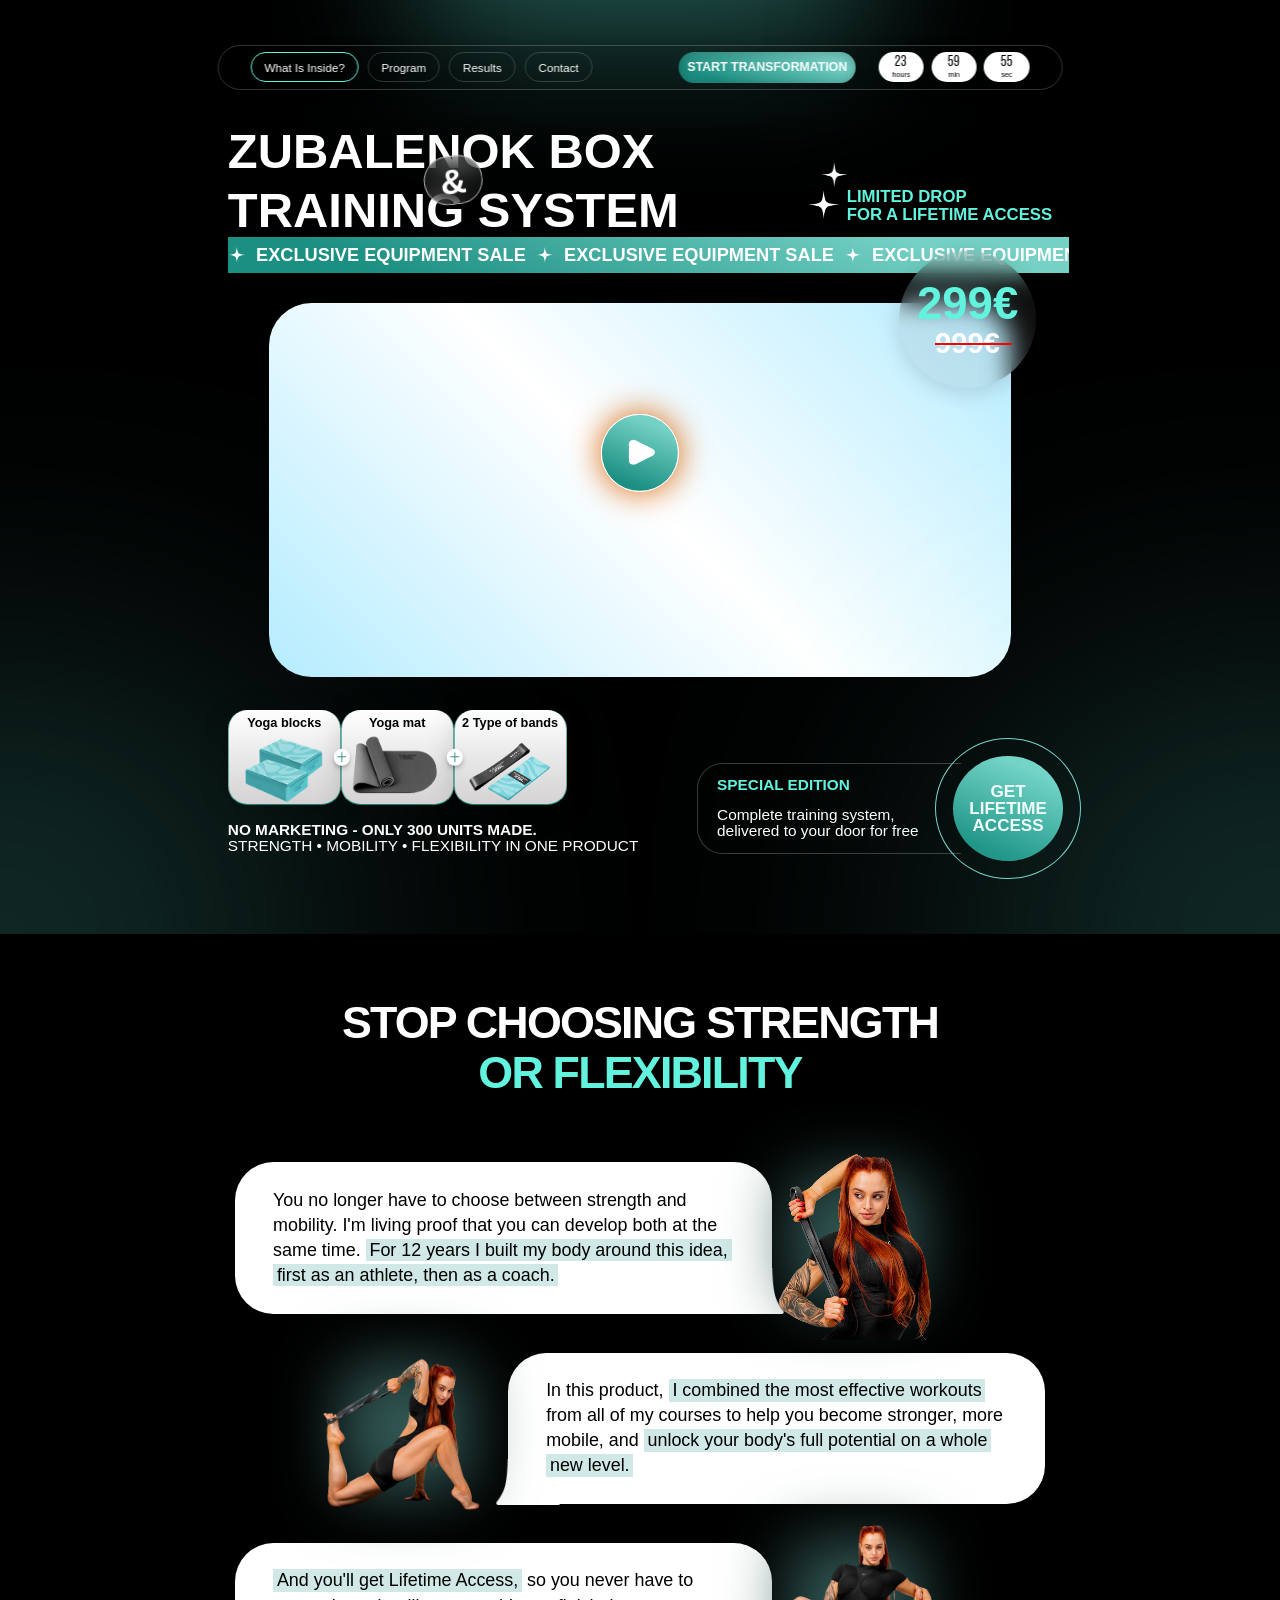
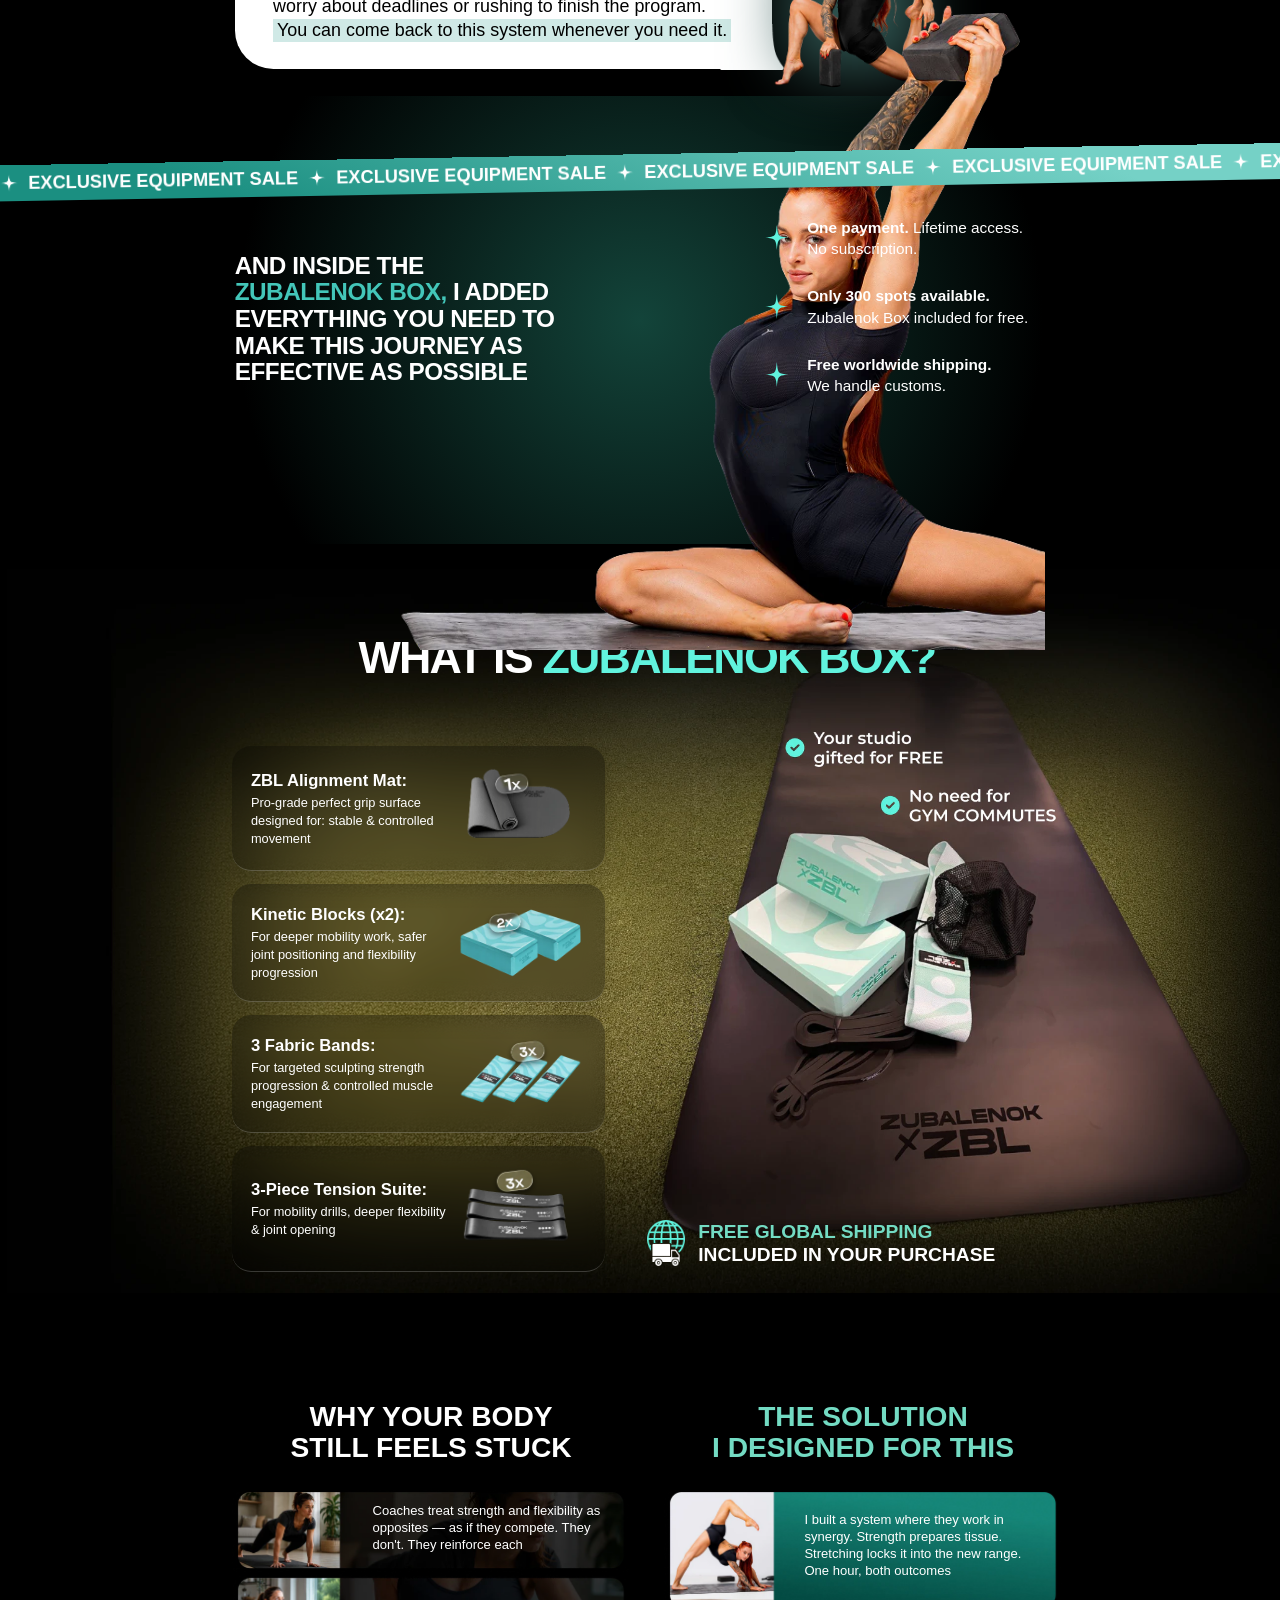
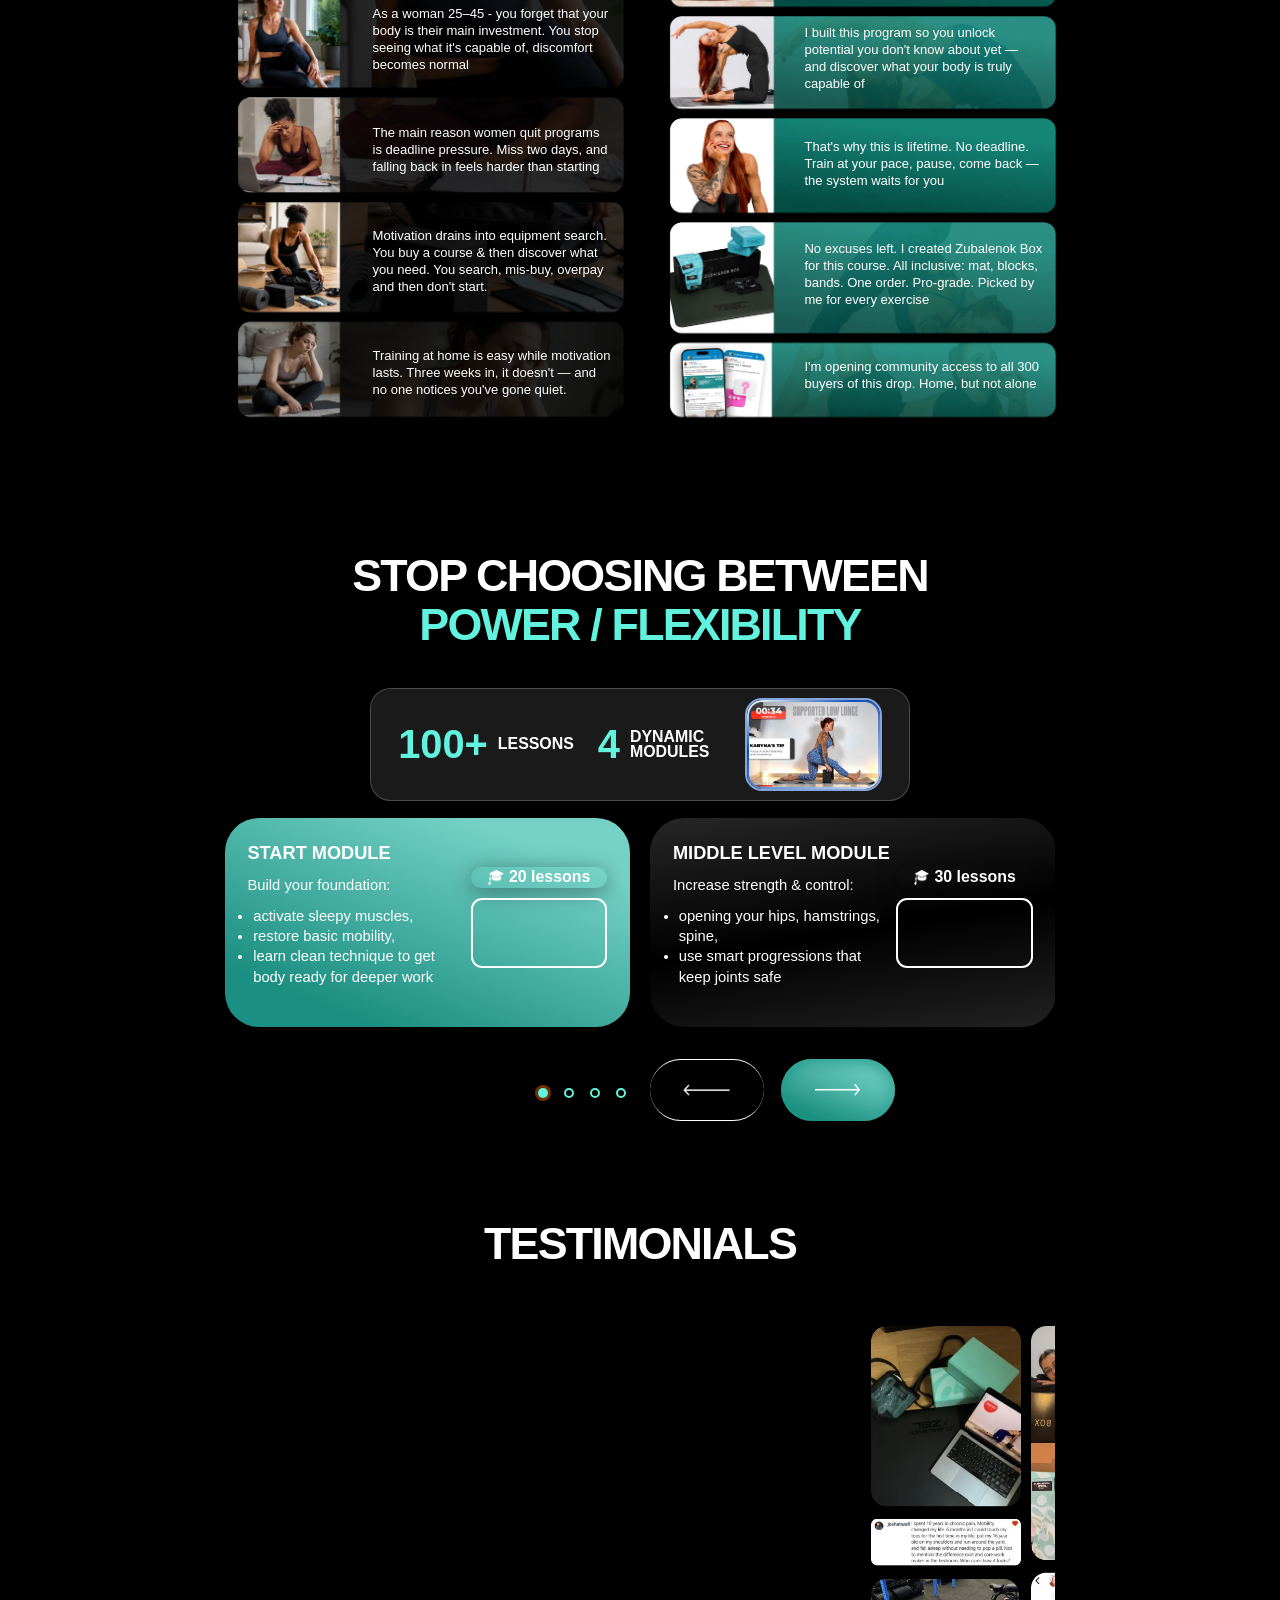
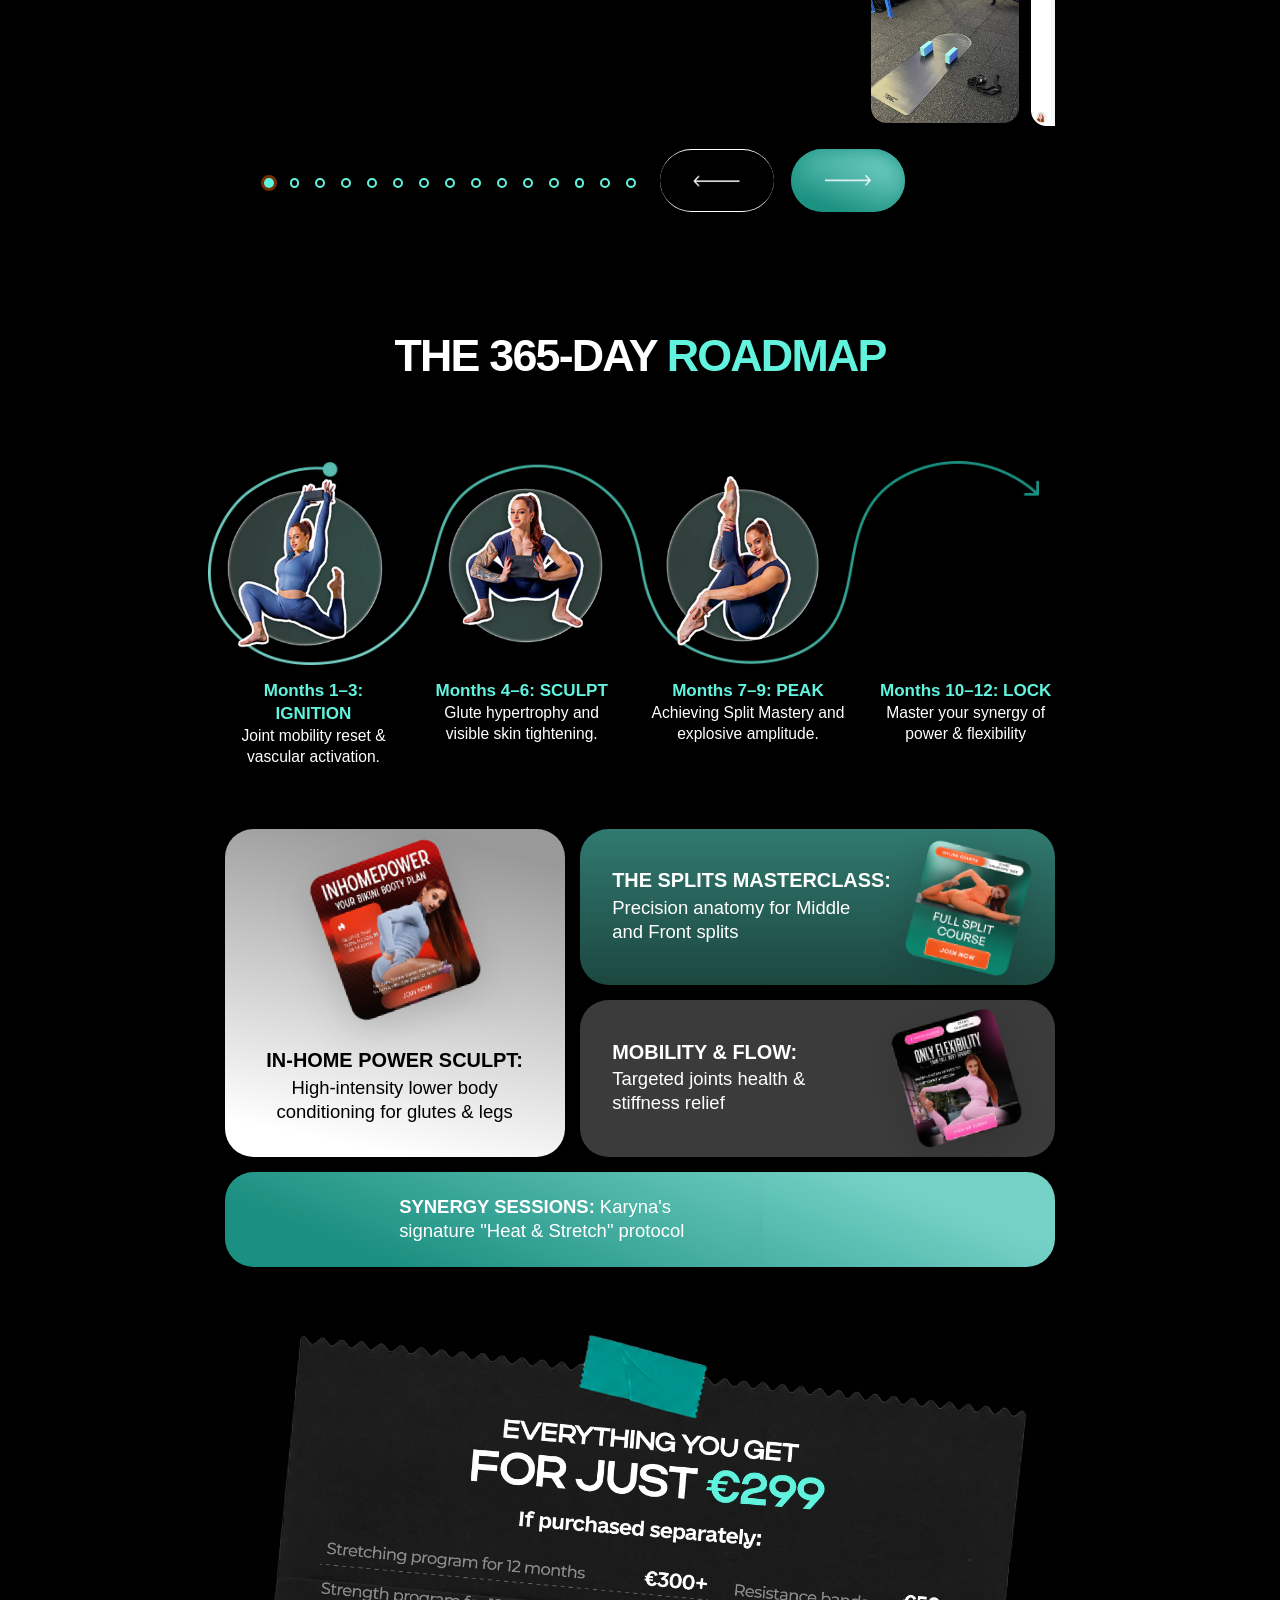
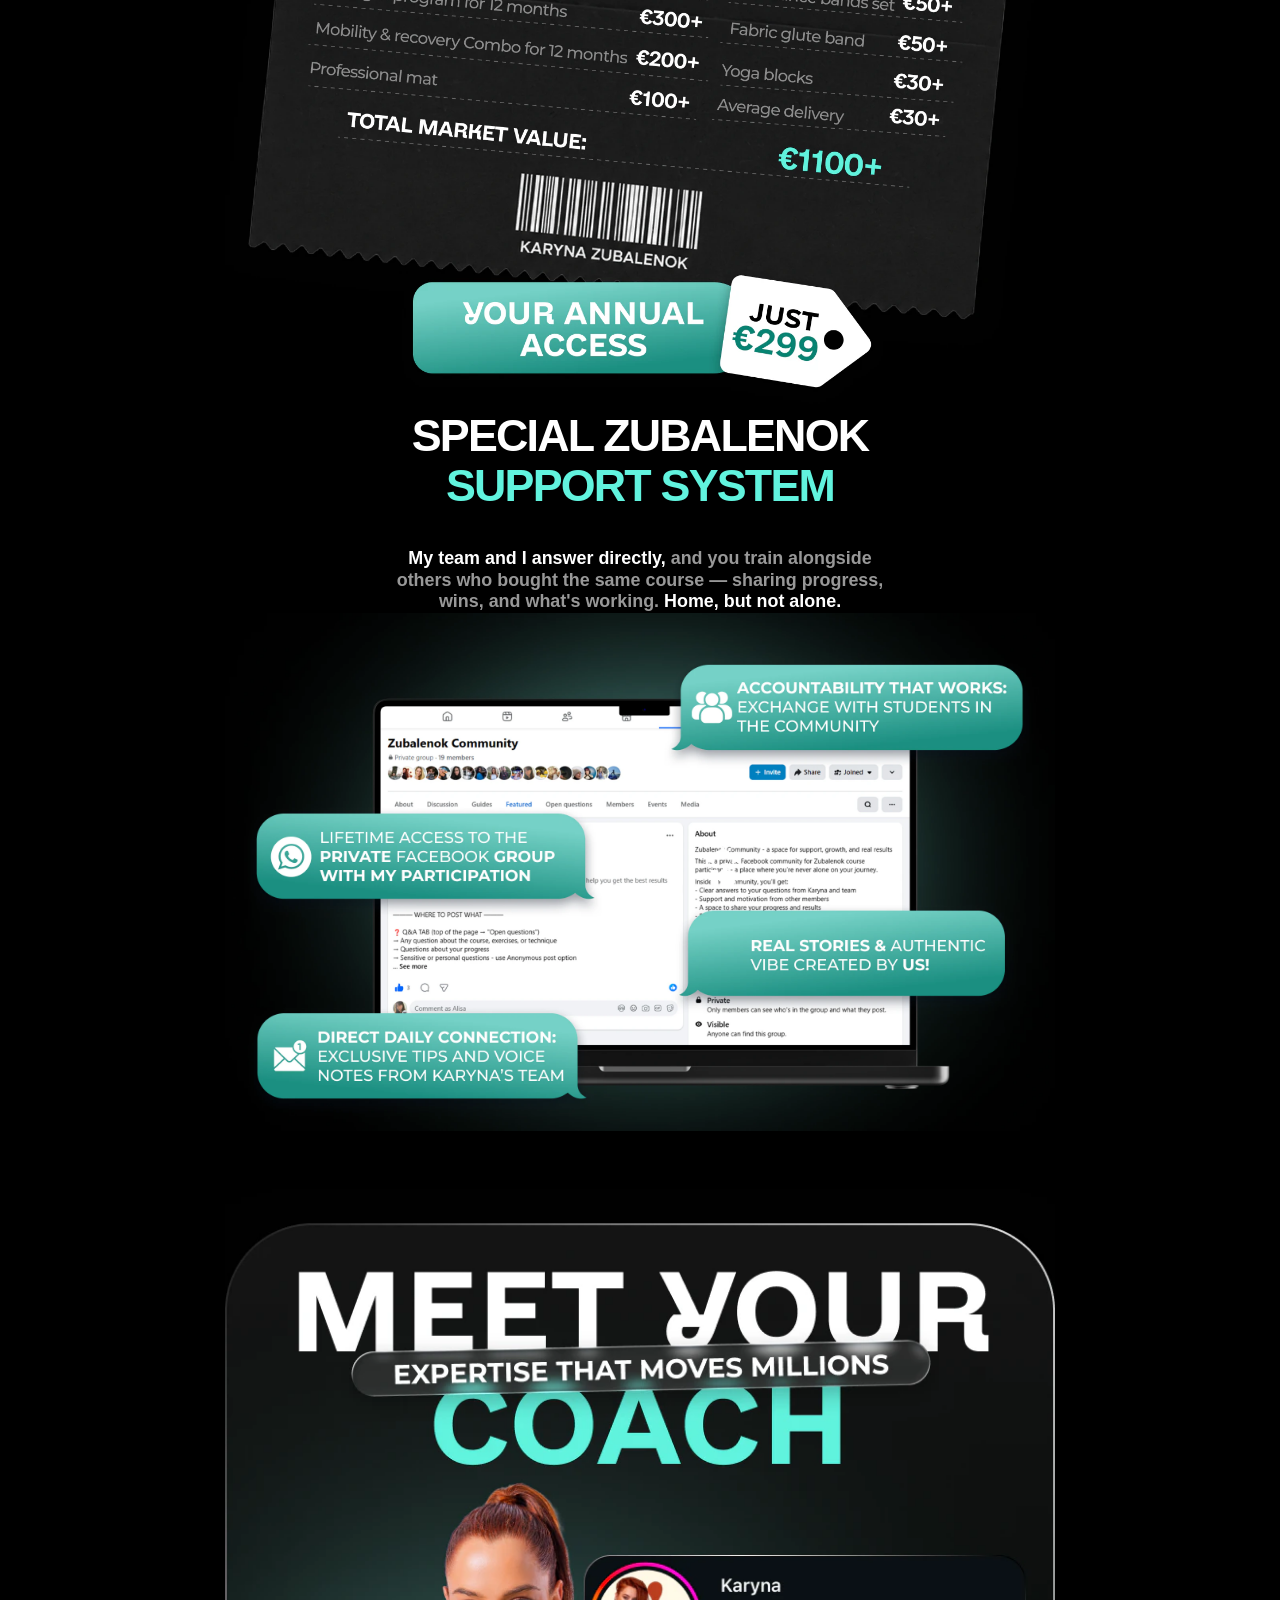
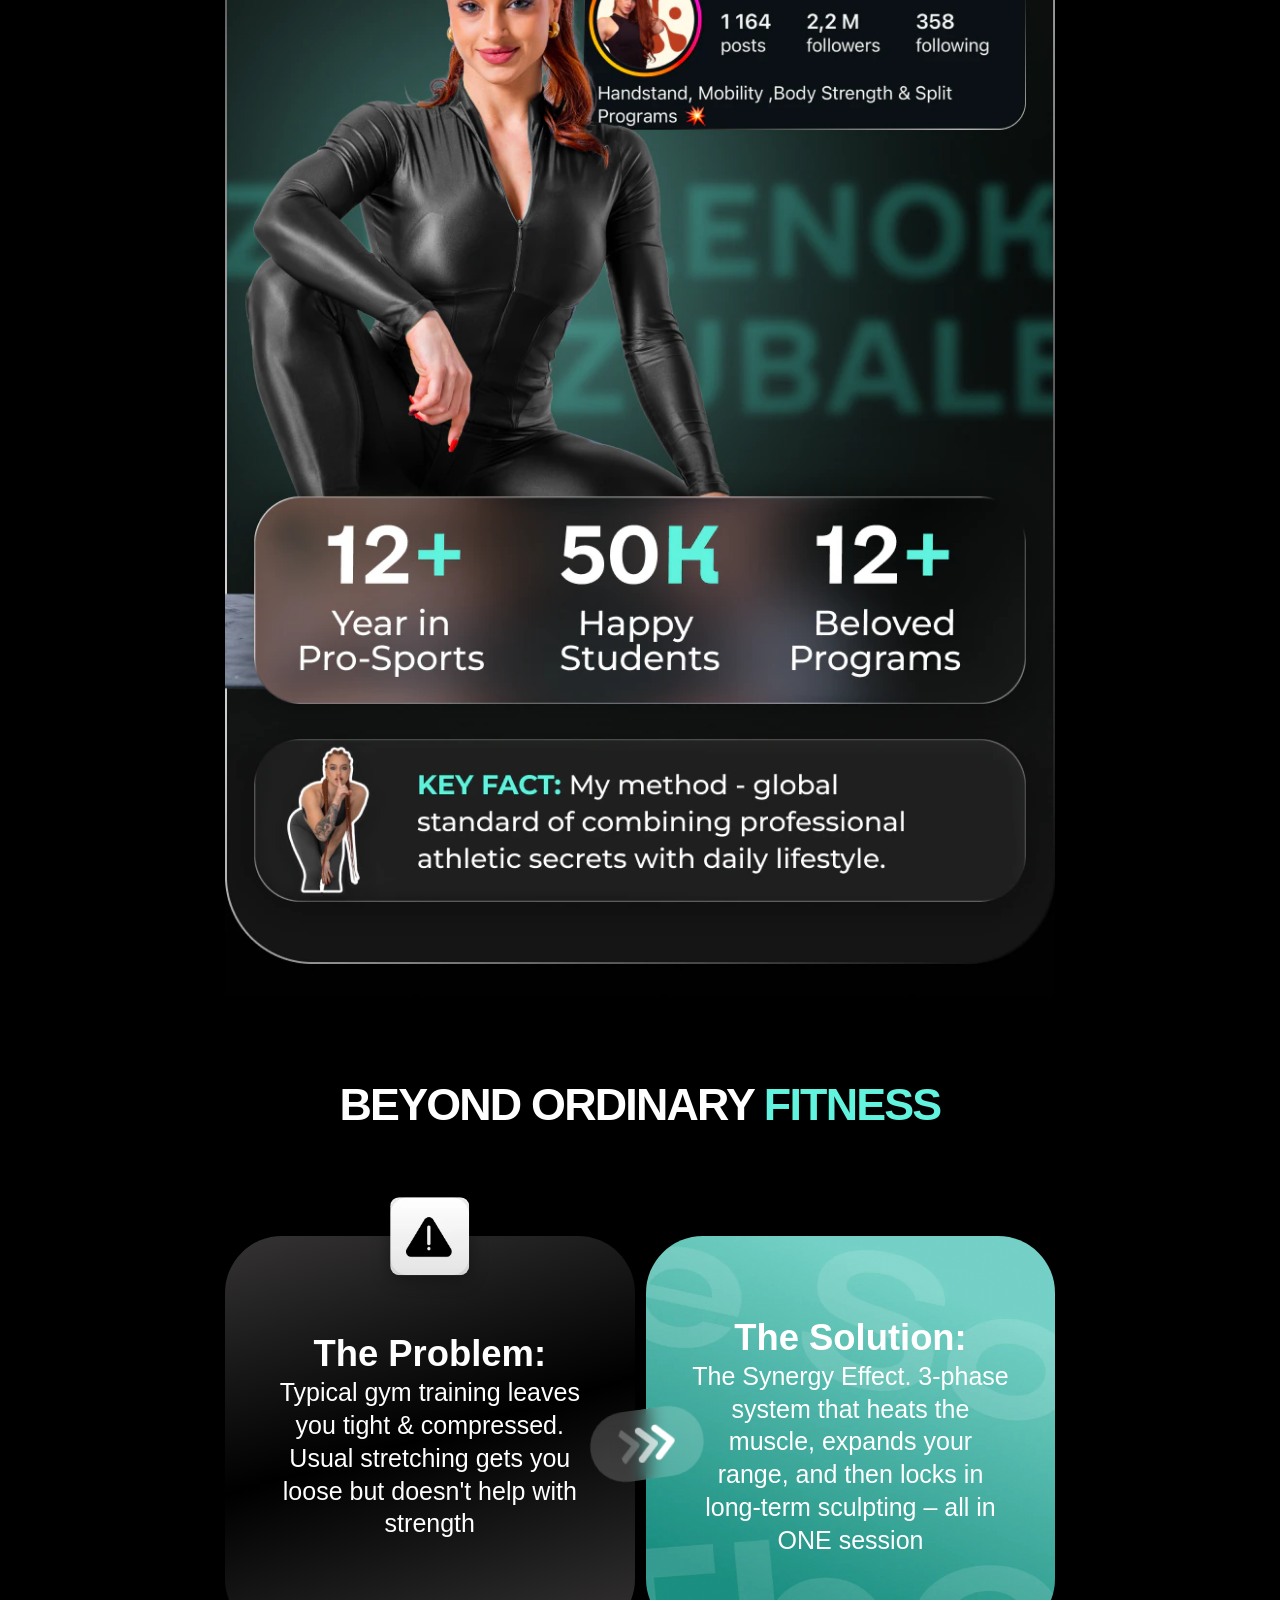
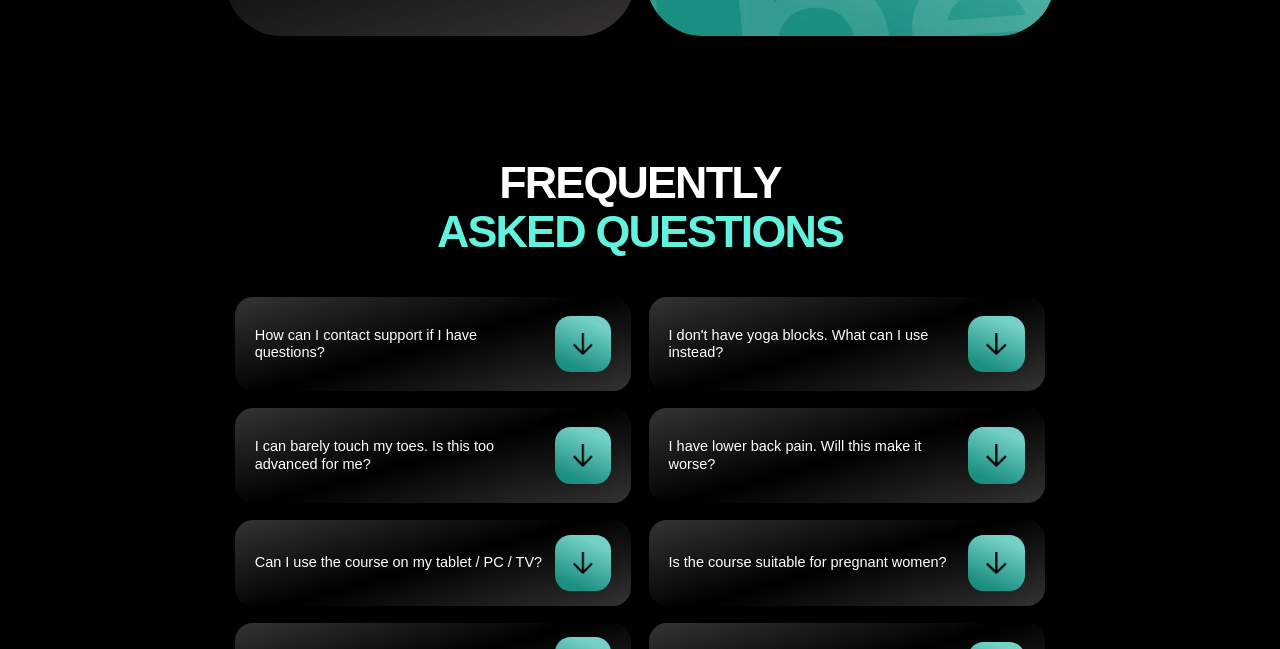
<file: index.html>
<!DOCTYPE html>
<html lang="uk">
<head>
    
<!-- Google tag (gtag.js) -->
<script async src="https://www.googletagmanager.com/gtag/js?id=G-FRRDNDFVP5"></script>
<script>
  window.dataLayer = window.dataLayer || [];
  function gtag(){dataLayer.push(arguments);}
  gtag('js', new Date());

  gtag('config', 'G-FRRDNDFVP5');
</script>
    <meta charset="UTF-8">
    <meta name="viewport" content="width=device-width, initial-scale=1.0">
    <link rel="preconnect" href="https://itden-cdn.b-cdn.net" crossorigin>
    <title>Strength & Stretch</title>
    <link href="./css/fonts.css" rel="stylesheet">
    <link
        rel="stylesheet"
        href="https://cdn.jsdelivr.net/npm/swiper@11/swiper-bundle.min.css"
    />
    <link href="./css/main.css" rel="stylesheet">

    <link rel="icon" type="image/png" href="./assets/icons/favicon.png">

    <style>
        .header_component_4{
            height: 194vw;
        }

    </style>


<script>
!function(f,b,e,v,n,t,s)
{if(f.fbq)return;n=f.fbq=function(){n.callMethod?
n.callMethod.apply(n,arguments):n.queue.push(arguments)};
if(!f._fbq)f._fbq=n;n.push=n;n.loaded=!0;n.version='2.0';
n.queue=[];t=b.createElement(e);t.async=!0;
t.src=v;s=b.getElementsByTagName(e)[0];
s.parentNode.insertBefore(t,s)}(window, document,'script',
'https://connect.facebook.net/en_US/fbevents.js');
fbq('init', '26661395203499887');
fbq('track', 'PageView');
</script>
<noscript><img height="1" width="1" style="display:none"
src="https://www.facebook.com/tr?id=26661395203499887&ev=PageView&noscript=1"
/></noscript>
<!-- End Meta Pixel Code -->
    
    
    
    <script id="usercentrics-cmp" src="https://web.cmp.usercentrics.eu/ui/loader.js" data-settings-id="zanWOK0hvW-8aX" async></script>
    
    <script type="text/javascript">
    (function(c,l,a,r,i,t,y){
        c[a]=c[a]||function(){(c[a].q=c[a].q||[]).push(arguments)};
        t=l.createElement(r);t.async=1;t.src="https://www.clarity.ms/tag/"+i;
        y=l.getElementsByTagName(r)[0];y.parentNode.insertBefore(t,y);
    })(window, document, "clarity", "script", "vxm6nmvsch");
</script></head>
<body>
   <div class="header-elements">
     <header class="header_component_4" id="about">
    <div class="header_component_4-wrapper">
        <a href="https://zubalenok.online/shop/item/12005" class="blue-lineTrack check-click">
            <div class="blue-lineTrack-row">
                <img src="./assets/images/white-star.png" alt="">
                <h3>EXCLUSIVE EQUIPMENT sale</h3>
                <img src="./assets/images/white-star.png" alt="">
                <h3>EXCLUSIVE EQUIPMENT sale</h3>
                <img src="./assets/images/white-star.png" alt="">
                <h3>EXCLUSIVE EQUIPMENT sale</h3>
                <img src="./assets/images/white-star.png" alt="">
                <h3>EXCLUSIVE EQUIPMENT sale</h3>
                <img src="./assets/images/white-star.png" alt="">
                <h3>EXCLUSIVE EQUIPMENT sale</h3>
                <img src="./assets/images/white-star.png" alt="">
                <h3>EXCLUSIVE EQUIPMENT sale</h3>
                <img src="./assets/images/white-star.png" alt="">
                <h3>EXCLUSIVE EQUIPMENT sale</h3>
                <img src="./assets/images/white-star.png" alt="">
                <h3>EXCLUSIVE EQUIPMENT sale</h3>
                <img src="./assets/images/white-star.png" alt="">
                <h3>EXCLUSIVE EQUIPMENT sale</h3>
            </div>
        </a>
        <div class="content-top">
            <div class="start_date_badge_1" data-component>
    <p class="start_date_badge_1-left">
        <img src="./assets/images/calendar.png" alt="">
        book your SPOT
    </p>
    <div class="start_date_badge_1-right">
        <p>PAY ONCE - <br>
OWN FOREVER</p>
        <!-- <span class="badge_1_date-block"></span> -->
    </div>
</div>
            <button class="content-top-burger" id="burger-button">
                <div class="content-top-burger-1"></div>
                <div class="content-top-burger-2"></div>
                <div class="content-top-burger-3"></div>
            </button>
        </div>
        <div class="burger-menu">
            <button id="burger-close" class="content-top-burger burger-menu-close">
                <div class="content-top-burger-1"></div>
                <div class="content-top-burger-3"></div>
            </button>
            <ul class="burger-menu-list">
                <li>
                    <a href="#about" class="burger-menu-list-link active">What Is Inside?</a>
                </li>
                <li>
                    <a href="#services" class="burger-menu-list-link">Program</a>
                </li>
                <li>
                    <a href="#Portfolio" class="burger-menu-list-link">Results</a>
                </li>
                <li>
                    <a href="#contacts" class="burger-menu-list-link">Contact</a>
                </li>
            </ul>
        </div>
        <div class="content-navigations">
            <ul class="content-navigations-list">
                <li>
                    <a href="#about" class="content-navigations-list-link active">What Is Inside?</a>
                </li>
                <li>
                    <a href="#services" class="content-navigations-list-link">Program</a>
                </li>
                <li>
                    <a href="#Portfolio" class="content-navigations-list-link">Results</a>
                </li>
                <li>
                    <a href="#contacts" class="content-navigations-list-link">Contact</a>
                </li>
            </ul>
            <div class="content-navigations-row">
            <a href="https://zubalenok.online/shop/item/12005" class="content-navigations-button check-click" style="width: 13.8vw;">
                Start transformation
            </a>
            <div class="timer-row">
                <div class="timer-row-item">
                    <h3 class="timer-item-value" id="header-hours">
                        23
                    </h3>
                    <span class="timer-item-title">
                        hours
                    </span>
                </div>
                <div class="timer-row-item">
                    <h3 class="timer-item-value" id="header-min">
                        59
                    </h3>
                    <span class="timer-item-title">
                        min
                    </span>
                </div>
                <div class="timer-row-item">
                    <h3 class="timer-item-value" id="header-sec">
                        59
                    </h3>
                    <span class="timer-item-title">
                        sec
                    </span>
                </div>
            </div>
            </div>
        </div>
        <div class="content-body">
            <div class="content-mid">
                <div class="content-mid-crov">
                    <h1 class="content-mid-title">
                     ZUBALENOK BOX 
                    <br>
                    <span>&</span>
                    training system  
                </h1>
                <div class="content-mid-box">
                    <img src="./assets/images/black-star.png" alt="" class="content-mid-box-star">
                    <div>
                        <h3 class="content-mid-box-blueTitle">
                            Limited Drop <br>For a Lifetime Access
                        </h3>
                        <h3 class="content-mid-box-title">
                            Limited Drop <br>For a Lifetime Access
                        </h3>
                    </div>
                </div>
                </div>
                <div class="content-mid-bottom">
                    <div class="header-video-container">
                        <video
                            id="hero-video"
                            poster="https://itden-cdn.b-cdn.net/posterv.webp?width=1200&quality=90&sharpen=1"
                            playsinline
                            preload="metadata"
                            webkit-playsinline
                            muted
                        >
                            <source src="https://itden-cdn.b-cdn.net/VID1_NON_AP-compressed-file-converter-online.com.mp4" type="video/mp4" />
                            Your browser does not support video.
                        </video>
                        <button id="play-button" class="play-button">
                            <img src="./assets/images/play-icon.png" alt="Play Video">
                        </button>
                    </div>
                    <div class="content-mid-bottom-items">
                        <div class="bottom-items-item">
                            <h3 class="bottom-items-item-title">
                                Yoga blocks
                            </h3>
                            <img class="bottom-items-item-img-1" src="./assets/images/line-img-1.webp" alt="">
                        </div>
                        <div class="bottom-items-item">
                            <div class="bottom-items-item-plus">
                                <div class="bottom-items-item-plus-1"></div>
                                <div class="bottom-items-item-plus-2"></div>
                            </div>
                            <h3 class="bottom-items-item-title">
                                Yoga mat
                            </h3>
                            <img class="bottom-items-item-img-2" src="./assets/images/line-img-2.webp" alt="">
                        </div>
                        <div class="bottom-items-item">
                            <div class="bottom-items-item-plus">
                                <div class="bottom-items-item-plus-1"></div>
                                <div class="bottom-items-item-plus-2"></div>
                            </div>
                            <h3 class="bottom-items-item-title">
                                2 Type of bands
                            </h3>
                            <img class="bottom-items-item-img-3" src="./assets/images/line-img-3.webp" alt="">
                        </div>
                    </div>
                    <p class="newGreyText">
                       <span>no marketing - only  300 units made.</span>  <br>Strength • Mobility • Flexibility <br> in one product 
                    </p>
                  
                </div>
            </div>
            <div class="content-bottom">
                <a href="https://zubalenok.online/shop/item/12005" class="content-bottom-price check-click">
                    <h2 class="content-bottom-price-new">
                        299€
                    </h2>
                    <h3 class="content-bottom-price-old">
                        999€
                    </h3>
                </a>
            </div>
        </div>
    </div>
    <div class="discount-continer">
        <div class="discount-container-info">
            <h3>
                special EDITION 
            </h3>
            <p>
                Complete training system, delivered to your door for free
            </p>
        </div>
        <div class="discount-body">
            <a href="https://zubalenok.online/shop/item/12005" class="discount-body-value check-click">
                get
                <br>
                lifetime
                <br>
                Access
            </a>
        </div>
    </div>
</header>
   </div>
    <main>
         <a href="https://zubalenok.online/shop/item/12005" class="blue-lineTrack check-click">
            <div class="blue-lineTrack-row">
                <img src="./assets/images/white-star.png" alt="">
                <h3>EXCLUSIVE EQUIPMENT sale</h3>
                <img src="./assets/images/white-star.png" alt="">
                <h3>EXCLUSIVE EQUIPMENT sale</h3>
                <img src="./assets/images/white-star.png" alt="">
                <h3>EXCLUSIVE EQUIPMENT sale</h3>
                <img src="./assets/images/white-star.png" alt="">
                <h3>EXCLUSIVE EQUIPMENT sale</h3>
                <img src="./assets/images/white-star.png" alt="">
                <h3>EXCLUSIVE EQUIPMENT sale</h3>
                <img src="./assets/images/white-star.png" alt="">
                <h3>EXCLUSIVE EQUIPMENT sale</h3>
                <img src="./assets/images/white-star.png" alt="">
                <h3>EXCLUSIVE EQUIPMENT sale</h3>
                <img src="./assets/images/white-star.png" alt="">
                <h3>EXCLUSIVE EQUIPMENT sale</h3>
                <img src="./assets/images/white-star.png" alt="">
                <h3>EXCLUSIVE EQUIPMENT sale</h3>
            </div>
        </a>
        <div class="s-new-1">
           
            <h2 class="main-title" id="Portfolio">
                Stop Choosing strength

                <br>
                <span>OR flexibility </span>
            </h2>
        <div class="row row-1">
            <div class="bubble">
                You no longer have to choose between strength and mobility. I'm living proof that you can develop both at the same time. 
                <span class="highlight">For 12 years I built my body around this idea, first as an athlete, then as a coach.</span>
            </div>
            <div class="img-box">
                <img src="./assets/images/kar-sm-1.webp" alt="Coach photo 1">
            </div>
        </div>

        <div class="row row-2">
            <div class="img-box">
                <img src="./assets/images/kar-sm-2.webp" alt="Coach photo 2">
            </div>
            <div class="bubble">
                In this product, <span class="highlight">I combined the most effective workouts</span> from all of my courses to help you become stronger, more mobile, and <span class="highlight">unlock your body's full potential on a whole new level.</span>
            </div>
        </div>

        <div class="row row-3">
            <div class="bubble">
                <span class="highlight">And you'll get Lifetime Access,</span> so you never have to worry about deadlines or rushing to finish the program. <span class="highlight">You can come back to this system whenever you need it.</span>
            </div>
            <div class="img-box">
                <img src="./assets/images/kar-sm-3.webp" alt="Coach photo 3">
            </div>
        </div>

    </div>
        <section class="s-new-2-section">
    <div class="s-new-2-container">
        
        <div class="s-new-2-wrapper">
            <h1 class="s-new-2-title">
                <span class="s-new-2-d-only">AND </span>INSIDE THE <span class="s-new-2-accent">ZUBALENOK BOX,</span> I ADDED EVERYTHING YOU NEED TO MAKE THIS JOURNEY AS EFFECTIVE AS POSSIBLE
            </h1>

            <div class="s-new-2-grid">
                <div class="s-new-2-img-wrap">
                   <picture>
                    <!-- Картинка для екранів більше 900px -->
                    <source
                        media="(min-width: 901px)"
                        srcset="./assets/images/karina-ds-2.webp"
                    >

                    <!-- Картинка для мобільних -->
                    <img
                        src="./assets/images/karina-mb-2.webp"
                        alt="Girl"
                        class="s-new-2-img"
                    >
                    </picture>
                </div>

                <ul class="s-new-2-list">
                    <li class="s-new-2-item">
               
<svg class="s-new-2-icon" xmlns="http://www.w3.org/2000/svg" width="29" height="32" viewBox="0 0 29 32" fill="none">
<path d="M14.5 0C13.8464 5.73999 13.6303 9.38484 12.3533 11.7377C10.2658 14.6622 6.64736 14.9407 0 15.6015C6.5396 16.4529 10.0755 16.6374 12.1691 19.3165C13.7333 21.6881 13.998 25.3568 14.5 31.2031C15.3527 23.6207 15.4863 19.7917 18.5761 17.6128C20.7731 16.471 24.0514 16.2218 29 15.6015C22.8639 14.7927 19.3038 14.6066 17.1842 12.5897C15.392 10.2908 15.2009 6.47352 14.5 0Z" fill="#61F3DE"/>
</svg>
               
                        <div class="s-new-2-text">
                            <strong>One payment.</strong> Lifetime access.<br>No subscription.
                        </div>
                    </li>
                    <li class="s-new-2-item">
                        <svg class="s-new-2-icon" xmlns="http://www.w3.org/2000/svg" width="29" height="32" viewBox="0 0 29 32" fill="none">
<path d="M14.5 0C13.8464 5.73999 13.6303 9.38484 12.3533 11.7377C10.2658 14.6622 6.64736 14.9407 0 15.6015C6.5396 16.4529 10.0755 16.6374 12.1691 19.3165C13.7333 21.6881 13.998 25.3568 14.5 31.2031C15.3527 23.6207 15.4863 19.7917 18.5761 17.6128C20.7731 16.471 24.0514 16.2218 29 15.6015C22.8639 14.7927 19.3038 14.6066 17.1842 12.5897C15.392 10.2908 15.2009 6.47352 14.5 0Z" fill="#61F3DE"/>
</svg>
                        <div class="s-new-2-text">
                            <strong class="s-new-2-m-only">Just 300 spots.</strong>
                            <strong class="s-new-2-d-only">Only 300 spots available.</strong>
                            <br>
                            <span class="s-new-2-m-only">Box delivered to you for free.</span>
                            <span class="s-new-2-d-only">Zubalenok Box included for free.</span>
                        </div>
                    </li>
                    <li class="s-new-2-item">
                        <svg class="s-new-2-icon" xmlns="http://www.w3.org/2000/svg" width="29" height="32" viewBox="0 0 29 32" fill="none">
<path d="M14.5 0C13.8464 5.73999 13.6303 9.38484 12.3533 11.7377C10.2658 14.6622 6.64736 14.9407 0 15.6015C6.5396 16.4529 10.0755 16.6374 12.1691 19.3165C13.7333 21.6881 13.998 25.3568 14.5 31.2031C15.3527 23.6207 15.4863 19.7917 18.5761 17.6128C20.7731 16.471 24.0514 16.2218 29 15.6015C22.8639 14.7927 19.3038 14.6066 17.1842 12.5897C15.392 10.2908 15.2009 6.47352 14.5 0Z" fill="#61F3DE"/>
</svg>
                        <div class="s-new-2-text">
                            <strong>Free worldwide shipping.</strong><br>We handle customs.
                        </div>
                    </li>
                </ul>
            </div>
        </div>

    </div>
</section>
<section class="zubalenok-section">
        <div class="container">
            <h1 class="main-title">WHAT IS <br><span class="accent">ZUBALENOK BOX?</span></h1>

            <div class="content-grid">
                <div class="items-list">
                    <div class="item-card">
                        <div class="item-img-wrapper">
                            <img src="./assets/images/grp-1.webp" alt="Mat" class="item-img">
                        </div>
                        <div class="item-info">
                            <h3>ZBL Alignment Mat:</h3>
                            <p>Pro-grade perfect grip surface designed for: stable & controlled movement</p>
                        </div>
                    </div>

                    <div class="item-card">
                        <div class="item-img-wrapper">
                            <img src="./assets/images/grp-4.webp" alt="Blocks" class="item-img">
                        </div>
                        <div class="item-info">
                            <h3>Kinetic Blocks (x2):</h3>
                            <p>For deeper mobility work, safer joint positioning and flexibility progression</p>
                        </div>
                    </div>

                    <div class="item-card">
                        <div class="item-img-wrapper">
                            <img src="./assets/images/grp-3.webp" alt="Fabric Bands" class="item-img">
                        </div>
                        <div class="item-info">
                            <h3>3 Fabric Bands:</h3>
                            <p>For targeted sculpting strength progression & controlled muscle engagement</p>
                        </div>
                    </div>

                    <div class="item-card">
                        <div class="item-img-wrapper">
                            <img src="./assets/images/grp-2.webp" alt="Tension Suite" class="item-img">
                        </div>
                        <div class="item-info">
                            <h3>3-Piece Tension Suite:</h3>
                            <p>For mobility drills, deeper flexibility & joint opening</p>
                        </div>
                    </div>
                </div>

            </div>

            <div class="shipping-footer">
                <img src="./assets/images/bus.webp" alt="Shipping" class="bus-icon">
                <p><strong>FREE GLOBAL SHIPPING</strong> INCLUDED IN YOUR PURCHASE</p>
            </div>
        </div>
    </section>
    <section class="solution-section">
    <div class="container-solution">
        <div class="solution-column">
            <h2 class="column-title">WHY YOUR BODY <br> STILL FEELS STUCK</h2>
            
            <div class="cards-wrapper problems-bg">
                <div class="text-card">
                    <p>Coaches treat strength and flexibility as opposites — as if they compete. They don't. They reinforce each</p>
                </div>
                <div class="text-card">
                    <p>As a woman 25–45 - you forget that your body is their main investment. You stop seeing what it's capable of, discomfort becomes normal</p>
                </div>
                <div class="text-card">
                    <p>The main reason women quit programs is deadline pressure. Miss two days, and falling back in feels harder than starting</p>
                </div>
                <div class="text-card">
                    <p>Motivation drains into equipment search. You buy a course & then discover what you need. You search, mis-buy, overpay and then don't start.</p>
                </div>
                <div class="text-card">
                    <p>Training at home is easy while motivation lasts. Three weeks in, it doesn't — and no one notices you've gone quiet.</p>
                </div>
            </div>
        </div>

        <div class="solution-column">
            <h2 class="column-title solution-accent">THE SOLUTION <br> I DESIGNED FOR THIS</h2>
            
            <div class="cards-wrapper solution-bg">
                <div class="text-card">
                    <p>I built a system where they work in synergy. Strength prepares tissue. Stretching locks it into the new range. One hour, both outcomes</p>
                </div>
                <div class="text-card fdbdf">
                    <p>I built this program so you unlock potential you don't know about yet — and discover what your body is truly capable of</p>
                </div>
                <div class="text-card dske36">
                    <p>That's why this is lifetime. No deadline. Train at your pace, pause, come back — the system waits for you</p>
                </div>
                <div class="text-card dske34">
                    <p>No excuses left. I created Zubalenok Box for this course. All inclusive: mat, blocks, bands. One order. Pro-grade. Picked by me for every exercise</p>
                </div>
                <div class="text-card">
                    <p>I'm opening community access to all 300 buyers of this drop. Home, but not alone</p>
                </div>
            </div>
        </div>
    </div>
</section>
        <div class="modules_component" id="services">
    <h2 class="main-title">
        Stop choosing between
        <br>
        <span>power / flexibility </span>
    </h2>
    <h3 class="modules_component-subTitle">
        build both in <span>one system</span>
    </h3>
    <div class="modules_component-top">
        <div class="modules_component-top-content">
            <h3 class="modules_component-top-title">
                <span>100+</span>
                Lessons
            </h3>
            <h3 class="modules_component-top-title">
                <span>4</span>
                Dynamic<br>Modules
            </h3>
        </div>
        <img
            src="./assets/images/modules-img.webp"
            width="203"
            height="164"
            loading="lazy"
            decoding="async"
            alt="Course Modules Overview"
            class="modules_component-top-img"
        >
    </div>
    <div class="modules_component-slider swiper">
        <div class="swiper-wrapper">
            <div class="modules_component-slider-slide swiper-slide">
                <div>
                <h3 class="modules_component-slider-slide-title">
                    Start Module
                </h3>
                <h4 class="modules_component-slider-slide-subTitle">
                    Build your foundation:
                </h4>
                <ul class="modules_component-slider-slide-list">
                    <li>
                        activate sleepy muscles,
                    </li>
                    <li>
                        restore basic mobility,
                    </li>
                    <li>
                        learn clean technique to get body ready for deeper work
                    </li>
                </ul>
                </div>
                <div class="orders-elements">
                <video 
                  class="modules_component-slider-slide-img"
                  src="https://itden-cdn.b-cdn.net/v-1.mp4"
                  muted
                    loop
                    playsinline
                    webkit-playsinline
                    preload="none"
                ></video>
                <h3 class="modules_component-slider-slide-bottom">
                    <img src="./assets/images/cap.png" alt="">
                    20 lessons
                </h3>
                </div>
            </div>
            <div class="modules_component-slider-slide swiper-slide">
                <div>
                <h3 class="modules_component-slider-slide-title">
                    Middle Level Module
                </h3>
                <h4 class="modules_component-slider-slide-subTitle">
                    Increase strength & control:
                </h4>
                <ul class="modules_component-slider-slide-list">
                    <li>
                        opening your hips, hamstrings, spine,
                    </li>
                    <li>
                        use smart progressions that keep joints safe
                    </li>
                </ul>
                </div>
                <div class="orders-elements">
                <video 
                  class="modules_component-slider-slide-img"
                  src="https://itden-cdn.b-cdn.net/v-2.mp4"
                  muted
                    loop
                    playsinline
                    webkit-playsinline
                    preload="none"
                ></video>
                <h3 class="modules_component-slider-slide-bottom">
                    <img src="./assets/images/cap.png" alt="">
                    30 lessons
                </h3>
                </div>
            </div>
            <div class="modules_component-slider-slide swiper-slide">
                <div>
                <h3 class="modules_component-slider-slide-title">
                    Advanced Module
                </h3>
                <h4 class="modules_component-slider-slide-subTitle">
                    Push toward advanced ranges:
                </h4>
                <ul class="modules_component-slider-slide-list">
                    <li>
                        deep splits & powerful lower-body sculpting,
                    </li>
                    <li>
                        combine intense strength blocks & fluid stretch
                    </li>
                </ul>
                </div>
                <div class="orders-elements">
                <video 
                  class="modules_component-slider-slide-img"
                  src="https://itden-cdn.b-cdn.net/v-3.mp4"
                  muted
                    loop
                    playsinline
                    webkit-playsinline
                    preload="none"
                ></video>
                <h3 class="modules_component-slider-slide-bottom">
                    <img src="./assets/images/cap.png" alt="">
                    30 lessons
                </h3>
                </div>
            </div>
            <div class="modules_component-slider-slide swiper-slide">
                <div>
                <h3 class="modules_component-slider-slide-title">
                    Repeat with New Amplitude
                </h3>
                <h4 class="modules_component-slider-slide-subTitle last-li">
                    Run the protocol again<br>at a higher level:
                </h4>
                <ul class="modules_component-slider-slide-list">
                    <li class="last-li">
                        master depth in every rep
                    </li>
                    <li class="last-li">
                        keep expanding instead of plateauing
                    </li>
                </ul>
                </div>
                <div class="orders-elements">
                <video 
                  class="modules_component-slider-slide-img"
                  src="https://itden-cdn.b-cdn.net/v-4.mp4"
                  muted
                    loop
                    playsinline
                    webkit-playsinline
                    preload="none"
                ></video>
                <h3 class="modules_component-slider-slide-bottom">
                    <img src="./assets/images/cap.png" alt="">
                    20 lessons
                </h3>
                </div>
            </div>
        </div>
    </div>
    <div class="modules_component-slider-bottom">
        <div class="modules_component-slider-pagination"></div>

        <div class="modules_component-buttons">
      <button class="modules_component-button-prev" aria-label="Previous slide">
        <img src="./assets/images/slider-arrow-r.png" alt="">
      </button>
      <button class="modules_component-button-next" aria-label="Next slide">
        <img src="./assets/images/slider-arrow-r.png" alt="">
      </button>
    </div>
    </div>

  </div>
</div>
        <div class="coments_slider-slider swiper" data-component>
  <h2 class="main-title">
    Testimonials
  </h2>

  <div class="swiper-wrapper">
    <div class="swiper-slide">
    <video class="lazy-video" muted playsinline loop preload="none" width="402" height="928" data-src="https://itden-cdn.b-cdn.net/vd/Відео%2010.05.26%2C%2012%2013%2058.mov"></video>
  </div>

  <div class="swiper-slide">
    <video class="lazy-video" muted playsinline loop preload="none" width="402" height="928" data-src="https://itden-cdn.b-cdn.net/vd/IMG_6252.MOV"></video>
  </div>

  <div class="swiper-slide">
    <video class="lazy-video" muted playsinline loop preload="none" width="402" height="928" data-src="https://itden-cdn.b-cdn.net/vd/IMG_8827.MOV"></video>
  </div>

  <div class="swiper-slide">
    <video class="lazy-video" muted playsinline loop preload="none" width="402" height="928" data-src="https://itden-cdn.b-cdn.net/vd/IMG_9888.MOV"></video>
  </div>
    <img src="./assets/images/slider/slide1.webp" width="402" height="928" loading="lazy" decoding="async" class="swiper-slide" alt="Slide 1">
    <img src="./assets/images/slider/slide2.webp" width="402" height="928" loading="lazy" decoding="async" class="swiper-slide" alt="Slide 2">
    <img src="./assets/images/slider/slide3.webp" width="402" height="928" loading="lazy" decoding="async" class="swiper-slide" alt="Slide 3">
    <img src="./assets/images/slider/slide4.webp" width="402" height="928" loading="lazy" decoding="async" class="swiper-slide" alt="Slide 4">
    <img src="./assets/images/slider/slide5.webp" width="402" height="928" loading="lazy" decoding="async" class="swiper-slide" alt="Slide 5">
    <img src="./assets/images/slider/slide6.webp" width="402" height="928" loading="lazy" decoding="async" class="swiper-slide" alt="Slide 6">
    <img src="./assets/images/slider/slide7.webp" width="402" height="928" loading="lazy" decoding="async" class="swiper-slide" alt="Slide 7">
    <img src="./assets/images/slider/slide8.webp" width="402" height="928" loading="lazy" decoding="async" class="swiper-slide" alt="Slide 8">
    <img src="./assets/images/slider/slide9.webp" width="402" height="928" loading="lazy" decoding="async" class="swiper-slide" alt="Slide 9">
    <img src="./assets/images/slider/slide11.webp" width="402" height="928" loading="lazy" decoding="async" class="swiper-slide" alt="Slide 11">
    <img src="./assets/images/slider/slide12.webp" width="402" height="928" loading="lazy" decoding="async" class="swiper-slide" alt="Slide 12">
  </div>

  <div class="coments_slider-bottom">
    <div class="swiper-pagination coments_slider-pagination"></div>
    <div class="coments_slider-buttons">
      <button class="coments_slider-button-prev" aria-label="Previous slide">
        <img src="./assets/images/slider-arrow-r.png" alt="">
      </button>
      <button class="coments_slider-button-next" aria-label="Next slide">
        <img src="./assets/images/slider-arrow-r.png" alt="">
      </button>
    </div>
  </div>
</div>

        <div class="roadmap365_component" id="plan">
    <h2 class="main-title">
         THE 365-DAY
        <span>ROADMAp</span>
    </h2>

    <div class="roadmap365_component-content">
        <div class="roadmap365_component-elements">
            <img src="./assets/images/rdm-mob.webp" alt="rdm-mob" class="elements-line-mob">
            <img src="./assets/images/rdm-desck.webp" alt="rdm-deck" class="elements-line-desc">
            <div class="elements-icons">
                <img src="./assets/images/rm-item-1.webp" width="320" height="320" loading="lazy" decoding="async" alt="Icon 1" class="elements-icons-img icon-1">
                <img src="./assets/images/rm-item-2.webp" width="320" height="320" loading="lazy" decoding="async" alt="Icon 2" class="elements-icons-img icon-2">
                <img src="./assets/images/rm-item-3.webp" width="320" height="320" loading="lazy" decoding="async" alt="Icon 3" class="elements-icons-img icon-3">
                <img src="./assets/images/rm-item-4.webp" width="320" height="320" loading="lazy" decoding="async" alt="Icon 4" class="elements-icons-img icon-4">
            </div>
        </div>
        <div class="roadmap365_component-info">
            <div>
            <h3 class="roadmap365_component-content-title">
                Months 1–3: IGNITION
            </h3>
            <p class="roadmap365_component-content-text">
                Joint mobility reset & vascular activation.
            </p>
        </div>
        <div>
            <h3 class="roadmap365_component-content-title">
                Months 4–6: SCULPT
            </h3>
            <p class="roadmap365_component-content-text">
                Glute hypertrophy and visible skin tightening.
            </p>
        </div>
        <div>
            <h3 class="roadmap365_component-content-title">
                Months 7–9: PEAK
            </h3>
            <p class="roadmap365_component-content-text">
                Achieving Split Mastery and explosive amplitude.
            </p>
        </div>
        <div>
            <h3 class="roadmap365_component-content-title">
                Months 10–12: LOCK
            </h3>
            <p class="roadmap365_component-content-text">
                Master your synergy of power & flexibility
            </p>
        </div>
        </div>
    </div>
</div>
        <div class="tableCards_component">
    <div class="tableCards_component-first">
        <div class="first-element">
            <img src="./assets/images/label-1.webp" width="517" height="560" loading="lazy" decoding="async" alt="Label Feature" class="your-class-here">
            <h3 class="first-element-title">
                IN-HOME POWER SCULPT: 
            </h3>
            <p class="first-element-text">
                High-intensity lower body conditioning for glutes & legs
            </p>
        </div>
        <div class="first-element">
            <img src="./assets/images/label-2.webp" width="517" height="560" loading="lazy" decoding="async" alt="Label Feature" class="your-class-here">
            <h3 class="first-element-title">
                THE SPLITS MASTERCLASS: 
            </h3>
            <p class="first-element-text">
                Precision anatomy for 
                Middle and Front splits
            </p>
        </div>
        <div class="first-element">
            <img src="./assets/images/label-3.webp" width="517" height="560" loading="lazy" decoding="async" alt="Label Feature" class="your-class-here">
            <h3 class="first-element-title" style="color: #fff;">
                MOBILITY & FLOW:
            </h3>
            <p class="first-element-text" style="color: #fff;">
                Targeted joints health & stiffness relief
            </p>
        </div>
        <div class="first-element">
            <img src="./assets/images/label-4.webp" width="517" height="560" loading="lazy" decoding="async" alt="Label Feature" class="your-class-here">
            <p class="first-element-text">
                <span>SYNERGY SESSIONS:</span>Karyna's signature 
"Heat & Stretch" protocol
            </p>
        </div>
    </div>
    <a href="https://zubalenok.online/shop/item/12005">
        <img src="./assets/images/latter-mob-2.webp" width="450" height="545" loading="lazy" decoding="async" alt="Detailed Mobile Table" class="tableCards_component-mob">
        <img src="./assets/images/latter-desctop.webp" width="1440" height="900" loading="lazy" decoding="async" alt="Detailed Desktop Table" class="tableCards_component-desck">
    </a>
    <h2 class="main-title">
        special zubalenok  
        <br>
        <span>
            Support System
        </span>
    </h2>
    <p class="table-text-n">
        <span>My team and I answer directly,</span> and you train alongside others who bought the same course — sharing progress, wins, and what's working. <span>Home, but not alone.</span>
    </p>
    <img src="./assets/images/mobile.webp" width="856" height="1086" fetchpriority="high" decoding="async" alt="Main Mobile View" class="tableCards_component-mob">
    <img src="./assets/images/desctop.webp" width="1440" height="900" fetchpriority="high" decoding="async" alt="Main Desktop View" class="tableCards_component-desck">
</div>

        <div class="beyond_component">
            <picture>
  <!-- Desktop version (від 900px і більше) -->
  <source
    media="(min-width: 900px)"
    srcset="./assets/images/info-desck.webp"
  >

  <!-- Mobile version -->
  <img
    src="./assets/images/info-mob.webp"
    alt="Banner"
    style="margin-bottom: 10%;"
    width="100%"
    style="display:block; width:100%; max-width:100%; height:auto; border:0;"
  >
</picture>
    <h2 class="main-title">
        Beyond Ordinary
        <span>Fitness</span>
    </h2>
    <div class="beyond_component-content">
        <img src="./assets/images/arrows.png" class="beyond_component-content-arrows" alt="">
        <div class="beyond_component-content-left">
            <img src="./assets/images/emargency.webp" alt="">
            <h3 class="beyond_component-content-title">
                The Problem:
            </h3>
            <p class="beyond_component-content-text">
                Typical gym training leaves you tight & compressed. 
Usual stretching gets you loose but doesn't help with strength
            </p>
        </div>
        <div class="beyond_component-content-right">
           <h3 class="beyond_component-content-title">
                The Solution:
            </h3>
            <p class="beyond_component-content-text">
                The Synergy Effect. 
3-phase system that heats the muscle, expands your range, and then locks in long-term sculpting – all in ONE session
            </p>
        </div>
    </div>
</div>
        <div class="questions" data-component>
    <h2 class="main-title">
        Frequently
        <br>
        <span>Asked Questions</span>
    </h2>
    <div class="questionsContainer">
        <div class="questionsContainer-d">
        <div class="questionsContainer-item">
            <div class="questionsContainer-item-top">
                <p class="question-text q-main">How can I contact support if I have
                    <br>
                    questions?
                </p>
                <p class="label">
                    <img src="./assets/images/q-arrow.png" class="q-arrow" alt="">
                </p>
            </div>
            <div class="questionsContainer-item-bottom"
                style="max-height: 0px; overflow: hidden; transition: max-height 0.4s;">
                <p class="question-text">
                    Please contact us at <a href="https://www.instagram.com/zbl_agency/#">@zubalenok.team</a> on Instagram or <a href="mailto:SUPPORT_ZUBALENOK@ZBL.AGENCY">support_zubalenok@zbl.agency</a>, and
                    we'll assist you right</p>
            </div>
        </div>
        
        <div class="questionsContainer-item">
            <div class="questionsContainer-item-top">
                <p class="question-text q-main">I can barely touch my toes. Is this too advanced for me? </p>
                <p class="label">
                    <img src="./assets/images/q-arrow.png" class="q-arrow" alt="">
                </p>
            </div>
            <div class="questionsContainer-item-bottom"
                style="max-height: 0px; overflow: hidden; transition: max-height 0.4s;">
                <p class="question-text">Not at all. 80% of students start exactly where you are. The program
                    meets you at your level.</p>
            </div>
        </div>
        
        <div class="questionsContainer-item">
            <div class="questionsContainer-item-top">
                <p class="question-text q-main">Can I use the course on my tablet / PC /
                    TV?</p>
                <p class="label">
                    <img src="./assets/images/q-arrow.png" class="q-arrow" alt="">
                </p>
            </div>
            <div class="questionsContainer-item-bottom"
                style="max-height: 0px; overflow: hidden; transition: max-height 0.4s;">
                <p class="question-text">
                    The methods for streaming videos to your TV depend on the type of device and the
                    platform you're registered on. Most commonly, you can use one of the following
                    options:<br><br>1. Through a Smart TV browser<br>2. Through your phone or laptop + Smart
                    TV (using the "Cast" or "Screen Mirroring" function)<br>3. Through an HDMI
                    cable<br><br>Access from a PC is also available, simply open the link to the platform
                    from your email on your computer.
                </p>
            </div>
        </div>
        
        <div class="questionsContainer-item">
            <div class="questionsContainer-item-top">
                <p class="question-text q-main">Can I get a refund if I don't like the course?</p>
                <p class="label">
                    <img src="./assets/images/q-arrow.png" class="q-arrow" alt="">
                </p>
            </div>
            <div class="questionsContainer-item-bottom"
                style="max-height: 0px; overflow: hidden; transition: max-height 0.4s;">
                <p class="question-text">
                    Yes, we offer a 14-day money-back guarantee if you're not satisfied.
                </p>
            </div>
        </div>
        
        <div class="questionsContainer-item">
            <div class="questionsContainer-item-top">
                <p class="question-text q-main">What are the terms of the money-back guarantee?</p>
                <p class="label">
                    <img src="./assets/images/q-arrow.png" class="q-arrow" alt="">
                </p>
            </div>
            <div class="questionsContainer-item-bottom"
                style="max-height: 0px; overflow: hidden; transition: max-height 0.4s;">
                <p class="question-text">Just mail <a href="mailto:SUPPORT_ZUBALENOK@ZBL.AGENCY">support_zubalenok@zbl.agency</a> or DM @zubalenok.team. Provide
                    your Name, Surname, invoice and we will help you out. Refunds take 5-10 days to get
                    proceeded.</p>
            </div>
        </div>
        
        <div class="questionsContainer-item">
            <div class="questionsContainer-item-top">
                <p class="question-text q-main">Do I need special equipment to
                    participate in the course?</p>
                <p class="label">
                    <img src="./assets/images/q-arrow.png" class="q-arrow" alt="">
                </p>
            </div>
            <div class="questionsContainer-item-bottom"
                style="max-height: 0px; overflow: hidden; transition: max-height 0.4s;">
                <p class="question-text">You'll only need comfortable workout clothes, a mat for exercises and
                    yoga blocks to make workouts easier.</p>
            </div>
        </div>
        </div>
        <div class="questionsContainer-d">
        <div class="questionsContainer-item">
            <div class="questionsContainer-item-top">
                <p class="question-text q-main">I don't have yoga blocks. What can I use instead? </p>
                <p class="label">
                    <img src="./assets/images/q-arrow.png" class="q-arrow" alt="">
                </p>
            </div>
            <div class="questionsContainer-item-bottom"
                style="max-height: 0px; overflow: hidden; transition: max-height 0.4s;">
                <p class="question-text">Thick books, sturdy boxes, stacks of folded towels, or firm cushions all
                    work.

                </p>
            </div>
        </div>
        <div class="questionsContainer-item">
            <div class="questionsContainer-item-top">
                <p class="question-text q-main">I have lower back pain. Will this make it worse?</p>
                <p class="label">
                    <img src="./assets/images/q-arrow.png" class="q-arrow" alt="">
                </p>
            </div>
            <div class="questionsContainer-item-bottom"
                style="max-height: 0px; overflow: hidden; transition: max-height 0.4s;">
                <p class="question-text">
                    Most likely it'll fix it. 80% of lower back pain comes from tight hip flexors pulling on your spine. We release the psoas (the main culprit) in Week 1. Most students report pain reduction within 7-10 days.
                </p>
            </div>
        </div>
        <div class="questionsContainer-item">
            <div class="questionsContainer-item-top">
                <p class="question-text q-main">Is the course suitable for pregnant
                    women?</p>
                <p class="label">
                    <img src="./assets/images/q-arrow.png" class="q-arrow" alt="">
                </p>
            </div>
            <div class="questionsContainer-item-bottom"
                style="max-height: 0px; overflow: hidden; transition: max-height 0.4s;">
                <p class="question-text">Pregnant women are strongly advised to consult with a doctor before
                    starting the course. While many exercises are safe, it's important to ensure they are
                    suitable for you.</p>
            </div>
        </div>
        <div class="questionsContainer-item">
            <div class="questionsContainer-item-top">
                <p class="question-text q-main">What are the contraindications for
                    participation?</p>
                <p class="label">
                    <img src="./assets/images/q-arrow.png" class="q-arrow" alt="">
                </p>
            </div>
            <div class="questionsContainer-item-bottom"
                style="max-height: 0px; overflow: hidden; transition: max-height 0.4s;">
                <p class="question-text">If you have chronic diseases or have recently undergone surgery, please
                    consult a doctor before starting the course. Exercises should not cause pain or
                    discomfort.</p>
            </div>
        </div>
        <div class="questionsContainer-item">
            <div class="questionsContainer-item-top">
                <p class="question-text q-main">How can I get the most out of the course?</p>
                <p class="label">
                    <img src="./assets/images/q-arrow.png" class="q-arrow" alt="">
                </p>
            </div>
            <div class="questionsContainer-item-bottom"
                style="max-height: 0px; overflow: hidden; transition: max-height 0.4s;">
                <p class="question-text">Follow Karyna's recommendations, perform the exercises regularly (4-6
                    times a week), and remember the importance of proper nutrition and rest. Regular
                    practice will lead to the best results.</p>
            </div>
        </div>
        <div class="questionsContainer-item">
            <div class="questionsContainer-item-top">
                <p class="question-text q-main last-q">I'm 40+. Will this work for me?</p>
                <p class="label">
                    <img src="./assets/images/q-arrow.png" class="q-arrow" alt="">
                </p>
            </div>
            <div class="questionsContainer-item-bottom"
                style="max-height: 0px; overflow: hidden; transition: max-height 0.4s;">
                <p class="question-text">
                    Age doesn't matter. We have students in their 50s and
                    60s making incredible progress.</p>
            </div>
        </div>

        </div>

    </div>

</div>
        <footer class="footer" id="footer" data-component>
        <div class="footer-bg">
            <h3 class="footer-title-n">
                LIMITED  DROP
            </h3>
            <p class="footer-timer-n">
                <span id="count">299</span><span> /</span> 300
            </p>
            <h3 class="footer-title-n">
                BOXES LEFT
            </h3>
            <!-- <div class="footer-timer">
                <div class="footer-timer-item">
                    <h3 class="footer-timer-value">23</h3>
                    <p class="footer-timer-time">hours</p>
                </div>
                <div class="footer-timer-item">
                    <h3 class="footer-timer-value">58</h3>
                    <p class="footer-timer-time">minutes</p>
                </div>
                <div class="footer-timer-item">
                    <h3 class="footer-timer-value">33</h3>
                    <p class="footer-timer-time">seconds</p>
                </div>
            </div> -->
            <a href="https://zubalenok.online/shop/item/12005" class="footerButton check-click">
                <p>claim your last chance</p>
            </a>
        </div>
    </footer>
    </main>
    <div class="contacts-fon" id="contacts">
    <section class="contacts">
            <h2 class="contacts__title">CONTACTS</h2>
        
            <div class="contacts__grid">
                <a href="https://www.instagram.com/zubalenok" class="contacts__card">
                    <img src="./assets/images/inst.webp" alt="Instagram" class="contacts__icon">
                    <span class="contacts__label">Zubalenok</span>
                </a>
                <a href="mailto:SUPPORT_ZUBALENOK@ZBL.AGENCY" class="contacts__card">
                    <img src="./assets/images/email.webp" alt="Email" class="contacts__icon contacts__icon--email">
                    <span class="contacts__label">Email</span>
                </a>
                <a href="https://www.instagram.com/zubalenok.team" class="contacts__card">
                    <img src="./assets/images/support.webp" alt="Support" class="contacts__icon">
                    <span class="contacts__label">Support</span>
                </a>
            </div>
        
            <a href="/policy" class="contacts__policy">PRIVACY POLICY AND USER AGREEMENT</a>
            
            <p class="contacts__copyright" style="text-transform: uppercase">made in ZBL agency</p>
            
            <img src="./assets/images/cards.webp" alt="Payment Methods" class="contacts__payments">
        </section>
</div>
<div id="count"></div>


<script>
document.addEventListener("DOMContentLoaded", function () {
    const startValue = 300;

    const startDate = new Date("2026-05-13");
    const endDate   = new Date("2026-06-05");

    const now = new Date();
    const countEl = document.getElementById("count");

    // якщо раніше старту → максимум
    if (now <= startDate) {
        countEl.textContent = startValue;
        return;
    }

    // якщо після кінця → нуль
    if (now >= endDate) {
        countEl.textContent = 0;
        return;
    }

    const total = endDate - startDate;     // весь період
    const passed = now - startDate;        // скільки пройшло

    const progress = passed / total;       // 0 → 1

    const value = Math.round(startValue * (1 - progress));

    countEl.textContent = value;
});
</script>
<script>
document.addEventListener("DOMContentLoaded", () => {

  const videos = document.querySelectorAll(".lazy-video");

  const observer = new IntersectionObserver((entries, obs) => {
    entries.forEach(entry => {
      if (!entry.isIntersecting) return;

      const video = entry.target;

      if (!video.src) {
        video.src = video.dataset.src;
        video.load();
      }

      video.play().catch(() => {
        // деякі браузери можуть блокнути autoplay — це нормально
      });

      obs.unobserve(video);
    });
  }, {
    threshold: 0.5
  });

  videos.forEach(video => {
    observer.observe(video);
  });

});
</script>
<script src="https://zbl-crm.com/click-event.js" type="text/javascript"></script>
<script>
   document.addEventListener("DOMContentLoaded", function() {
    const videos = document.querySelectorAll(".modules_component-slider-slide-img");

    const videoObserver = new IntersectionObserver((entries, observer) => {
        entries.forEach(entry => {
            const video = entry.target;

            if (entry.isIntersecting) {
                if (!video.src) {
                    const source = video.getAttribute("data-src");
                    video.src = source;
                    video.load();
                }
                
                const playPromise = video.play();
                if (playPromise !== undefined) {
                    playPromise.catch(error => {
                        console.log("Autoplay prevented");
                    });
                }
            } else {
                if (video.src) {
                    video.pause();
                }
            }
        });
    }, {
        threshold: 0.1
    });

    videos.forEach(video => {
        videoObserver.observe(video);
    });
});
(function() {
    // Функція запуску анімації
    function startAnimation(el) {
        // 1. Примусово ховаємо (використовуємо setProperty для !important)
        el.style.setProperty('opacity', '0', 'important');
        el.style.setProperty('transform', 'translateY(-30px)', 'important');
        el.style.setProperty('transition', 'opacity 1.5s ease, transform 1.5s ease', 'important');

        const observer = new IntersectionObserver((entries) => {
            entries.forEach(entry => {
                if (entry.isIntersecting) {
                    // 2. Показуємо
                    setTimeout(() => {
                        el.style.setProperty('opacity', '1', 'important');
                        el.style.setProperty('transform', 'translateY(0)', 'important');
                    }, 100);
                    observer.unobserve(el);
                }
            });
        }, { threshold: 0.1 });

        observer.observe(el);
    }

    // Шукаємо картинку (мобілку і десктоп)
    const images = document.querySelectorAll('.elements-line-mob, .elements-line-desc');

    if (images.length > 0) {
        images.forEach(img => startAnimation(img));
    } else {
        // Якщо раптом скрипт спрацював раніше, ніж з'явився HTML
        const retry = setInterval(() => {
            const retryImages = document.querySelectorAll('.elements-line-mob, .elements-line-desc');
            if (retryImages.length > 0) {
                retryImages.forEach(img => startAnimation(img));
                clearInterval(retry);
            }
        }, 100);
        // Зупинити пошук через 5 секунд, якщо нічого не знайшли
        setTimeout(() => clearInterval(retry), 5000);
    }
})();
</script>

</script>
<script defer src="./js/main.js"></script></body>
<script src="https://cdn.jsdelivr.net/npm/swiper@11/swiper-bundle.min.js"></script>
</html>
</file>
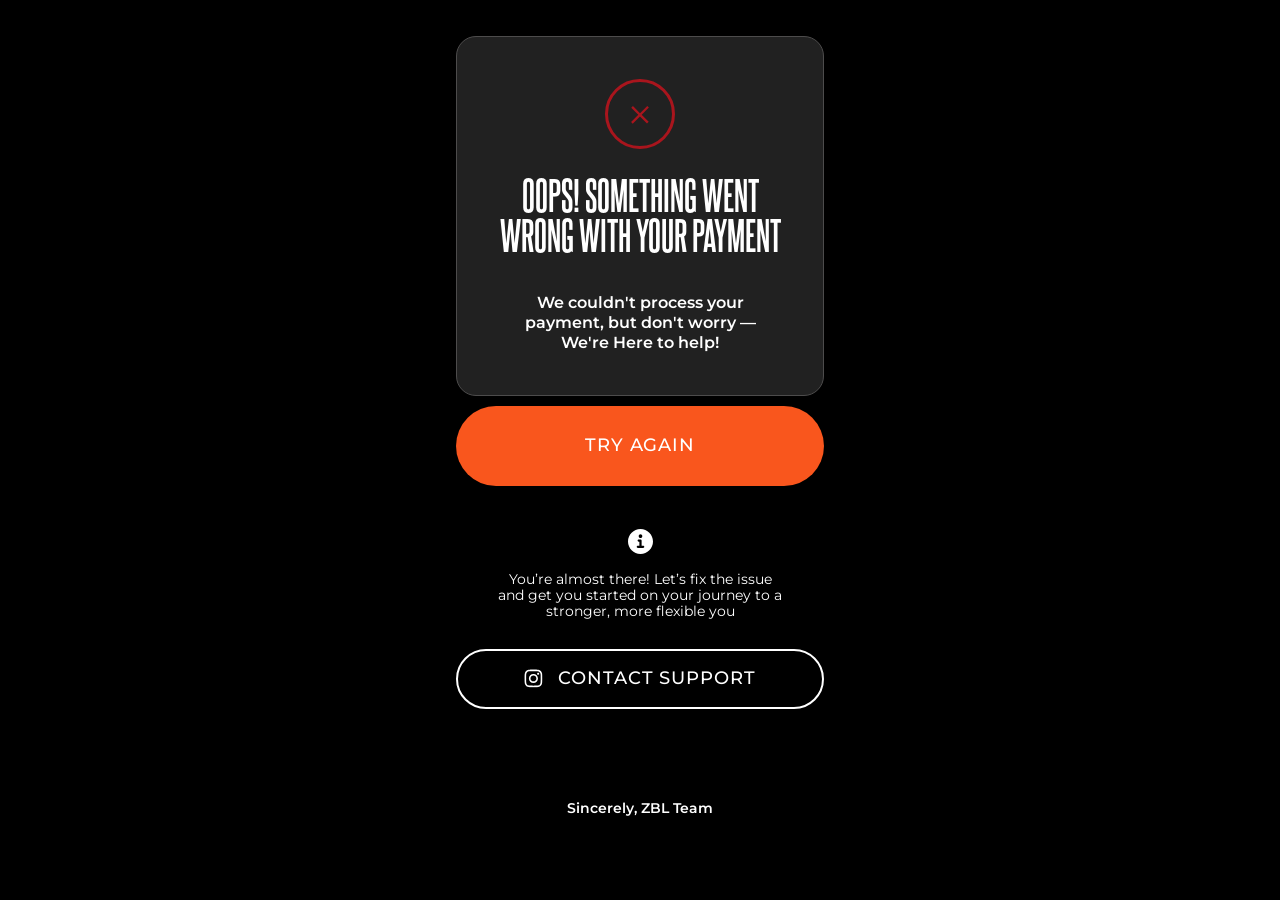
<file: failedpayment/index.html>
<!DOCTYPE html>
<html lang="en">
<head>

    <meta charset="UTF-8">
    <meta name="viewport" content="width=device-width, initial-scale=1.0">
    <link href="https://fonts.googleapis.com/css2?family=Montserrat:wght@250;300;400;500;600;700&display=swap"
        rel="stylesheet">
    <link href="https://fonts.googleapis.com/css2?family=Forum&display=swap" rel="stylesheet">
    <link rel="stylesheet" href="css/style.css">
    <link rel="stylesheet" href="css/fonts.css">
    <title>Something went wrong</title>
</head>
<body> 
      <section class="container">
        <div class="wrap">
          <div class="circle">
            <svg width="18" height="19" viewBox="0 0 18 19" fill="none" xmlns="http://www.w3.org/2000/svg">
              <path d="M17.8985 2.53808L10.665 9.77158L17.7081 16.8147L15.9949 18.5279L8.95177 11.4848L1.71827 18.7183L0.0812134 17.0812L7.31471 9.84772L0.233498 2.7665L1.94669 1.05331L9.02791 8.13452L16.2614 0.901022L17.8985 2.53808Z" fill="#A9151D" />
            </svg> 
            </div> 
            <h3 class="title">Oops! Something went<br> wrong with your payment</h3>
            <p>We couldn't process your<br> payment, but don't worry —<br> We're Here to help!</p>
        </div>
       <a href="https://zubalenok.online/shop/item/12005"> <div class="btn">Try Again</div></a>
        <div class="info">
          <svg width="25" height="25" viewBox="0 0 25 25" fill="none" xmlns="http://www.w3.org/2000/svg">
  <g clip-path="url(#clip0_92_41)">
    <path fill-rule="evenodd" clip-rule="evenodd" d="M12.5 25C19.4036 25 25 19.4036 25 12.5C25 5.59645 19.4036 0 12.5 0C5.59645 0 0 5.59645 0 12.5C0 19.4036 5.59645 25 12.5 25ZM9.82143 16.7411C9.20504 16.7411 8.70536 17.2407 8.70536 17.8571C8.70536 18.4736 9.20504 18.9732 9.82143 18.9732H12.5H15.1786C15.795 18.9732 16.2946 18.4736 16.2946 17.8571C16.2946 17.2407 15.795 16.7411 15.1786 16.7411H13.6161V11.6071C13.6161 10.9907 13.1164 10.4911 12.5 10.4911H10.7143C10.0979 10.4911 9.59821 10.9907 9.59821 11.6071C9.59821 12.2235 10.0979 12.7232 10.7143 12.7232H11.3839V16.7411H9.82143ZM14.2857 7.14286C14.2857 8.12907 13.4862 8.92857 12.5 8.92857C11.5138 8.92857 10.7143 8.12907 10.7143 7.14286C10.7143 6.15664 11.5138 5.35714 12.5 5.35714C13.4862 5.35714 14.2857 6.15664 14.2857 7.14286Z" fill="white" />
  </g>
  <defs>
    <clipPath id="clip0_92_41">
      <rect width="25" height="25" fill="white" />
    </clipPath>
  </defs>
</svg>
<p>You’re almost there! Let’s fix the issue<br> and get you started on your journey to a<br> stronger, more flexible you</p>
        </div>
        <a href="https://www.instagram.com/zubalenok.team/">
        <div class="btn-inst">
          <svg width="19" height="19" viewBox="0 0 19 19" fill="none" xmlns="http://www.w3.org/2000/svg">
  <g clip-path="url(#clip0_92_48)">
    <path d="M15.2065 4.7119V4.71249C15.2065 5.29824 14.7316 5.77261 14.1464 5.77261C13.5613 5.77261 13.0863 5.29765 13.0863 4.71249C13.0863 4.12674 13.5613 3.65236 14.1464 3.65236C14.7316 3.65295 15.206 4.12674 15.2065 4.7119ZM9.4286 12.3744C7.80159 12.3744 6.48276 11.0556 6.48276 9.42854C6.48276 7.80152 7.80159 6.4827 9.4286 6.4827C11.0556 6.4827 12.3744 7.80152 12.3744 9.42854C12.3744 11.055 11.0562 12.3738 9.42978 12.3738H9.42919L9.4286 12.3744ZM9.4286 4.89104C6.92237 4.89104 4.8911 6.9229 4.8911 9.42854C4.8911 11.9342 6.92296 13.966 9.4286 13.966C11.9348 13.966 13.9661 11.9342 13.9661 9.42854C13.9661 9.42854 13.9661 9.42854 13.9661 9.42795C13.9661 6.92231 11.9348 4.89045 9.4286 4.89045C9.4286 4.89045 9.4286 4.89045 9.42801 4.89045L9.4286 4.89104ZM9.4286 2.18269C11.7875 2.18269 12.0686 2.19447 13.0003 2.23513C13.5913 2.2422 14.1535 2.35417 14.6738 2.55217L14.6402 2.54097C15.4146 2.84268 16.0156 3.44376 16.3109 4.19804L16.3179 4.21808C16.5042 4.70483 16.6149 5.2676 16.622 5.85511V5.85806C16.6639 6.79031 16.6733 7.07022 16.6733 9.42972C16.6733 11.7892 16.6621 12.0697 16.6191 13.0014C16.6079 13.593 16.4953 14.1552 16.2979 14.6755L16.3091 14.6414C16.1571 15.0397 15.932 15.3791 15.6473 15.6585L15.6467 15.6591C15.368 15.9443 15.0286 16.1694 14.6497 16.3126L14.6308 16.3191C14.1423 16.5053 13.5778 16.6161 12.9879 16.6231H12.9849C12.0468 16.665 11.7704 16.6744 9.4068 16.6744C7.042 16.6744 6.76621 16.6632 5.82866 16.6202C5.23466 16.609 4.67012 16.4964 4.14742 16.299L4.18219 16.3102C3.78384 16.1605 3.44441 15.9348 3.16744 15.649L3.16685 15.6485C2.87869 15.3715 2.65241 15.0315 2.51039 14.6508L2.5045 14.6325C2.31887 14.1446 2.20632 13.5806 2.19512 12.9914V12.9866C2.16212 12.0585 2.15034 11.7721 2.15034 9.4197C2.15034 7.0661 2.16212 6.77911 2.19512 5.83979C2.20632 5.24638 2.31828 4.68243 2.51569 4.16033L2.5045 4.1951C2.65005 3.79497 2.87692 3.45436 3.16626 3.17917L3.16744 3.17799C3.44323 2.88806 3.78325 2.66236 4.16451 2.5227L4.18278 2.51681C4.66776 2.32942 5.22817 2.21686 5.81392 2.20685H5.81805C6.75678 2.17385 7.03316 2.16265 9.39619 2.16265L9.4286 2.18269ZM9.4286 0.591614C7.02785 0.591614 6.7285 0.60281 5.78564 0.644649C5.01073 0.661149 4.27589 0.810828 3.59585 1.0707L3.64064 1.05597C3.02778 1.28992 2.50567 1.63701 2.0755 2.07426L2.07491 2.07485C1.63589 2.50502 1.28939 3.02772 1.06546 3.61111L1.05544 3.64058C0.8103 4.27583 0.660621 5.01126 0.644711 5.77851V5.78558C0.600514 6.72843 0.591675 7.02779 0.591675 9.42854C0.591675 11.8293 0.602871 12.1286 0.644711 13.0715C0.661211 13.8464 0.810889 14.5813 1.07076 15.2613L1.05603 15.2165C1.5251 16.4075 2.44969 17.332 3.61 17.7905L3.64064 17.8011C4.27589 18.0457 5.01132 18.1953 5.77857 18.2118H5.78564C6.7285 18.256 7.02785 18.2649 9.4286 18.2649C11.8294 18.2649 12.1287 18.2537 13.0716 18.2118C13.8465 18.1948 14.5813 18.0457 15.2614 17.7858L15.2166 17.8011C16.4075 17.332 17.3321 16.4075 17.7906 15.2471L17.8012 15.2165C18.0463 14.5813 18.1954 13.8458 18.2119 13.0786V13.0715C18.2561 12.1286 18.2649 11.8293 18.2649 9.42854C18.2649 7.02779 18.2537 6.72843 18.2119 5.78558C18.1948 5.01067 18.0457 4.27583 17.7859 3.59579L17.8012 3.64058C17.5666 3.02772 17.2201 2.50561 16.7823 2.07544L16.7817 2.07485C16.3515 1.63583 15.8288 1.28933 15.2454 1.0654L15.216 1.05538C14.5807 0.810239 13.8453 0.66056 13.078 0.644649H13.071C12.1281 0.600453 11.8288 0.591614 9.42801 0.591614H9.4286Z" fill="white" />
  </g>
  <defs>
    <clipPath id="clip0_92_48">
      <rect width="18.8571" height="18.8571" fill="white" />
    </clipPath>
  </defs>
</svg>
<p>Contact Support</p>
        </div></a>
        <p class="team">Sincerely, ZBL Team</p>
      </section>
</body>
</html>
</file>
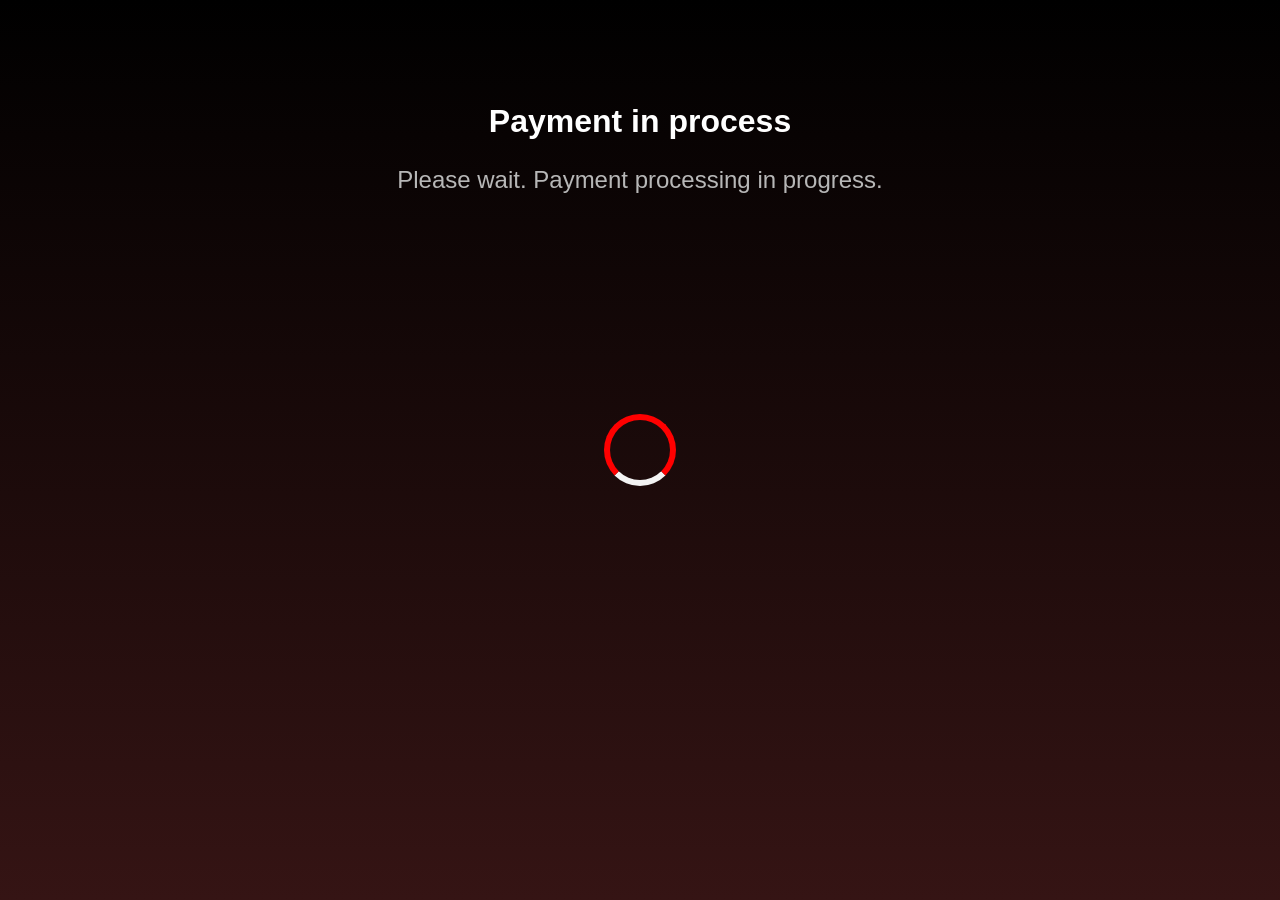
<file: payinprogress/index.html>
<!DOCTYPE html>
<html lang="uk">
<head>
    <meta charset="UTF-8">
    <meta name="viewport" content="width=device-width, initial-scale=1.0">
    <title>Стильний Прелоадер</title>
    <link rel="stylesheet" href="style.css"> </head>
<body>

    <div class="box">
        <h1>Payment in process</h1>
        <h2>Please wait. Payment processing in progress.</h2>
    </div>
    <div class="preloader-container">
        <div class="spinner"></div>
    </div>

</body>
</html>
</file>
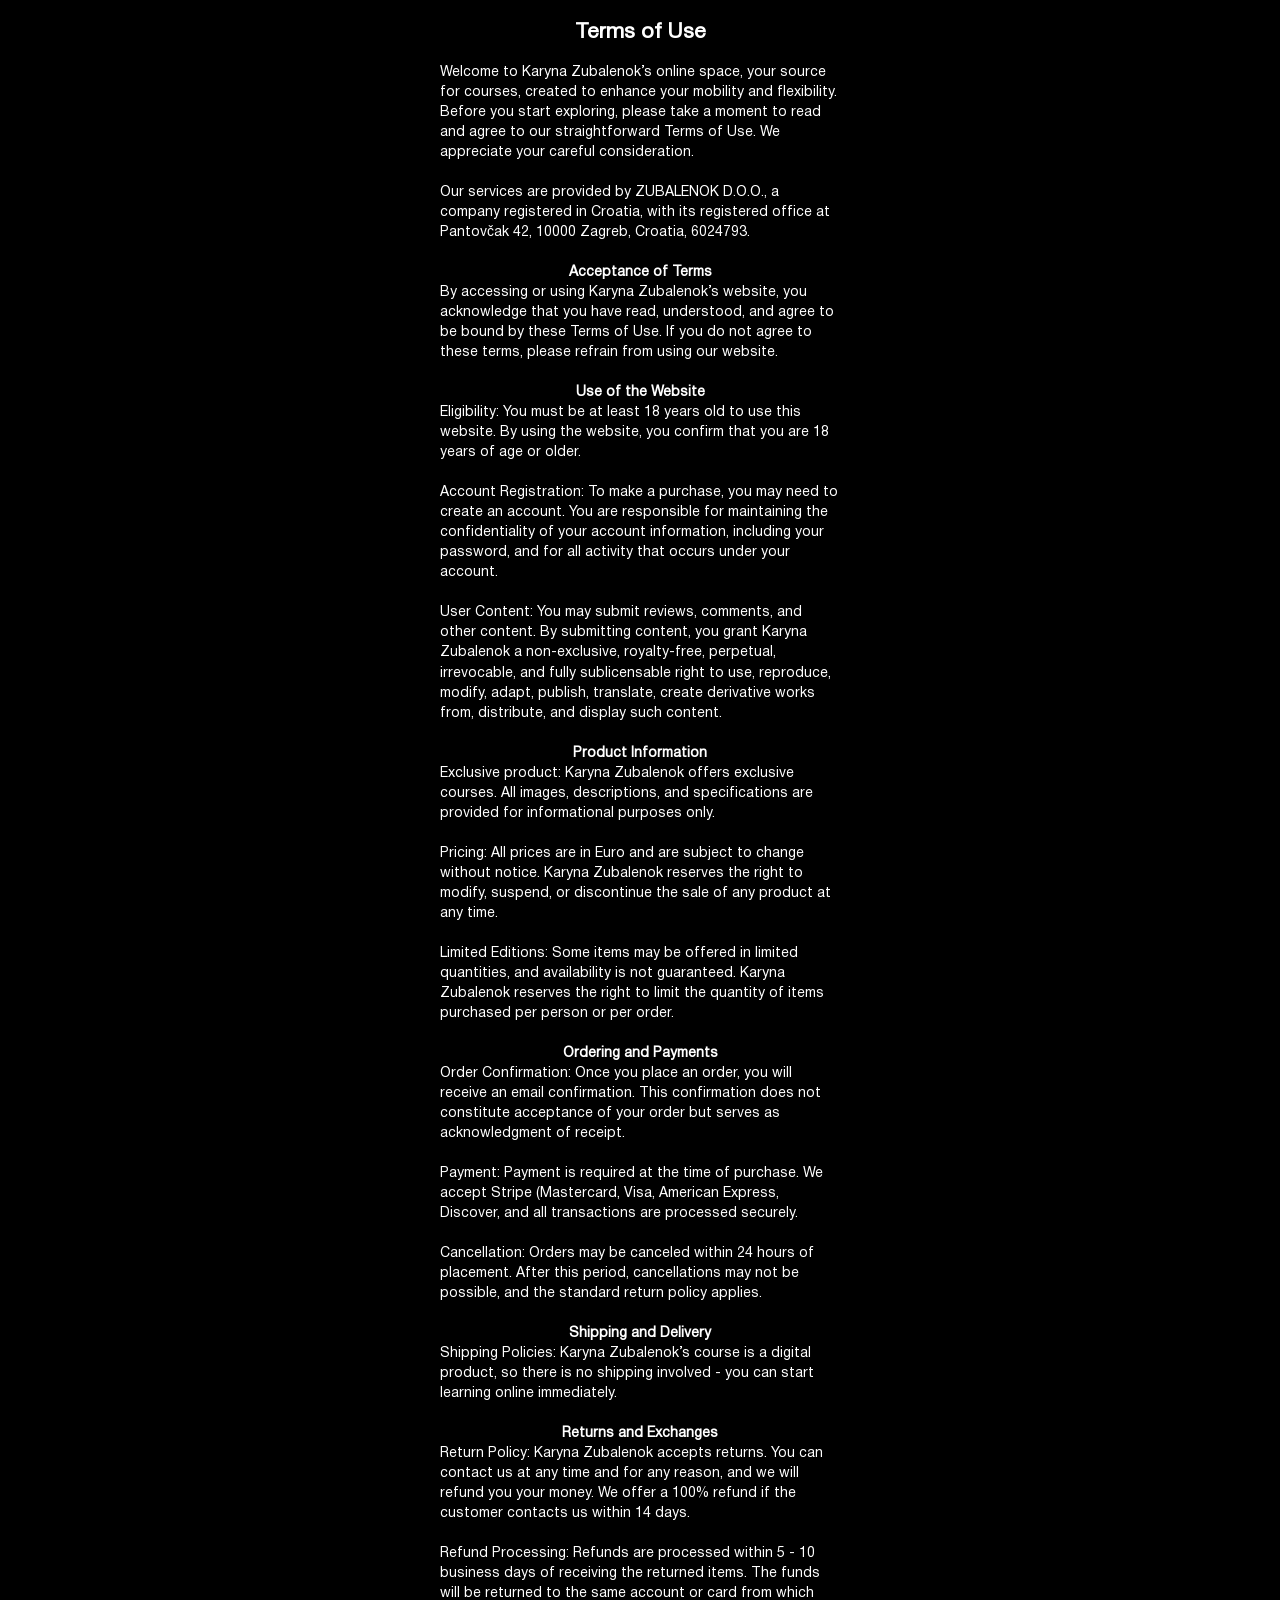
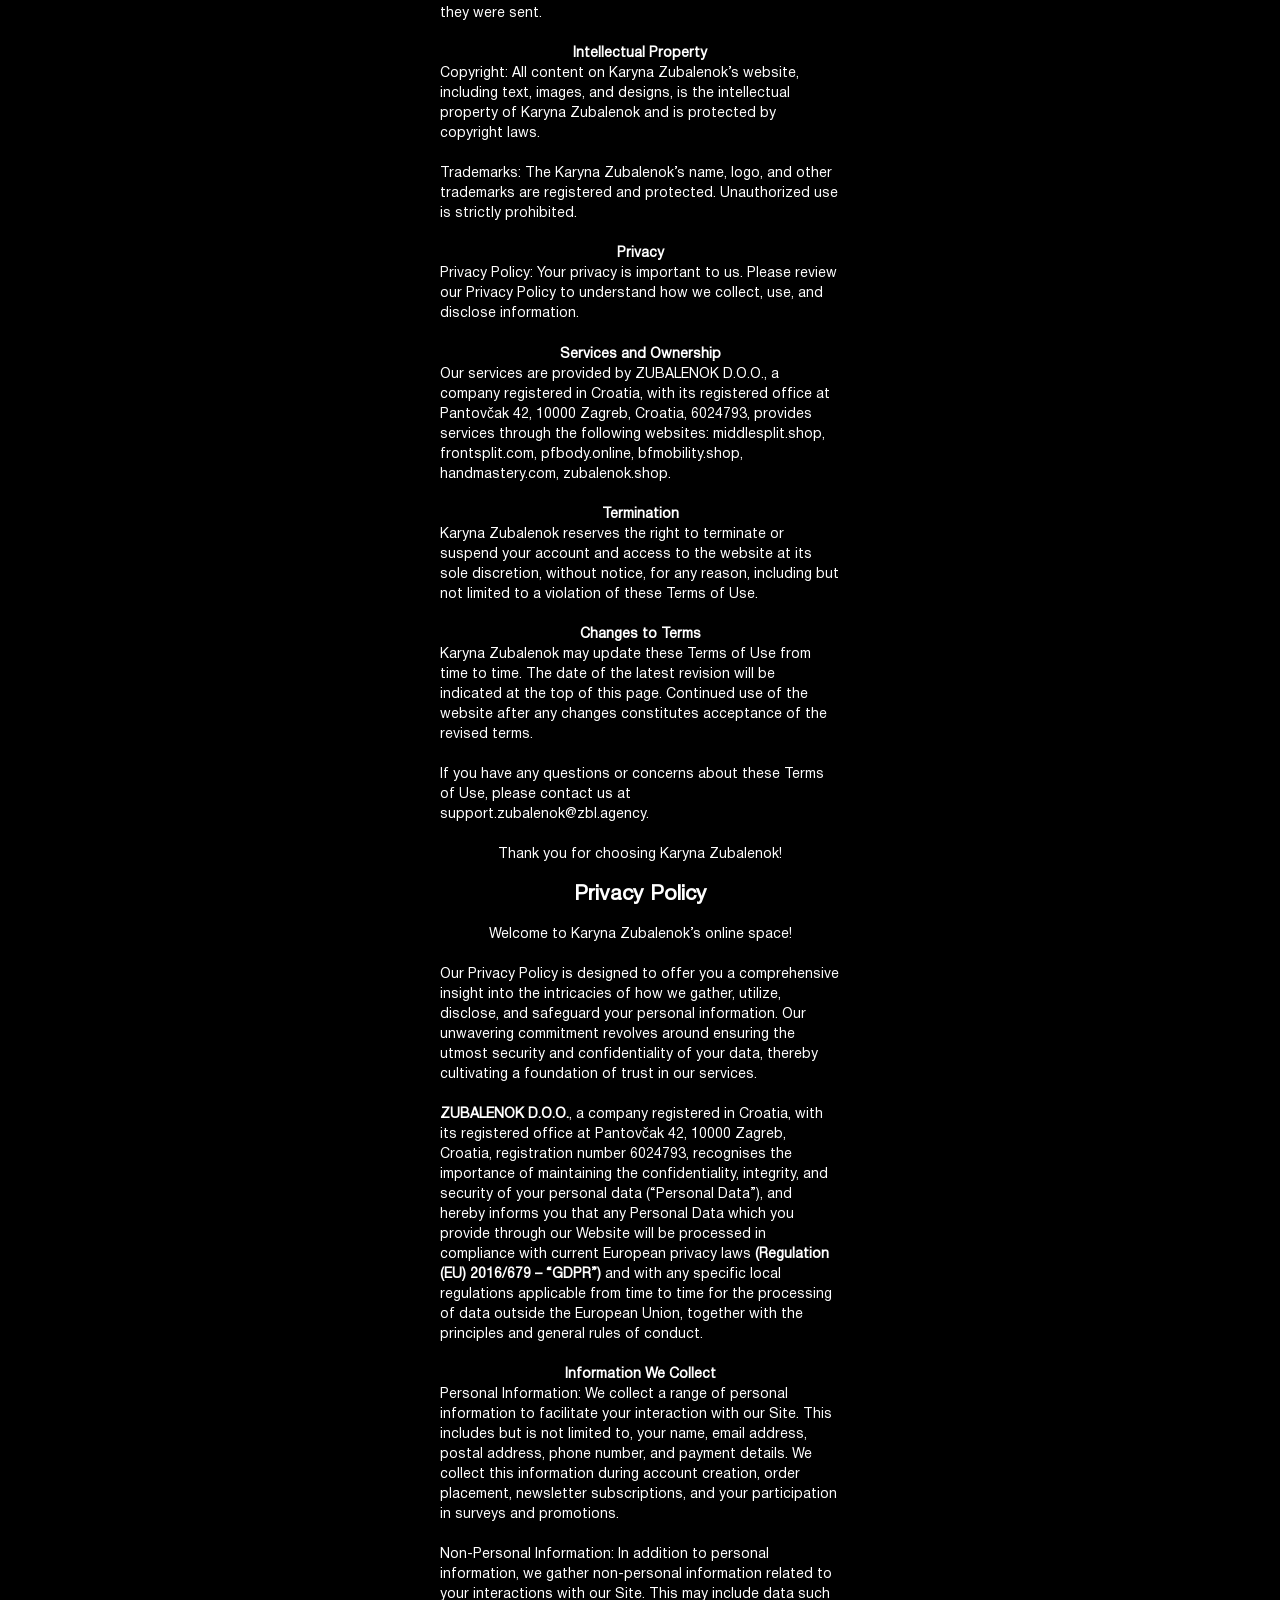
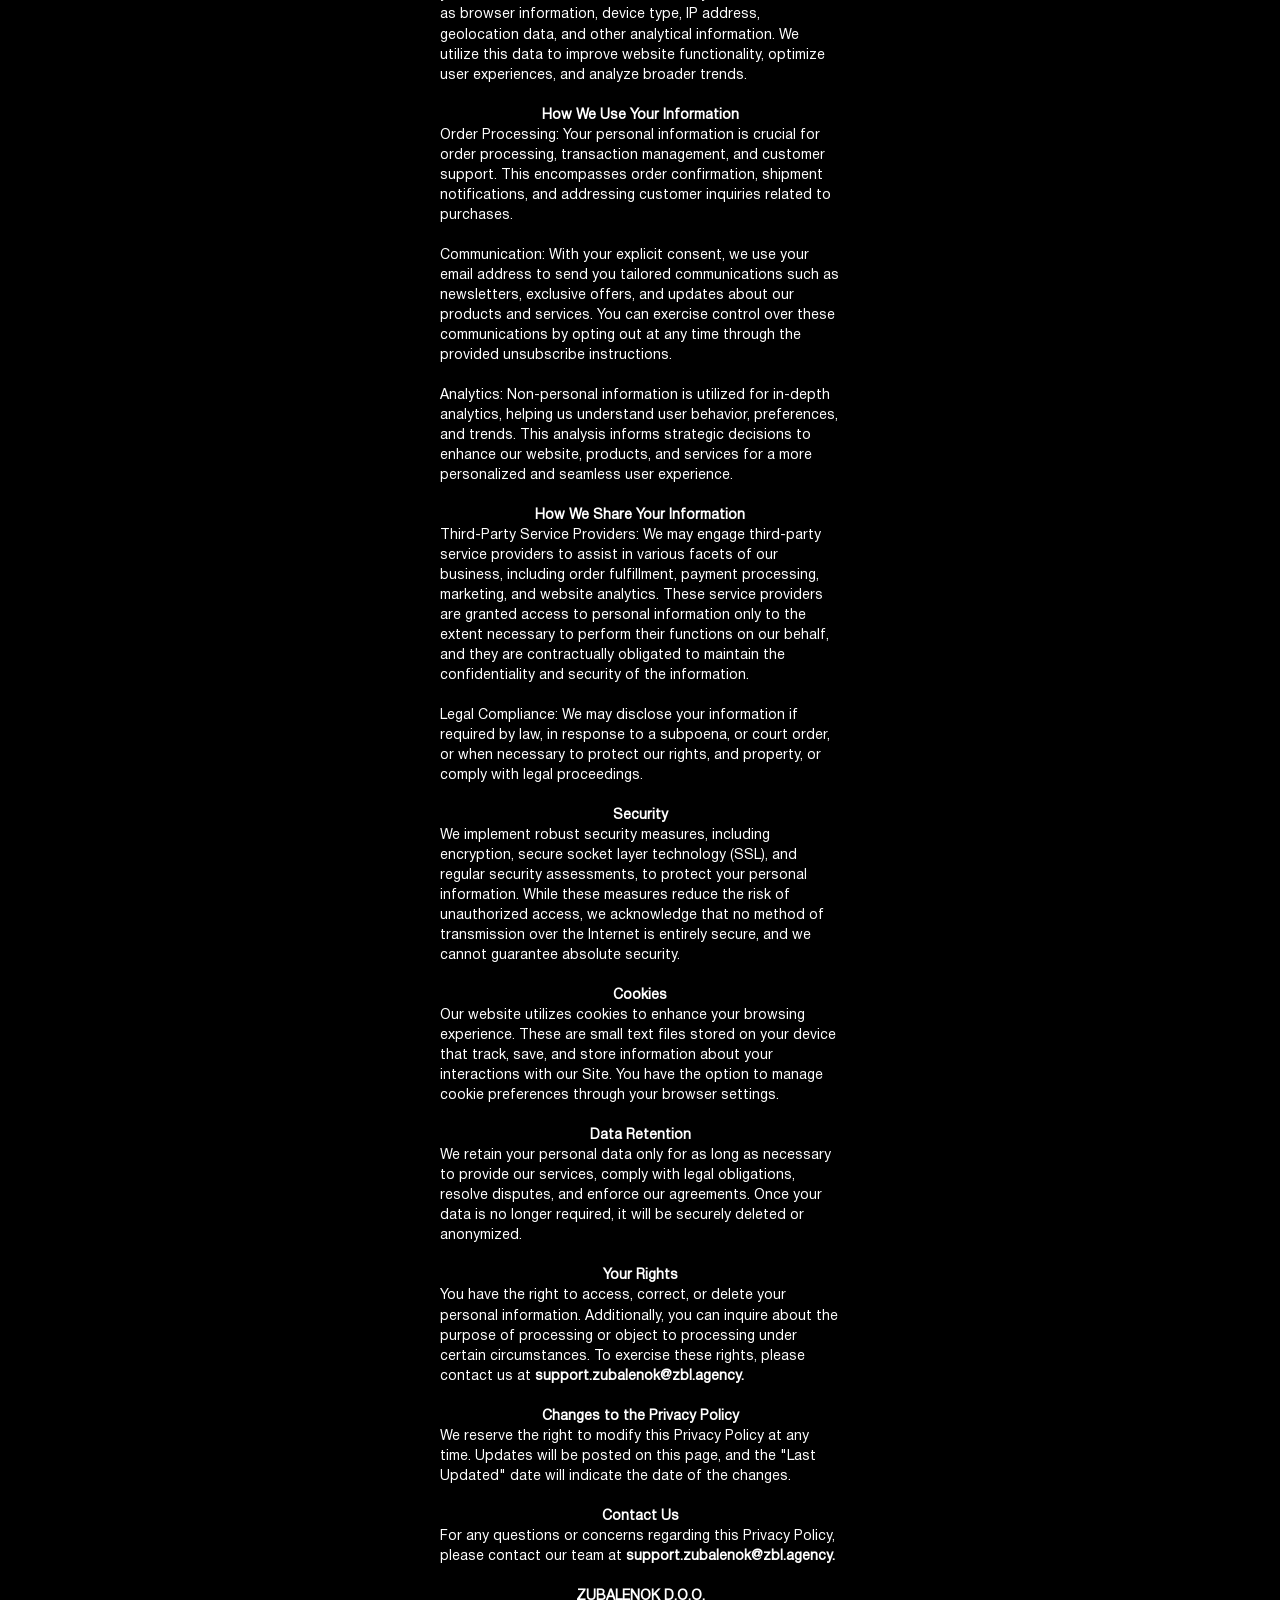
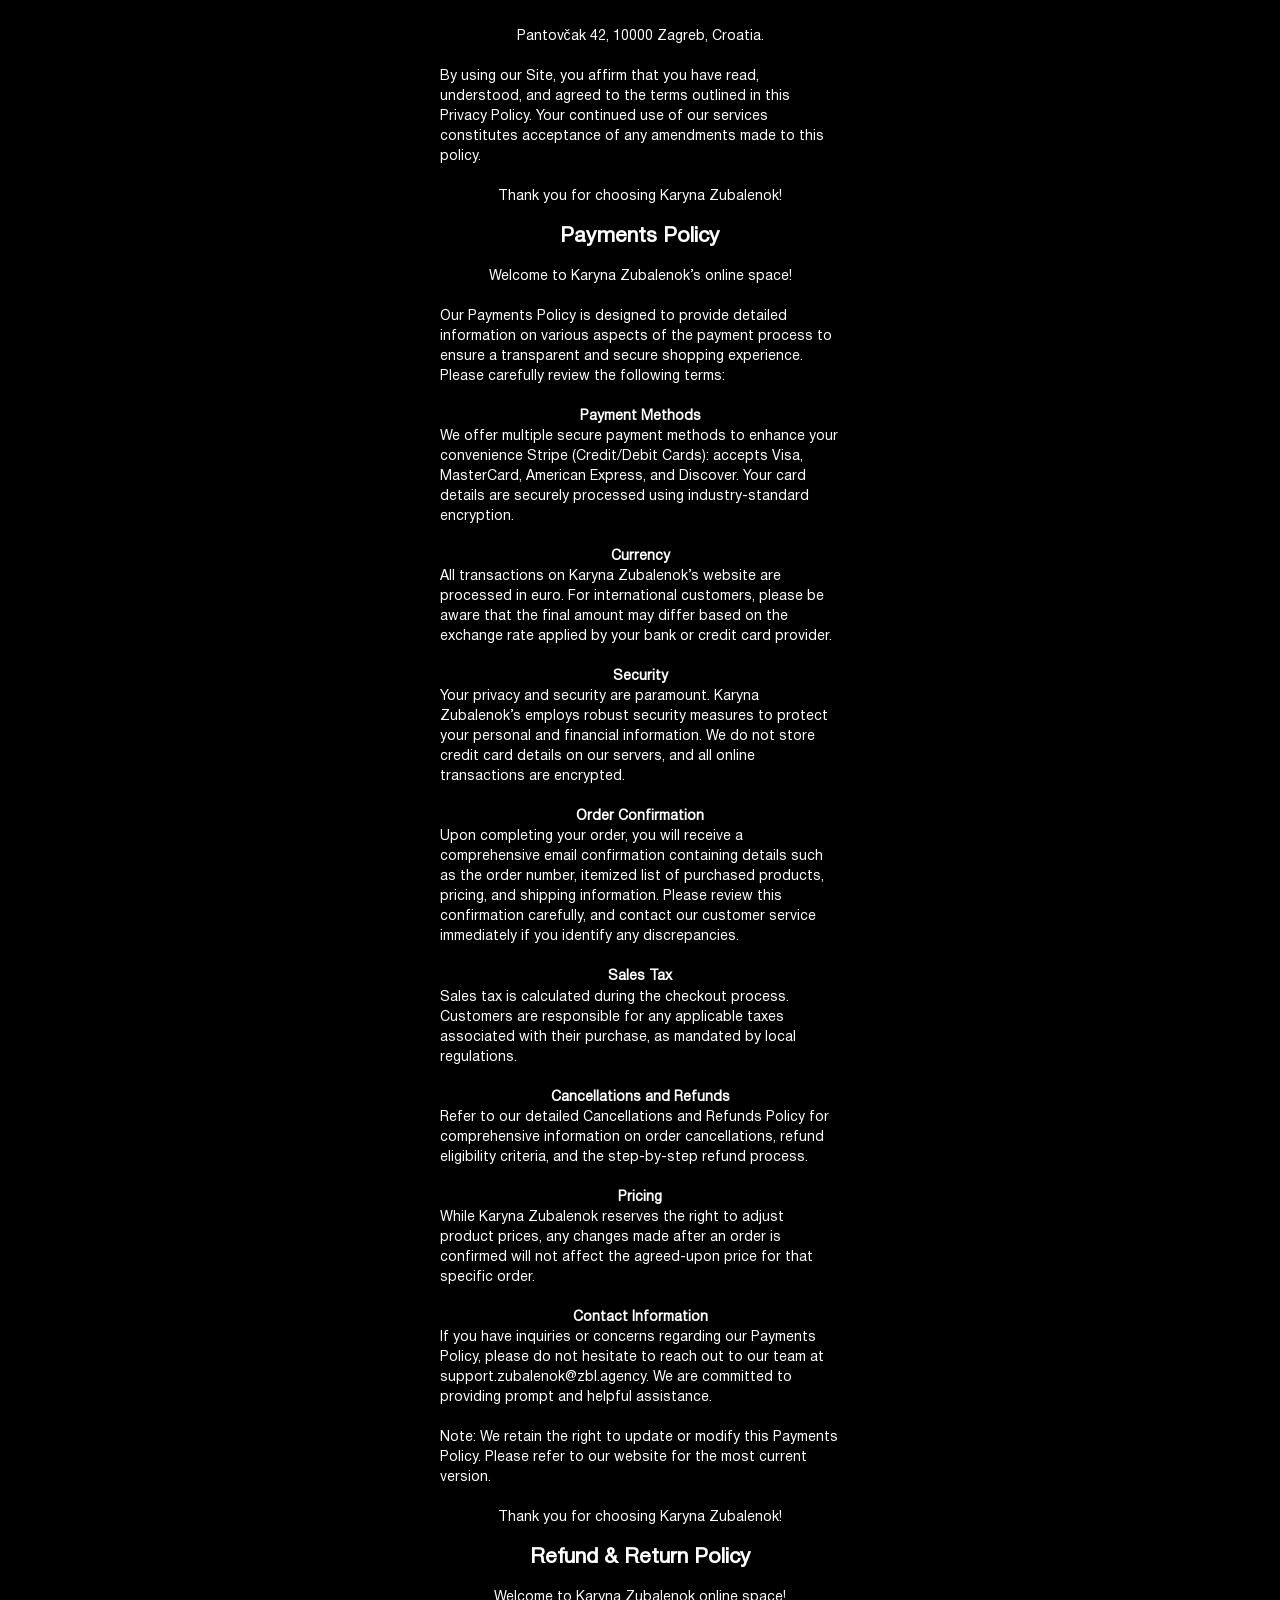
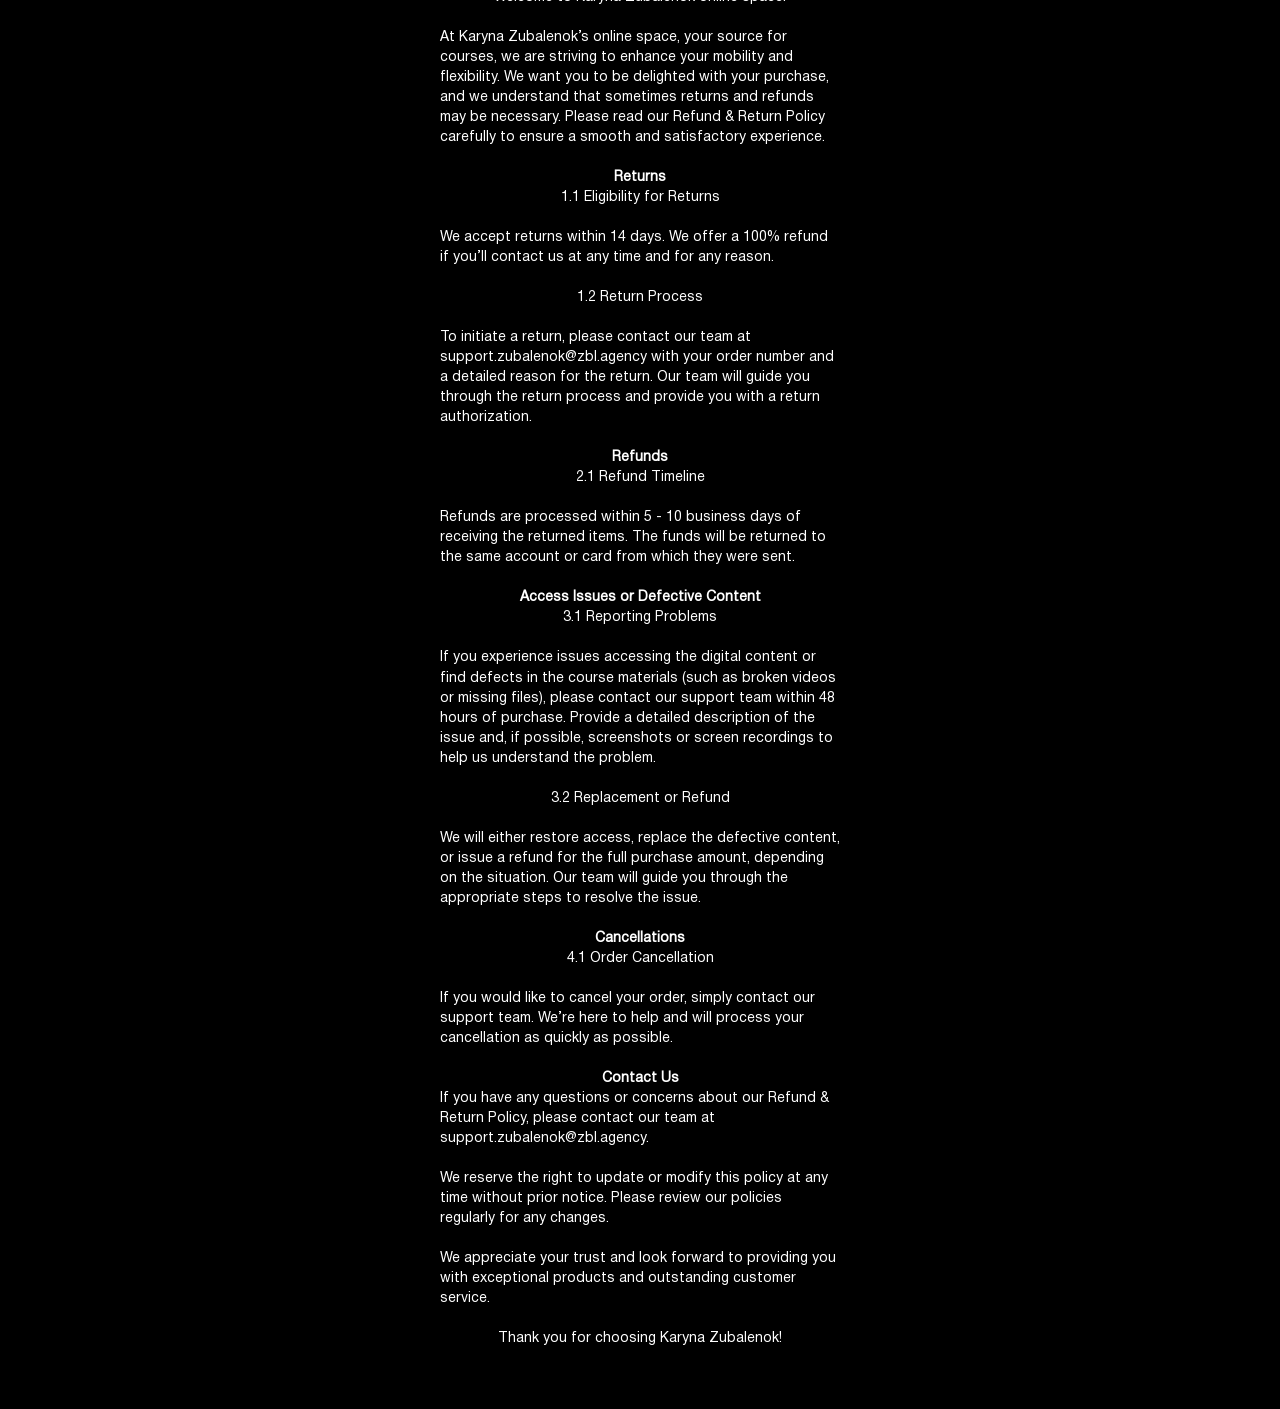
<file: policy/index.html>
<!DOCTYPE html>
<html lang="en">
<head>
    <meta charset="UTF-8">
    <meta name="viewport" content="width=device-width, initial-scale=1.0">
    <link href="https://fonts.googleapis.com/css2?family=Montserrat:wght@250;300;400;500;700&display=swap"
        rel="stylesheet">
    <link href="https://fonts.googleapis.com/css2?family=Forum&display=swap" rel="stylesheet">
    <link rel="stylesheet" href="css/style.css">
    <link rel="stylesheet" href="css/fonts.css">
    <title>Privacy Policy and User Agreement</title>

</head>
<body> 
    <div class="selection">
        <div class="head">
<h2>Terms of Use</h2><br>

<p>Welcome to Karyna Zubalenok’s online space, your source for courses, created to enhance your mobility and flexibility. Before you start exploring, 
please take a moment to read and agree to our straightforward Terms of Use. 
We appreciate your careful consideration.</p><br>
<p>Our services are provided by ZUBALENOK D.O.O., a company registered in Croatia, with its registered 
office at Pantovčak 42, 10000 Zagreb, Croatia, 6024793.</p><br>
<p><strong>Acceptance of Terms</strong></p>
<p>By accessing or using Karyna Zubalenok’s website, you acknowledge that you have read, understood, and agree to be bound by these Terms of Use. 
If you do not agree to these terms, please refrain from using our website.</p><br>

<p><strong>Use of the Website</strong></p>
<p>Eligibility: You must be at least 18 years old to use this website. By using the website, you confirm 
that you are 18 years of age or older.</p><br>

<p>Account Registration: To make a purchase, you may need to create an account. 
You are responsible for maintaining the confidentiality of 
your account information, including your password, and for all activity 
that occurs under your account.</p><br>

<p>User Content: You may submit reviews, comments, and other content. By submitting content, 
you grant Karyna Zubalenok a non-exclusive, royalty-free, perpetual, irrevocable, and fully 
sublicensable right to use, reproduce, modify, adapt, publish, translate, create derivative 
works from, distribute, and display such content.</p><br>

<p><strong>Product Information</strong></p>

<p>Exclusive product: Karyna Zubalenok offers exclusive courses. All images, descriptions, 
and specifications are provided for informational purposes only.</p><br>

<p>Pricing: All prices are in Euro and are subject to change without notice. Karyna Zubalenok 
reserves the right to modify, suspend, or discontinue the sale of any product at any time.</p><br>

<p>Limited Editions: Some items may be offered in limited quantities, and availability is not 
guaranteed. Karyna Zubalenok reserves the right to limit the quantity of items purchased per 
person or per order.</p><br>

<p><strong>Ordering and Payments</strong></p>

<p>Order Confirmation: Once you place an order, you will receive an email confirmation. This confirmation 
does not constitute acceptance of your order but serves as acknowledgment of receipt.</p><br>

<p>Payment: Payment is required at the time of purchase. We accept Stripe (Mastercard, Visa, American Express, 
Discover, and all transactions are processed securely.</p><br>

<p>Cancellation: Orders may be canceled within 24 hours of placement. After this period, cancellations may not 
be possible, and the standard return policy applies.</p><br>

<p><strong>Shipping and Delivery</strong></p>
<p>Shipping Policies: Karyna Zubalenok’s course is  a digital product, so there is no shipping involved - 
you can start learning online immediately.</p><br>

<p><strong>Returns and Exchanges</strong></p>
<p>Return Policy: Karyna Zubalenok accepts returns.  You can contact us at any time and for any reason, and 
we will refund you your money. We offer a 100% refund if the customer contacts us within 14 days.</p><br>

<p>Refund Processing: Refunds are processed within 5 - 10 business days of receiving the 
returned items. The funds will be returned to the same account or card from which they were sent.</p><br>

<p><strong>Intellectual Property</strong></p>

<p>Copyright: All content on Karyna Zubalenok’s website, including text, images, 
and designs, is the intellectual property of Karyna Zubalenok and is protected by copyright laws.</p><br>

<p>Trademarks: The Karyna Zubalenok’s name, logo, 
and other trademarks are registered and protected. Unauthorized use is strictly prohibited.</p><br>

<p><strong>Privacy</strong></p>

<p>Privacy Policy: Your privacy is important to us. Please review our Privacy Policy to 
understand how we collect, use, and disclose information.</p><br>

<p><strong>Services and Ownership</strong></p>

<p>Our services are provided by ZUBALENOK D.O.O., a company registered in Croatia, 
with its registered office at Pantovčak 42, 10000 Zagreb, Croatia, 6024793, provides services 
through the following websites: middlesplit.shop, frontsplit.com, pfbody.online, bfmobility.shop, 
handmastery.com, zubalenok.shop.</p><br>

<p><strong>Termination</strong></p>

<p>Karyna Zubalenok reserves the right to terminate or suspend your account and access to the 
website at its sole discretion, without notice, for any reason, including but not limited to a 
violation of these Terms of Use.</p><br>

<p><strong>Changes to Terms</strong></p>

<p>Karyna Zubalenok may update these Terms of Use from time to time. The date of the latest 
revision will be indicated at the top of this page. Continued use of the website after any 
changes constitutes acceptance of the revised terms.</p><br>

<p>If you have any questions or concerns about these Terms of Use, please contact us at 
support.zubalenok@zbl.agency.</p><br>

<p>Thank you for choosing Karyna Zubalenok!</p><br>

<h2>Privacy Policy</h2><br>

<p>Welcome to Karyna Zubalenok’s online space!</p><br>

<p>Our Privacy Policy is designed to offer you a comprehensive insight into the intricacies 
of how we gather, utilize, disclose, and safeguard your personal information. Our unwavering 
commitment revolves around ensuring the utmost security and confidentiality of your data, thereby 
cultivating a foundation of trust in our services.</p><br>

<p><b>ZUBALENOK D.O.O.</b>, a company registered in Croatia, with its registered office at Pantovčak 42, 
10000 Zagreb, Croatia, registration number 6024793, recognises the importance of maintaining the 
confidentiality, integrity, and security of your personal data (“Personal Data”), and hereby informs 
you that any Personal Data which you provide through our Website will be processed in compliance 
with current European privacy laws <b>(Regulation (EU) 2016/679 – “GDPR”)</b> and with any specific local 
regulations applicable from time to time for the processing of data outside the European Union, 
together with the principles and general rules of conduct.</p><br>

<p><strong>Information We Collect</strong></p>

<p>Personal Information:
We collect a range of personal information to facilitate your interaction with our Site. 
This includes but is not limited to, your name, email address, postal address, phone number, 
and payment details. We collect this information during account creation, order placement, 
newsletter subscriptions, and your participation in surveys and promotions.</p><br>
<p>Non-Personal Information:
In addition to personal information, we gather non-personal information related to your 
interactions with our Site. This may include data such as browser information, device type, 
IP address, geolocation data, and other analytical information. We utilize this data to improve 
website functionality, optimize user experiences, and analyze broader trends.</p><br>

<p><strong>How We Use Your Information</strong></p>
<p>Order Processing:
Your personal information is crucial for order processing, transaction management,
 and customer support. This encompasses order confirmation, shipment notifications, 
 and addressing customer inquiries related to purchases.
</p><br>

<p>Communication:
With your explicit consent, we use your email address to send you tailored communications 
such as newsletters, exclusive offers, and updates about our products and services. 
You can exercise control over these communications by opting out at any time through the 
provided unsubscribe instructions.
</p><br>

<p>Analytics:
Non-personal information is utilized for in-depth analytics, helping us understand user behavior, 
preferences, and trends. This analysis informs strategic decisions to enhance our website, products, 
and services for a more personalized and seamless user experience.</p><br>

<p><strong>How We Share Your Information</strong></p>

<p>Third-Party Service Providers:
We may engage third-party service providers to assist in various facets of our business, 
including order fulfillment, payment processing, marketing, and website analytics. These service 
providers are granted access to personal information only to the extent necessary to perform their 
functions on our behalf, and they are contractually obligated to maintain the confidentiality and 
security of the information.</p><br>

<p>Legal Compliance:
We may disclose your information if required by law, in response to a subpoena, or court order, 
or when necessary to protect our rights, and property, or comply with legal proceedings.</p><br>

<p><strong>Security</strong></p>
<p>We implement robust security measures, including encryption, secure socket layer technology (SSL), 
and regular security assessments, to protect your personal information. While these measures reduce 
the risk of unauthorized access, we acknowledge that no method of transmission over the Internet is 
entirely secure, and we cannot guarantee absolute security.</p><br>

<p><strong>Cookies</strong></p>
<p>Our website utilizes cookies to enhance your browsing experience. These are small text files 
stored on your device that track, save, and store information about your interactions with our Site. 
You have the option to manage cookie preferences through your browser settings.</p><br>

<p><strong>Data Retention</strong></p>
<p>We retain your personal data only for as long as necessary to provide our services, comply 
with legal obligations, resolve disputes, and enforce our agreements. Once your data is no longer 
required, it will be securely deleted or anonymized.</p><br>

<p><strong>Your Rights</strong></p>
<p>You have the right to access, correct, or delete your personal information. Additionally,
you can inquire about the purpose of processing or object to processing under certain circumstances. 
To exercise these rights, please contact us at <b>support.zubalenok@zbl.agency.</b></p><br>

<p><strong>Changes to the Privacy Policy</strong></p>
<p>We reserve the right to modify this Privacy Policy at any time. Updates will be posted on this page, and the 
"Last Updated" date will indicate the date of the changes.</p><br>

<p><strong>Contact Us</strong></p>
<p>For any questions or concerns regarding this Privacy Policy, please contact our team at 
<b>support.zubalenok@zbl.agency.</b></p><br>

<p><b>ZUBALENOK D.O.O.</b></p><br>

<p>Pantovčak 42, 10000 Zagreb, Croatia.</p><br>
<p>By using our Site, you affirm that you have read, understood, and agreed to the terms 
outlined in this Privacy Policy. Your continued use of our services constitutes acceptance of 
any amendments made to this policy.</p><br>

<p>Thank you for choosing Karyna Zubalenok!</p><br>

<h2>Payments Policy</h2><br>

<p>Welcome to Karyna Zubalenok’s online space!</p><br>
<p>Our Payments Policy is designed to provide detailed information on various aspects of 
the payment process to ensure a transparent and secure shopping experience. Please carefully 
review the following terms:</p><br>

<p><strong>Payment Methods</strong></p>
<p>We offer multiple secure payment methods to enhance your convenience Stripe (Credit/Debit Cards): 
accepts Visa, MasterCard, American Express, and Discover. Your card details are securely processed 
using industry-standard encryption.</p><br>

<p><strong>Currency</strong></p>
<p>All transactions on Karyna Zubalenok’s website are processed in euro. For international customers, 
please be aware that the final amount may differ based on the exchange rate applied by your bank or 
credit card provider.</p><br>

<p><strong>Security</strong></p>
<p>Your privacy and security are paramount. Karyna Zubalenok’s employs robust security measures to 
protect your personal and financial information. We do not store credit card details on our servers, 
and all online transactions are encrypted.</p><br>

<p><strong>Order Confirmation</strong></p>
<p>Upon completing your order, you will receive a comprehensive email confirmation containing 
details such as the order number, itemized list of purchased products, pricing, and shipping 
information. Please review this confirmation carefully, and contact our customer service 
immediately if you identify any discrepancies.</p><br>

<p><strong>Sales Tax</strong></p>
<p>Sales tax is calculated during the checkout process. Customers are responsible for any 
applicable taxes associated with their purchase, as mandated by local regulations.</p><br>

<p><strong>Cancellations and Refunds</strong></p>
<p>Refer to our detailed Cancellations and Refunds Policy for comprehensive information on order 
cancellations, refund eligibility criteria, and the step-by-step refund process.</p><br>

<p><strong>Pricing</strong></p>
<p>While Karyna Zubalenok reserves the right to adjust product prices, any changes made after an order
 is confirmed will not affect the agreed-upon price for that specific order.</p><br>
 
<p><strong>Contact Information</strong></p>
<p>If you have inquiries or concerns regarding our Payments Policy, please do not hesitate to reach out 
 to our team at support.zubalenok@zbl.agency. We are committed to providing prompt and helpful 
 assistance.</p><br>
 
 <p>Note: We retain the right to update or modify this Payments Policy. Please refer to our website for 
  the most current version.</p><br>
  
<p>Thank you for choosing Karyna Zubalenok!</p><br>

<h2>Refund & Return Policy</h2><br>

<p>Welcome to Karyna Zubalenok online space!</p><br>
<p>At Karyna Zubalenok’s online space, your source for courses, we are striving to enhance your 
mobility and flexibility. We want you to be delighted with your purchase, and we understand that 
sometimes returns and refunds may be necessary. Please read our Refund & Return Policy carefully 
to ensure a smooth and satisfactory experience.</p><br>

<p><strong>Returns</strong></p>

<p>1.1 Eligibility for Returns</p><br>
<p>We accept returns within 14 days. We offer a 100% refund if you’ll contact us at any 
time and for any reason.</p><br>

<p>1.2 Return Process</p><br>
<p>To initiate a return, please contact our team at support.zubalenok@zbl.agency with your 
order number and a detailed reason for the return. Our team will guide you through the return 
process and provide you with a return authorization.</p><br>

<p><strong>Refunds</strong></p>
<p>2.1 Refund Timeline</p><br>
<p>Refunds are processed within 5 - 10 business days of receiving the returned items. The funds will be 
returned to the same account or card from which they were sent.</p><br>

<p><strong>Access Issues or Defective Content</strong></p>
<p>3.1 Reporting Problems</p><br>
<p>If you experience issues accessing the digital content or find defects in the course materials 
(such as broken videos or missing files), please contact our support team within 48 hours of purchase. 
Provide a detailed description of the issue and, if possible, screenshots or screen recordings to 
help us understand the problem.</p><br>
<p>3.2 Replacement or Refund</p><br>
<p>We will either restore access, replace the defective content, or issue a refund for the full 
purchase amount, depending on the situation. Our team will guide you through the appropriate steps 
to resolve the issue.</p><br>

<p><strong>Cancellations</strong></p>
<p>4.1 Order Cancellation</p><br>
<p>If you would like to cancel your order, simply contact our support team. We’re here to help and will 
process your cancellation as quickly as possible.</p><br>

<p><strong>Contact Us</strong></p>
<p>If you have any questions or concerns about our Refund & Return Policy, please contact our team at 
support.zubalenok@zbl.agency.</p><br>
<p>We reserve the right to update or modify this policy at any time without prior notice. Please review our 
policies regularly for any changes.</p><br>
<p>We appreciate your trust and look forward to providing you with exceptional products and outstanding customer 
service.</p><br>
<p>Thank you for choosing Karyna Zubalenok!</p><br>

</body>
</html>
</file>
<file: css/fonts.css>
@font-face {
    font-display: swap;
    font-family: Bebas Neue;
    font-style: normal;
    font-weight: 100;
    src: url(../assets/fonts/bebasneuethin.woff2) format("woff2"), url(../assets/fonts/bebasneuethin.woff) format("woff"), url(../assets/fonts/bebasneuethin.ttf) format("truetype")
}

@font-face {
    font-display: swap;
    font-family: ActayWide;
    font-style: normal;
    font-weight: 100;
    src: url('https://itden-cdn.b-cdn.net/ActayWide-Bold.otf') format("opentype")
}

@font-face {
    font-display: swap;
    font-family: Bebas Neue;
    font-style: normal;
    font-weight: 300;
    src: url(../assets/fonts/bebasneuelight.woff2) format("woff2"), url(../assets/fonts/bebasneuelight.woff) format("woff"), url(../assets/fonts/bebasneuelight.ttf) format("truetype")
}

@font-face {
    font-display: swap;
    font-family: Bebas Neue;
    font-style: normal;
    font-weight: 350;
    src: url(../assets/fonts/bebasneuebook.woff2) format("woff2"), url(../assets/fonts/bebasneuebook.woff) format("woff"), url(../assets/fonts/bebasneuebook.ttf) format("truetype")
}

@font-face {
    font-display: swap;
    font-family: Bebas Neue;
    font-style: normal;
    font-weight: 400;
    src: url(../assets/fonts/bebasneueregular.woff2) format("woff2"), url(../assets/fonts/bebasneueregular.woff) format("woff"), url(../assets/fonts/bebasneueregular.ttf) format("truetype")
}

@font-face {
    font-display: swap;
    font-family: Bebas Neue;
    font-style: normal;
    font-weight: 700;
    src: url(../assets/fonts/bebasneuebold.woff2) format("woff2"), url(../assets/fonts/bebasneuebold.woff) format("woff"), url(../assets/fonts/bebasneuebold.ttf) format("truetype")
}

@font-face {
    font-display: swap;
    font-family: LeagueGothic-Regular;
    font-weight: 400;
    src: url(../assets/fonts/LeagueGothic-Regular.ttf) format("truetype")
}

@font-face {
    font-family: DrukCyr-bold;
    font-style: normal;
    font-weight: 600;
    src: url(../assets/fonts/DrukCyr-Bold.ttf) format("truetype")
}

@font-face {
    font-family: DrukCyr-medium;
    font-style: normal;
    font-weight: 400;
    src: url(../assets/fonts/DrukCyr-Medium.ttf) format("truetype")
}

@font-face {
    font-display: swap;
    font-family: Montserrat, sans-serif;
    font-weight: 400;
    src: url(../assets/fonts/Montserrat-Regular.ttf) format("truetype")
}

@font-face {
    font-display: swap;
    font-family: Montserrat, sans-serif;
    font-weight: 700;
    src: url(../assets/fonts/Montserrat-Bold.ttf) format("truetype")
}

@font-face {
    font-display: swap;
    font-family: Songer Condensed;
    font-weight: 400;
    src: url(../assets/fonts/SONGERCondensed.woff2) format("woff2"), url(../assets/fonts/SONGERCondensed.woff) format("woff")
}
</file>
<file: css/main.css>
*,
:after,
:before {
	box-sizing: border-box
}

* {
	font: inherit;
	margin: 0;
	padding: 0
}

html {
	height: 100%;
	scroll-behavior: smooth;
	-webkit-text-size-adjust: none;
	-moz-text-size-adjust: none;
	text-size-adjust: none
}

body {
	background-color: #000;
	font-family: Montserrat, sans-serif;
	line-height: 1.5;
	min-height: 100vh;
	text-rendering: optimizespeed;
	-webkit-font-smoothing: antialiased;
	-moz-osx-font-smoothing: grayscale
}

main {
	margin: 0 auto;
	max-width: 1940px;
	overflow: hidden;
	padding-left: 7px;
	padding-right: 7px;
	width: 100%;
	position: relative;
}

.main-title {
	color: #fff;
	font-size: 8.4112149533vw;
	font-weight: 700;
	letter-spacing: -.04em;
	line-height: 103%;
	text-align: center;
	text-transform: uppercase
}

.main-title span {
	color: #61F3DE
}

.modules_component-slider-pagination {
	align-items: center;
	display: -webkit-box;
	display: -ms-flexbox;
	display: flex;
	gap: 1.6355140187vw;
	height: 50px;
	justify-content: center
}

.swiper-pagination-bullet {
	background: none;
	border: 2px solid #61F3DE;
	height: 1.6355140187vw;
	opacity: 1;
	width: 1.6355140187vw
}

.swiper-pagination-bullet-active {
	background-color: #61F3DE;
	border: none;
	box-shadow: 0 0 0 .4672897196vw #00d9ff70
}

@media(min-width:900px) {
	.main-title {
		font-size: 3.8888888889vw;
		margin-left: auto;
		margin-right: auto;
		max-width: 60vw
	}

	.modules_component-slider-pagination {
		gap: .5555555556vw
	}

	.swiper-pagination-bullet {
		height: .7777777778vw;
		width: .7777777778vw
	}

	.swiper-pagination-bullet-active {
		box-shadow: 0 0 0 .2336448598vw #ff6e0070
	}
}

[data-component] {
	opacity: 0;
	transition: opacity .5s ease-out, visibility .5s ease-out;
	will-change: opacity
}

[data-component=main],
[data-component].is-ready {
	opacity: 1
}

ol,
ul {
	list-style: none
}

a {
	color: inherit;
	display: inline-block;
	text-decoration: none
}

canvas,
img,
picture,
svg,
video {
	display: block;
	height: auto;
	max-width: 100%
}

button,
input,
select,
textarea {
	-webkit-appearance: none;
	-moz-appearance: none;
	appearance: none;
	background-color: transparent;
	border: none;
	outline: none
}

button {
	background: none;
	border: none;
	cursor: pointer
}

textarea {
	resize: vertical
}

table {
	border-collapse: collapse;
	border-spacing: 0
}

[hidden] {
	display: none !important
}

@media(prefers-reduced-motion:reduce) {
	html:focus-within {
		scroll-behavior: auto
	}

	*,
	:after,
	:before {
		animation-duration: .01ms !important;
		animation-iteration-count: 1 !important;
		scroll-behavior: auto !important;
		transition-duration: .01ms !important
	}
}

.beyond_component-content {
	align-items: center;
	display: -webkit-box;
	display: -ms-flexbox;
	display: flex;
	gap: 2.3364485981vw;
	justify-content: center;
	padding-bottom: 9.3457943925vw;
	padding-top: 7.0093457944vw;
	position: relative
}

.beyond_component-content-left,
.beyond_component-content-right {
	opacity: 0;
	transition: all .8s cubic-bezier(.22, 1, .36, 1)
}

.beyond_component-content-left {
	align-items: center;
	box-shadow: 0 4px 22px 0 rgba(0, 0, 0, 0.17);
background: linear-gradient(164deg, #353333 0%, #000 50%, #353333 100%);
	border-radius: 6.0747663551vw;
	display: -webkit-box;
	display: -ms-flexbox;
	display: flex;
	flex-direction: column;
	height: 49.5327102804vw;
	justify-content: center;
	padding: 4.6728971963vw;
	position: relative;
	transform: scale(1.1);
	width: 45.7943925234vw
}

.beyond_component-content-left img {
	background: -webkit-gradient(linear, left top, left bottom, from(#fff), to(#e3e3e3));
	background: linear-gradient(180deg, #fff, #e3e3e3);
	border-radius: 1.8691588785vw;
	box-shadow: 0 4px 18px #0000005e;
	left: 50%;
	position: absolute;
	top: 0;
	transform: translate(-50%, -50%);
	width: 9.3457943925vw
}

.beyond_component-content-right {
	align-items: center;
	background-image: url(../assets/images/blue-frame.webp);
	background-repeat: no-repeat;
	background-size: 100% 100%;
	border-radius: 6.0747663551vw;
	display: -webkit-box;
	display: -ms-flexbox;
	display: flex;
	flex-direction: column;
	height: 49.5327102804vw;
	justify-content: center;
	padding: 4.6728971963vw;
	transform: scale(.8);
	transition-delay: .3s;
	width: 45.7943925234vw
}

.beyond_component-content-title {
	color: #fff;
	font-size: 4.6728971963vw;
	font-weight: 700;
	line-height: 121%;
	text-align: center
}

.beyond_component-content-text {
	color: #fff;
	font-size: 3.2710280374vw;
	font-weight: 500;
	line-height: 131%;
	text-align: center
}

.beyond_component-content-arrows {
	backdrop-filter: blur(10px);
	background: #ffffff2e;
	border-radius: 23.3644859813vw;
	left: 44%;
	padding: 1.4018691589vw 2.3364485981vw;
	position: absolute;
	top: 44%;
	transform: translate(-50%, -50%);
	transform: rotate(-8deg);
	width: 10.5140186916vw;
	z-index: 99
}

.beyond_component-content.active .beyond_component-content-left {
	animation: compressBriefly 1s ease-out forwards;
	opacity: 1;
	transform: scale(1)
}

.beyond_component-content.active .beyond_component-content-right {
	animation: breatheIn 2.5s ease-in-out infinite;
	animation-delay: 1.1s;
	opacity: 1;
	transform: scale(1)
}

@media(min-width:900px) {
	.beyond_component {
		margin: 2.6666666667vw auto 0;
		width: 64.8888888889vw
	}

	.beyond_component-content {
		gap: .8888888889vw;
		padding-bottom: 6.2222222222vw;
		padding-top: 5.3333333333vw
	}

	.beyond_component-content-left {
		border-radius: 4.4444444444vw;
		height: 31.2888888889vw;
		padding: 3.5555555556vw;
		width: 38.2222222222vw
	}

	.beyond_component-content-left img {
		border-radius: .7111111111vw;
		width: 6.2222222222vw
	}

	.beyond_component-content-right {
		border-radius: 4.4444444444vw;
		height: 31.2888888889vw;
		padding: 3.5555555556vw;
		width: 38.2222222222vw
	}

	.beyond_component-content-title {
		font-size: 2.8444444444vw
	}

	.beyond_component-content-text {
		color: #fff;
		font-size: 1.9555555556vw;
		font-weight: 500;
		line-height: 131%;
		text-align: center
	}

	.beyond_component-content-arrows {
		padding: 1.3333333333vw 2.2222222222vw;
		width: 8.8888888889vw
	}
}

@keyframes compressBriefly {
	0% {
		transform: scale(1.1)
	}

	to {
		transform: scale(1)
	}
}

@keyframes breatheIn {

	0%,
	to {
		box-shadow: 0 4px 22px #0000002b;
		transform: scale(1)
	}

	50% {
		box-shadow: 0 8px 30px #3770d266;
		transform: scale(1.03)
	}
}

.coments_slider-slider {
	max-width: 100%;
	padding-bottom: 2.0093457944vw;
	position: relative
}


.coments_slider-slider video{
	width: 100%;
  height: 100%;
  object-fit: cover; /* ключове */
  display: block;
  aspect-ratio: 355 / 928;
    border-radius: 2vw;
    object-fit: cover;
}

.coments_slider-slider .swiper-wrapper {
	padding-bottom: 4.6728971963vw;
}

.coments_slider-slider .swiper {
	height: 100%;
	overflow: hidden;
	width: 100%
}

.coments_slider-slider .swiper-slide {
	align-items: center;
	display: -webkit-box;
	display: -ms-flexbox;
	display: flex;
	font-size: 32px;
	justify-content: center;
	margin: 0 5px !important;
	min-width: 0;
	-o-object-fit: contain;
	object-fit: contain;
	padding-top: 20px;
	transition: all .3s;
	width: 35.046728972vw;
	width: 100%
}

.coments_slider-slider .swiper-slide:hover {
	transform: scale(1.02)
}

.coments_slider-slider .coments_slider-buttons {
	align-items: center;
	display: -webkit-box;
	display: -ms-flexbox;
	display: flex;
	gap: 2.3364485981vw;
	justify-content: right;
	padding-bottom: 5px;
	padding-right: 2.3364485981vw;
	position: relative;
	width: 100%;
	z-index: 9
}

.newGreyText{
	color: #000;
text-align: center;
font-size: 3.5vw;
max-width: 80vw;
width: 100%;
padding: 1vw;
font-style: normal;
border-radius: 3vw;
font-weight: 400;
line-height: 109%; /* 15.26px */
text-transform: uppercase;
background: #A8ACAC;

}

.newGreyText span{
	font-weight: 600;
}

.coments_slider-slider .coments_slider-button-next,
.coments_slider-slider .coments_slider-button-prev {
	align-items: center;
	border-radius: 150px;
	color: #000;
	display: -webkit-box;
	display: -ms-flexbox;
	display: flex;
	height: 51px;
	height: 9.3457943925vw;
	justify-content: center;
	margin: 0;
	position: relative;
	top: 0;
	width: 115px;
	width: 18.691588785vw
}

.coments_slider-slider .coments_slider-button-prev {
	box-shadow: 0 2px 11px #00000030;
    border-top: 1px solid #fff;
    border-bottom: 1px solid #fff;
}

.coments_slider-slider .coments_slider-button-prev img {
	background-position: 50%;
	background-repeat: no-repeat;
    transform: rotate(180deg);
	background-size: 80%;
	font-size: 0;
	height: 2.3364485981vw;
	width: 7.0093457944vw
}

.coments_slider-slider .coments_slider-button-next {

	backdrop-filter: blur(0);
	background: linear-gradient(202deg, #75D1C6 17.73%, #1B8F81 83.75%);
	box-shadow: 0 4px 20.5px 0 #209887 inset;

}

.coments_slider-slider .coments_slider-button-next img {
	background-position: 50%;
	background-repeat: no-repeat;
	background-size: 80%;
	font-size: 0;
	height: 2.3364485981vw;
	width: 7.0093457944vw
}

.coments_slider-slider .coments_slider-bottom {
	align-items: center;
	display: -webkit-box;
	display: -ms-flexbox;
	display: flex;
	justify-content: center;
	padding: 20px 5px 0;
	width: 100%
}

.coments_slider-slider .swiper-pagination {
	margin-top: 2%;
	align-items: center;
	display: -webkit-box;
	display: -ms-flexbox;
	display: flex;
	gap: 1.6355140187vw;
	height: 9.8130841121vw;
	justify-content: left;
	padding-left: 2.3364485981vw;
	position: relative;
	z-index: 8
}

@media(min-width:900px) {

	.coments_slider-slider video {
		border-radius: 1vw;
	}

	.coments_slider-slider .swiper-wrapper {
		padding-bottom: 0
	}

	.coments_slider-slider {
		margin: 0 auto;
		width: 64.8888888889vw
	}

	.coments_slider-slider .swiper-pagination {
		gap: .6222222222vw;
		height: 4.4444444444vw;
		margin-top: 2%;
		padding-right: 10px
	}

	.coments_slider-slider .coments_slider-buttons {
		gap: 1.3333333333vw;
		padding-left: 10px
	}

	.coments_slider-slider .coments_slider-button-next,
	.coments_slider-slider .coments_slider-button-prev {
		height: 4.8888888889vw;
		width: 8.8888888889vw
	}

	.coments_slider-slider .coments_slider-button-next img,
	.coments_slider-slider .coments_slider-button-prev img {
		height: .8888888889vw;
		width: 3.5555555556vw
	}

	.coments_slider-slider .swiper-pagination {
		justify-content: right
	}

	.coments_slider-slider .coments_slider-buttons {
		justify-content: left
	}
}

.contacts-fon {
	padding-bottom: 32.7102803738vw;
	padding-left: 15px;
	padding-right: 15px
}

.contacts {
	background: #1b1b1b;
	border-radius: 5.8411214953vw;
	margin-bottom: 7.0093457944vw;
	margin-left: auto;
	margin-right: auto;
	padding: 7.0093457944vw;
	width: 100%
}

.contacts-title {
	color: #fff;
	font-family: ActayWide, sans-serif;
	font-size: 8.4112149533vw;
	font-weight: 600;
	line-height: 80%;
	text-align: center;
	text-shadow: 0 22px 17px rgba(0, 0, 0, .6);
	text-transform: uppercase
}

.contacts-title span {
	color: #ff6f00
}

.contacts-subTitle {
	color: #fff;
	font-size: 3.738317757vw;
	font-weight: 600;
	line-height: 100%;
	padding-bottom: 2.3364485981vw;
	padding-top: 4.6728971963vw;
	text-align: center;
	text-transform: uppercase
}

.contacts-nav {
	justify-content: space-between;
	margin: 0 auto;
	max-width: 74.7663551402vw;
	padding: 15px 0;
	width: 100%
}

.contacts-nav,
.contacts-nav a {
	align-items: center;
	display: -webkit-box;
	display: -ms-flexbox;
	display: flex
}

.contacts-nav a {
	color: #fff;
	gap: 3px;
	line-height: 143%
}

.contacts-nav a,
.support_link {
	font-size: 3.2710280374vw;
	font-weight: 400
}

.support_link {
	color: #cacaca;
	text-align: center;
	text-decoration: underline
}

.contacts-nav a img {
	margin-right: 1.1682242991vw;
	-o-object-fit: contain;
	object-fit: contain;
	width: 5.8411214953vw
}

.suport {
	line-height: 167%;
	text-align: center
}

.privacy,
.suport {
	color: #cacaca;
	font-weight: 400
}

.privacy {
	font-size: 3.2710280374vw;
	line-height: 179%;
	padding-top: 3.2710280374vw;
	text-align: center;
	text-decoration: underline;
	-webkit-text-decoration-skip-ink: none;
	text-decoration-skip-ink: none
}

@media(min-width:900px) {
	.contacts-fon {
		background: #000;
		padding-bottom: 5.6074766355vw;
		padding-top: 5.6074766355vw
	}

	.contacts {
		background: url(https://itden-cdn.b-cdn.net/contacts.png?width=700&quality=90&sharpen=1);
		background-repeat: no-repeat;
		background-size: 100% 100%;
		border-radius: 0;
		margin-bottom: 2.6666666667vw;
		padding: 2.6666666667vw;
		width: 64.8888888889vw
	}

	.contacts-title {
		font-size: 4.0888888889vw
	}

	.contacts-subTitle {
		color: #fff;
		font-size: 1.7777777778vw;
		padding-bottom: .8888888889vw;
		padding-top: 1.3333333333vw
	}

	.contacts-nav {
		margin: 0 auto;
		max-width: 48.8888888889vw
	}

	.contacts-nav a,
	.support_link {
		font-size: 1.6vw
	}

	.contacts-nav a img {
		margin-right: .8888888889vw;
		width: 3.8222222222vw
	}

	.privacy {
		font-size: 1.2444444444vw;
		padding-top: 1.2444444444vw
	}
}


.footer {
	bottom: 0;
	left: 0;
	opacity: 0;
	position: fixed;
	transform: translateY(100%);
	transition: all .5s ease;
	width: 100%;
	z-index: 99
}

.footer .footer-bg {
	background: linear-gradient(218deg, #75D1C6 -15.18%, #1B8F81 86.06%);
	border-radius: 8vw 8vw 0 0;
	margin: 0 auto;
	padding: 3vw 5vw 3vw;
	width: 100%
}

.footer-timer {
	gap: 1.4018691589vw;
	margin: 0 auto;
	padding-bottom: 10px;
	padding-top: 2.3364485981vw
}

.footer-timer,
.footer-timer-item {
	align-items: center;
	display: -webkit-box;
	display: -ms-flexbox;
	display: flex;
	justify-content: center
}

.footer-timer-item {
	flex-direction: column;
	gap: 1.1682242991vw
}

.footer-timer-value {
	background-color: #fff;
	border-radius: 35.046728972vw;
	color: #000;
	font-family: League Gothic, sans-serif;
	font-size: 7.0093457944vw;
	font-weight: 400;
	height: 38px;
	height: 8.8785046729vw;
	line-height: 117%;
	text-align: center;
	width: 67px;
	width: 15.8878504673vw
}

.footer-timer-time {
	color: #fff;
	font-family: Montserrat, sans-serif;
	font-size: 2.3364485981vw;
	font-weight: 500;
	line-height: 100%;
	text-align: center
}

.footer .footerButton {
	align-items: center;
	background: #000;
	border-radius: 130px;
	
	display: -webkit-box;
	display: -ms-flexbox;
	display: flex;
	flex-direction: column;
	font-family: Roboto, sans-serif;
	height: 15.1869158879vw;
	justify-content: center;
	margin: 0 auto;
	width: 100%;
	width: 74.7663551402vw;
	color: #61F3DE;
	margin-top: 1vw;
	animation-name: slowPulse;
	animation-duration: 1s;
	animation-timing-function: ease-in-out;
	animation-iteration-count: infinite
}

.footer-title-n{
color: #FFF;
text-align: center;
padding: 1vw;
font-size: 4vw;
font-style: normal;
font-weight: 600;
line-height: 23px; 
}

.footer-timer-n{
color: rgba(255, 255, 255, 0.52);
text-align: center;
font-size: 8vw;
font-style: normal;
font-weight: 700;
line-height: 10vw; 
}

.footer-timer-n span{
	color: #fff;
}

.header-row {
            display: flex;
            justify-content: space-between;
            align-items: flex-end;
            margin-bottom: 1.5vw; /* ~10px */
        }

		.footer-tr{
			font-size: 4vw;
			color: #fff;
			text-transform: uppercase;
			font-weight: 600;
		}

        .percentage {
            font-size: 4vw; /* ~22px */
			color: #fff;
            font-weight: 600;
            opacity: 0.95;
        }

        /* Прогрес-бар */
        .progress-track {
            width: 100%;
            height: 1.6vw; /* ~10px */
            background-color: rgba(0, 0, 0, 0.15); /* Темніша підкладка */
            border-radius: 5vw;
            overflow: hidden;
            margin-bottom: 1.5vw; /* ~14px */
            position: relative;
            box-shadow: inset 0 0.2vw 0.5vw rgba(0,0,0,0.05);
        }

        .progress-fill {
            width: 87%;
            height: 100%;
            background-color: #ffffff;
            border-radius: 5vw;
        }

        /* Нижня лінія тексту */
        .footer-text {
            font-size: 4vw; /* ~22px */
            font-weight: 400;
            color: rgba(255, 255, 255, 0.9);
        }

        .footer-text b {
            font-weight: 700;
            color: #ffffff;
        }

.footer .footerButton p {
	font-size: 4.1401869159vw;
	line-height: 132%
}

.footer .footerButton p,
.footer .footerButton span {
	color: #61F3DE;
	font-weight: 700;
	text-align: center;
	text-transform: uppercase
}

.footer .footerButton span {
	font-size: 2.3364485981vw;
	line-height: 290%
}

.footer.active {
	opacity: 1;
	transform: translateY(0)
}


@media(min-width:900px) {
	.footer {
		display: none
	}
}

.header_component_4 {
	overflow: hidden;
	padding: 3.5046728972vw 0;
	height: 192vw;
	position: relative;
    background: linear-gradient(180deg, #052723 0%, #031412 20.94%, #000 35.47%, #031412 71.7%, #052723 100%);
}

.header_component_4 .burger-menu {
	align-items: center;
	backdrop-filter: blur(4px);
	background-color: #3e3e7c40;
	display: -webkit-box;
	display: -ms-flexbox;
	display: flex;
	flex-direction: column;
	height: 100%;
	justify-content: center;
	left: 0;
	opacity: 0;
	position: fixed;
	top: 0;
	transform: translate(100%);
	transition: all .3s;
	visibility: hidden;
	width: 100%;
	z-index: 12
}

.header_component_4 .burger-menu-close {
	position: fixed;
	right: 5.8411214953vw;
	top: 6.0747663551vw
}

.header_component_4 .burger-menu-close .content-top-burger-1 {
	margin-bottom: -.672897196vw;
	transform: rotate(-45deg);
	width: 4.6728971963vw
}

.header_component_4 .burger-menu-close .content-top-burger-3 {
	margin-top: -.4672897196vw;
	transform: rotate(45deg);
	width: 4.6728971963vw
}

.header_component_4 .burger-menu-list {
	align-items: center;
	display: -webkit-box;
	display: -ms-flexbox;
	display: flex;
	flex-direction: column;
	gap: 4.6728971963vw;
	justify-content: center;
	width: 100%
}

.header_component_4 .burger-menu-list li {
	display: block;
	text-align: center;
	width: 100%
}

.header_component_4 .burger-menu-list-link {
	box-shadow: 0 4px 16px #00000087;
	background: #ffffff4a;
	display: block;
	font-size: 4.2056074766vw;
	padding: 10px;
	font-weight: 600;
	width: 85%;
	border-radius: 20px;
	margin: 0 auto
}

.header_component_4 .burger-menu.active {
	opacity: 1;
	transform: translate(0);
	visibility: visible
}

.header_component_4 .content-navigations {
	display: none
}

main .blue-lineTrack,
.header_component_4 .blue-lineTrack {
	background: linear-gradient(202deg, #75D1C6 17.73%, #1B8F81 83.75%);
	height: 6.5420560748vw;
	position: absolute;
	top: 37%;
	transform: rotate(-5deg) translate(-10px);
	width: 120%;
	z-index: 1
}

main .blue-lineTrack{
	top: 152vw;
	left: 0;
	z-index: 9;
}

@media(min-width: 500px){
	main .blue-lineTrack{
		top: 152vw;
		left: 0;
		z-index: 9;
	}
}

@media(min-width: 700px){
	main .blue-lineTrack{
		top: 158vw;
		left: 0;
		z-index: 9;
	}
}

main .blue-lineTrack,
main .blue-lineTrack-row,
.header_component_4 .blue-lineTrack,
.header_component_4 .blue-lineTrack-row {
	align-items: center;
	display: -webkit-box;
	display: -ms-flexbox;
	display: flex
}
main .blue-lineTrack-row,
.header_component_4 .blue-lineTrack-row {
	animation: conveyorMove 40s linear infinite;
	gap: 10px
}

@keyframes conveyorMove {
	0% {
		transform: translate(0)
	}

	to {
		transform: translate(-50%)
	}
}
main .blue-lineTrack h3,
.header_component_4 .blue-lineTrack h3 {
	color: #fff;
	font-size: 3.738317757vw;
	font-weight: 700;
	line-height: 101%;
	text-transform: uppercase;
	white-space: nowrap
}

main .blue-lineTrack img,
.header_component_4 .blue-lineTrack img {
	height: 3.738317757vw;
	-o-object-fit: contain;
	object-fit: contain;
	width: 3.738317757vw
}

.header_component_4-wrapper {
	overflow: hidden;
	padding-top: 3.0373831776vw;
	position: relative
}

.header_component_4 .content-top {
	align-items: center;
	display: -webkit-box;
	display: -ms-flexbox;
	display: flex;
	gap: 2.34vw;
	justify-content: center;
	padding-left: 2.3364485981vw;
	padding-right: 2.3364485981vw
}

.header_component_4 .content-top-burger {
	align-items: center;
	background: transparent;
	border: 1px solid hsla(0, 0%, 100%, 0.293);
	border-radius: 2.5700934579vw;
	box-shadow: 0 4px 18px #00000040;
	display: -webkit-box !important;
	display: -ms-flexbox !important;
	display: flex !important;
	flex-direction: column;
	gap: .7vw;
	height: 9.3457943925vw;
	justify-content: center;
	min-width: 9.3457943925vw
}

.header_component_4 .content-top-burger-1,
.header_component_4 .content-top-burger-2,
.header_component_4 .content-top-burger-3 {
	background-color: #fff;
	border-radius: 1.1682242991vw;
	height: .4672897196vw
}

.header_component_4 .content-top-burger-1 {
	width: 3.738317757vw
}

.header_component_4 .content-top-burger-2 {
	width: 2.8037383178vw
}

.header_component_4 .content-top-burger-3 {
	width: 1.8691588785vw
}

.header_component_4 .content-mid-title {
	font-display: swap;
	font-size: 9.0186915888vw;
	padding-top: 7.0093457944vw;
	position: relative
}
.content-mid-box-blueTitle,
.content-mid-box-title{
	position: relative;
}
.content-mid-box-blueTitle::before,
.content-mid-box-title::before,
.content-mid-box-blueTitle::after,
.content-mid-box-title::after{
	content: "";
	display: block;
	width: 7vw;
	height: 7vw;
	background-size: contain;
	background-repeat: no-repeat;
	background-image: url(../assets/images/white-star-2.png);
	position: absolute;
}

.content-mid-box-blueTitle:after{
	left: -12vw;
	bottom: -2vw;
}

.content-mid-box-blueTitle:before{
	right: -12vw;
	top: -2vw;
}

.header_component_4 .content-mid-title,
.header_component_4 .content-mid-title span {
	color: #fff;
	font-family: ActayWide, sans-serif;
	font-weight: 700;
	line-height: 120%;
	text-align: center;
	text-transform: uppercase
}

.header_component_4 .content-mid-title span {
	backdrop-filter: blur(1vw);
	background-color: #fff0;
	border: 1px solid hsla(0, 0%, 97%, .718);
	border-radius: 23.3644859813vw;
	font-size: 7vw;
	left: 50%;
	padding-left: 4.6728971963vw;
	padding-right: 4.6728971963vw;
	padding-top: .9345794393vw;
	position: absolute;
	top: 60%;
	transform: translate(-50%, -50%) rotate(-7deg)
}

.header_component_4 .content-mid-box {
	align-items: center;
	display: -webkit-box;
	display: -ms-flexbox;
	display: flex;
	gap: 1.17vw;
	justify-content: center
}

.header_component_4 .content-mid-box-star {
	-o-object-fit: contain;
	object-fit: contain;
	width: 7.476635514vw
}

.header_component_4 .content-mid-box-blueTitle {
	color: #61F3DE;
	font-size: 3.738317757vw;
	font-weight: 700;
	line-height: 109%;
	margin-top: 3vw;
	text-align: center;
	text-transform: uppercase
}

.header_component_4 .content-mid-box-blueTitle span {
	color: #000;
	font-weight: 500
}

.header_component_4 .content-mid-box-title {
	display: none
}

.header_component_4 .content-mid-bottom {
	align-items: center;
	display: -webkit-box;
	display: -ms-flexbox;
	display: flex;
	flex-direction: column;
	padding-bottom: 3.0186915888vw;
	padding-top: 10vw;
}

.header_component_4 .content-mid-bottom-items {
	align-items: center;
	display: -webkit-box;
	display: -ms-flexbox;
	display: flex;
	justify-content: center;
    margin-top: -2vw;
}

.header_component_4 .content-mid-bottom-items .bottom-items-item {
	background: -webkit-gradient(linear, left top, left bottom, from(#fff), to(#d4d2d2));
	background: linear-gradient(180deg, #fff, #d4d2d2);
	border-bottom: 1px solid #098474;
	border-left: 1px solid #0984748e;
	border-radius: 3.5046728972vw;
	border-right: 1px solid #09847494;
	box-shadow: 0 5px 29px #0000002b;
	height: 20.4205607477vw;
	padding-top: 1.4018691589vw;
	position: relative;
	width: 24.8598130841vw
}

.header_component_4 .content-mid-bottom-items .bottom-items-item-plus {
	background-color: #fff;
	border-radius: 100%;
	box-shadow: 0 3px 6px -2px #00000085;
	height: 3.2710280374vw;
	left: 0;
	position: absolute;
	top: .7009345794vw;
	top: 50%;
	transform: translate(-50%, -50%);
	width: 3.2710280374vw
}

.header_component_4 .content-mid-bottom-items .bottom-items-item-plus-1 {
	background-color: #3D948A;
	border-radius: 1.1682242991vw;
	height: .2336448598vw;
	left: 50%;
	position: absolute;
	top: 50%;
	transform: translate(-50%, -50%);
	width: 1.6355140187vw
}

.header_component_4 .content-mid-bottom-items .bottom-items-item-plus-2 {
	background-color: #3D948A;
	border-radius: 1.1682242991vw;
	height: 2.355140187vw;
	left: 50%;
	position: absolute;
	top: 50%;
	transform: translate(-50%, -50%);
	width: .38224299vw
}

.header_component_4 .content-mid-bottom-items .bottom-items-item-title {
	color: #000;
	font-size: 2.8037383178vw;
	font-weight: 600;
	line-height: 105%;
	padding-top: .4345794393vw;
	text-align: center
}

.header_component_4 .content-mid-bottom-items .bottom-items-item img {
	bottom: 0;
	left: 0;
	position: absolute
}

.header_component_4 .content-mid-bottom-items .bottom-items-item-img-1 {
	height: 17.5140186916vw;
	-o-object-fit: contain;
	object-fit: contain;
	-o-object-position: center;
	object-position: center;
	width: 100%
}

.header_component_4 .content-mid-bottom-items .bottom-items-item-img-2,
.header_component_4 .content-mid-bottom-items .bottom-items-item-img-3 {
	height: 14.3457943925vw;
	-o-object-fit: contain;
	object-fit: contain;
	-o-object-position: center;
	object-position: center;
	width: 100%
}

.header_component_4 .content-mid-bottom-title {
	backdrop-filter: blur(4px);
	background-color: #fff0;
	border-radius: 4.2056074766vw;
	box-shadow: 0 6px 15px -5px #000;
	color: #ff6f00;
	font-size: 2.8037383178vw;
	font-weight: 600;
	line-height: 109%;
	margin-top: -1%;
	padding: 2.3364485981vw;
	position: relative;
	text-align: center;
	text-transform: uppercase;
	width: 60.7476635514vw;
	z-index: 9
}

.header_component_4 .content-mid-bottom-title span {
	color: #000
}

.header_component_4 .vpr {
	margin: 0 auto 3.5046728972vw;
	width: 60%
}

.header_component_4 .header-video-container {
	background: linear-gradient(225deg, #b4ecff, #fff 50%, #b4ecff);
	border-radius: 7.2429906542vw;
	height: 100%;
	margin-top: 5.6074766355vw;
	overflow: hidden;
	padding: .5345794393vw;
	width: 90%
}

.header_component_4 .video-container {
	height: 100%;
	overflow: hidden;
	position: relative;
	width: 90%
}

.header_component_4 #hero-video {
	border-radius: 28px;
	border-radius: 6.5420560748vw;
	display: block;
	height: 100%;
	-o-object-fit: cover;
	object-fit: cover;
	overflow: hidden;
	width: 100%
}

.header_component_4 .play-button {
	align-items: center;
	background: transparent;
	background: linear-gradient(202deg, #75D1C6 17.73%, #1B8F81 83.75%);
	border: 1px solid #fff;
	border-radius: 100%;
	box-shadow: 0 0 33px #d56102;
	cursor: pointer;
	display: -webkit-box;
	display: -ms-flexbox;
	display: flex;
	height: 12.8504672897vw;
	justify-content: center;
	left: 50%;
	position: absolute;
	top: 62%;
	transform: translate(-50%, -50%);
	transition: opacity .3s ease;
	transition: all .2s;
	width: 12.8504672897vw;
	z-index: 10
}

.header_component_4 .play-button:hover {
	opacity: .9
}

.header_component_4 .play-button img {
	height: 3.5046728972vw;
	margin-right: -5%;
	width: 3.5046728972vw
}

.header_component_4 .content-bottom {
	height: 77.1028037383vw;
	top: 55vw;
    right: 0;
	position: absolute
}

.header_component_4 .content-bottom-price {
	align-items: center;
	background: rgba(137, 137, 137, 0.2);
	border-radius: 6vw;
	box-shadow: 0 4px 22px #00000026;
	display: -webkit-box;
	display: -ms-flexbox;
	display: flex;
	flex-direction: column;
	height: 13.2056074766vw;
	justify-content: center;
	backdrop-filter: blur(1vw);
	position: absolute;
	right: 2.3364485981vw;
	top: 7.0093457944vw;
	width: 25.2056074766vw;
	z-index: 2
}

.header_component_4 .content-bottom-price-new {
	color: #61F3DE;
	font-size: 6.3457943925vw;
	font-weight: 700;
	line-height: 109%;
	text-align: center;
	opacity: 0;
	transform: scale(0);
	animation: scaleIn .5s cubic-bezier(.34, 1.56, .64, 1) forwards;
	animation-delay: 1.5s
}

@keyframes scaleIn {
	0% {
		opacity: 0;
		transform: scale(0)
	}

	to {
		opacity: 1;
		transform: scale(1)
	}
}

.header_component_4 .content-bottom-price-old {
	color: #fff;
	font-size: 4.0747663551vw;
	font-weight: 700;
	line-height: 109%;
	position: relative;
	text-align: center;
	opacity: 0;
	animation: fadeIn .4s ease forwards
}

.header_component_4 .content-bottom-price-old:after {
	background-color: #fff;
	content: "";
	display: block;
	height: .4672897196vw;
	left: -10%;
	position: absolute;
	top: 50%;
	width: 12.3551401869vw;
	transform: scaleX(0);
	animation: strike .4s ease forwards;
	animation-delay: 1s
}

.header_component_4 .content-bottom-karina {
	bottom: -2%;
	left: 0;
	position: absolute;
	width: 100%;
	z-index: 5
}

.header_component_4 .content-bottom-lineImg {
	bottom: 10px;
	position: absolute;
	width: 100%;
	z-index: 3
}

.header_component_4 .discount-continer{
	display: flex;
	align-items: center;
	justify-content: center;	
	transform: scale(0.9);
}

.header_component_4 .discount-container-info{
	border-left: 1px solid rgba(255, 255, 255, 0.218);
	border-top: 1px solid rgba(255, 255, 255, 0.218);
	border-bottom: 1px solid rgba(255, 255, 255, 0.218);
	margin-right: -7vw;
	padding: 5vw 7vw;
	border-radius: 9vw 0 0 9vw;
    background: rgba(0, 0, 0, 0.265);
    box-shadow: 0 4px 14px 0 rgba(0, 0, 0, 0.18);
   color: #fff;
}


.discount-container-info h3{
color: #61F3DE;
font-size: 4vw;
font-style: normal;
font-weight: 600;
line-height: 109%; /* 17.44px */
text-transform: uppercase;
}

.discount-container-info p{
font-size: 4vw;
padding-top: 2vw;
font-style: normal;
font-weight: 500;
line-height: 109%; 
}

.header_component_4 .discount-body {
	border: 1px solid #75D1C6;
	border-radius: 100%;
	height: 30.4485981308vw;
	cursor: pointer;
	position: relative;
	min-width: 30.5514018692vw;
	z-index: 10;
	animation-name: slowPulse;
	animation-duration: 1s;
	animation-timing-function: ease-in-out;
	animation-iteration-count: infinite
}

.header_component_4 .discount-body,
.header_component_4 .discount-body-value {
	align-items: center;
	display: -webkit-box;
	display: -ms-flexbox;
	display: flex;
	justify-content: center
}

.header_component_4 .discount-body-value {
	background: linear-gradient(202deg, #75D1C6 17.73%, #1B8F81 83.75%);
	border-radius: 100%;
	color: #fff;
	font-size: 4.5093457944vw;
	font-weight: 700;
	height: 25.9065420561vw;
	line-height: 100%;
	text-align: center;
	text-transform: uppercase;
	width: 25.7757009346vw
}

.header_component_4:after {
	box-shadow: 0 100px 100px #a1b7dc;
	content: "";
	display: block;
	height: 23.3644859813vw;
	left: 0;
	position: absolute;
	top: -23.3644859813vw;
	width: 120%;
	z-index: -1
}

.header_component_4 .orange-shadow {
	bottom: 86.4485981308vw;
	box-shadow: 0 0 90px 60px #ff6f00bf;
	display: none;
	height: 0;
	position: absolute;
	right: 37px;
	width: 0
}

.header_component_4 .blue-shadow {
	top: 80%;
	box-shadow: 0 0 89px 42px #5db4f9;
	display: block;
	height: 0;
	left: 37px;
	position: absolute;
	width: 0
}

.s-new-2-section {
    width: 100%;
    display: flex;
    align-items: center;
    justify-content: center;
    background: radial-gradient(circle at 70% 50%, #13443a 0%, #040d0b 70%);
    padding: 5vw 0;
}

.s-new-2-container {
    width: 100vw;
    position: relative;
}

.s-new-2-accent {
    color: #43C6B9;
}

/* --- MOBILE VERSION (Default) --- */

.s-new-2-wrapper {
    padding: 8vw 5vw;
}

.s-new-2-title {
    font-size: 4.2vw;
	margin-right: 20%;
    line-height: 1.1;
    font-weight: 800;
    text-transform: uppercase;
    margin-bottom: 8vw;
    max-width: 90vw;
	color: #fff;
    letter-spacing: -0.02em;
}

.s-new-2-grid {
    position: relative;
    display: flex;
    flex-direction: column;
}

.s-new-2-list {
    list-style: none;
    z-index: 2;
    position: relative;
}

.s-new-2-item {
    display: flex;
    align-items: flex-start;
	align-items: center;
	gap: 5px;
    margin-bottom: 6vw;
}

.s-new-2-icon {
    width: 5vw;
    height: 5vw;
}

.s-new-2-text {
    font-size: 3.5vw;
    line-height: 1.3;
    font-family: 'Inter', sans-serif;
	color: #fff;
}

.s-new-2-text strong{
	font-weight: 600;
}

.s-new-2-img-wrap {
    position: absolute;
    bottom: -10vw;
    right: -5vw;
    width: 85vw;
    z-index: 1;
}

.s-new-2-img {
    width: 100%;
    display: block;
}

.s-new-2-d-only { display: none; }


/* --- DESKTOP VERSION --- */
.s-new-1 {
            width: 100vw;
            display: flex;
            flex-direction: column;
            gap: 4vw;
            padding: 8vw 4vw 0 4vw;
        }

        /* Блоки рядків */
        .row {
            display: flex;
            align-items: center;
            position: relative;
            width: 100%;
        }

        /* Текстові блоки */
        .bubble {
            background-color: #fff;
            padding: 4vw 6vw;
            border-radius: 6vw;
            width: 65vw;
            z-index: 1;
            line-height: 1.3;
            font-size: 3.2vw;
			position: relative;
        }

		.bubble::after{
			content: "";
			display: block;
			background-image: url(../assets/images/vector.png);
			background-size: contain;
			background-repeat: no-repeat;
			width: 7vw;
			height: 7vw;
			right: -1.2vw;
			bottom: -1.8vw;
			position: absolute;
		}

		.bubble:nth-child(2):after{
			transform: scaleX(-1);
			left: -1.1vw;
		}

        /* Підсвітка тексту */
        .highlight {
            background-color: #D0E9E6;
            padding: 0.2vw 0.5vw;
            display: inline;
            box-decoration-break: clone;
            -webkit-box-decoration-break: clone;
        }

        /* Контейнер для зображень */
        .img-box {
            position: absolute;
            z-index: 2;
            width: 35vw;
        }

		.img-box::after{
			content: "";
			display: block;
			width: 0%;
			position: absolute;
			height: 0%;
			z-index: -1;
			top: 50%;
			right: 50%;
			transform: translate(-50%, -50%);
			border-radius: 100%;
			box-shadow: 0 0 10vw 10vw #325955;
		}

        .img-box img {
            width: 100%;
            display: block;
            height: auto;
        }

        /* Мобільні позиції (Image 1) */
        .row-1 { justify-content: flex-start;}
        .row-1 .img-box { right: -2vw; bottom: 0vw; width: 32vw; }

        .row-2 { justify-content: flex-end; margin-top: 2vw; }
        .row-2 .img-box { left: -5vw; bottom: 0; width: 35vw; }

        .row-3 { justify-content: flex-start; margin-top: 2vw; }
        .row-3 .img-box { right: -2vw; bottom: 0; width: 32vw; }

        /* DESKTOP VERSION (Image 2) */
        @media (min-width: 900px) {
			.row-1{
				padding-top: 0vw;
			}
            .s-new-1 {
                width: 63.3333333333vw;
                max-width: 63.3333333333vw;
				margin: 0 auto;
                gap: 0vw;
                padding: 5vw 0 0 0;
            }

			.img-box::after{
				content: "";
				display: block;
				width: 0%;
				position: absolute;
				height: 0%;
				z-index: -1;
				top: 50%;
				right: 50%;
				transform: translate(-50%, -50%);
				border-radius: 100%;
				box-shadow: 0 0 5vw 5vw #325955;
			}

            .bubble {
                width: 42vw;
                padding: 2vw 3vw;
                border-radius: 3vw;
                font-size: 1.4vw;
                line-height: 1.4;
            }

			.bubble::after{
				width: 5vw;
				height: 5vw;
				right: -0.9vw;
				bottom: -1.35vw;
				position: absolute;
			}

			.bubble:nth-child(2):after{
			transform: scaleX(-1);
			left: -0.9vw;
		}

            .img-box {
                position: relative;
                width: 18vw;
                top: auto !important;
                right: auto !important;
                bottom: auto !important;
                left: auto !important;
            }

            .row {
				position: relative;
				margin-top: 0vw;
                flex-direction: row;
			
            }

            /* Коригування розмірів для десктопу */
            .row-1 .img-box { width: 13vw; }
            .row-2 .img-box { width: 16vw; }
            .row-3 .img-box { width: 13vw; }
            
            .highlight {
                padding: 0.1vw 0.3vw;
            }
        }

.zubalenok-section {
    width: 100vw;
    padding: 5vw 0;
    display: flex;
	margin-top: 10vw;
    justify-content: center;
	background-image: url(../assets/images/s3-mb.webp);
	background-size: 100%;
	background-repeat: no-repeat;
}

.container {
    width: 90vw; /* Мобільна ширина за замовчуванням */
    display: flex;
    flex-direction: column;
    align-items: center;
}

/* Заголовок */
.main-title {
    font-size: 8vw;
    text-align: center;
    margin-bottom: 5vw;
    font-weight: 800;
    line-height: 1.1;
}

.accent {
    color: #73DBC3;
}

/* Сітка контенту */
.content-grid {
    display: flex;
    flex-direction: column-reverse; /* На мобільних картинка зверху (або знизу за бажанням) */
    width: 100%;
    gap: 4vw;
}

/* Картки товарів */
.items-list {
    display: flex;
    flex-direction: column;
    gap: 0vw;
	padding-top: 70vw;
}

.item-card {
    box-shadow: 0 16px 22px 0 rgba(0, 0, 0, 0.16);
background: rgba(0, 0, 0, 0.31);
    border-radius: 5vw;
	border-bottom: 1px solid rgba(255, 255, 255, 0.2);
    padding: 4vw;
    display: flex;
	margin-top: -4vw;
    align-items: center;
	position: relative;
    gap: 4vw;
    backdrop-filter: blur(10px);
}

.item-card:nth-child(1){
	z-index: 4;
}
.item-card:nth-child(2){
	z-index: 3;
}
.item-card:nth-child(3){
	z-index: 2;
}
.item-card:nth-child(4){
	z-index: 1;
}

.item-img-wrapper {
    width: 25vw;
    flex-shrink: 0;
    position: relative;
}

.item-img {
    width: 100%;
    height: auto;
    object-fit: contain;
}

.item-info h3 {
    font-size: 4vw;
    margin-bottom: 1vw;
    color: #fff;
}

.item-info p {
    font-size: 3vw;
    color: #ccc;
    line-height: 1.4;
}

/* Права частина (Візуал) */
.visual-side {
    width: 100%;
    display: flex;
    flex-direction: column;
    gap: 4vw;
}

.benefits {
    display: flex;
    flex-direction: column;
    gap: 2vw;
}

.benefit-item {
    display: flex;
    align-items: center;
    gap: 2vw;
    font-size: 3.5vw;
    font-weight: 600;
}

.check-icon {
    width: 5vw;
    height: 5vw;
    background: #73DBC3;
    border-radius: 50%;
    position: relative;
}

.check-icon::after {
    content: '✓';
    position: absolute;
    color: #000;
    font-size: 3.5vw;
    left: 50%;
    top: 50%;
    transform: translate(-50%, -50%);
}

.main-image-container {
    width: 100%;
    height: 60vw;
    background: url('../assets/images/s3-mb.jpg') no-repeat center;
    background-size: cover;
    border-radius: 4vw;
}

/* Футер */
.shipping-footer {
    margin-top: 8vw;
	width: 80%;
    display: flex;
    align-items: center;
    gap: 3vw;
    text-align: center;
}

.bus-icon {
    width: 10vw;
}

.shipping-footer p {
    font-size: 5vw;
    line-height: 1.2;
	font-weight: 600;
	color: #fff;
	text-align: left;
}

.shipping-footer strong {
    color: #73DBC3;
}

/* --- ADAPTIVE FOR PC (900px+) --- */
@media (min-width: 900px) {
	.zubalenok-section{
		margin-top: 2vw;
		background-image: url(../assets/images/s3-ds.webp);
	}
    .zubalenok-section .container {
        width: 64.8888888889vw; /* Максимальна ширина згідно з ТЗ */
		position: relative;
	}

	.zubalenok-section .main-title br{
		display: none;
	}

    .main-title {
        font-size: 3.5vw;
        margin-bottom: 3vw;
    }

    .content-grid {
        flex-direction: row;
        align-items: flex-start;
        gap: 2vw;
    }

    .items-list {
        width: 45%;
        gap: 1vw;

		padding-top: 2vw;
    }

    .item-card {
        padding: 1.5vw;
        border-radius: 1.5vw;
        gap: 0.5vw;
		margin-top: 0;
    }

    .item-img-wrapper {
        width: 10vw;
		order: 2;
    }

	.item-info{
		order: 1;
	}
    .item-info h3 {
        font-size: 1.3vw;
		font-weight: 600;
		margin: 0;
    }

    .item-info p {
        font-size: 1.0vw;
		color: #fff;
    }

    .visual-side {
        width: 55%;
        position: relative;
    }

    .main-image-container {
        height: 35vw;
        background-image: url('../assets/images/s3-ds.jpg');
        border-radius: 1.5vw;
    }

    .benefits {
        position: absolute;
        top: 2vw;
        left: 2vw;
        z-index: 2;
    }

    .benefit-item {
        font-size: 1.1vw;
    }

    .check-icon {
        width: 1.5vw;
        height: 1.5vw;
    }

    .check-icon::after {
        font-size: 1vw;
    }

    .shipping-footer {
        margin-top: 4vw;
        gap: 1vw;
		position: absolute;
		left: 50%;
		bottom: 1%;
		max-width: 45%;
    }

    .bus-icon {
        width: 3vw;
    }

    .shipping-footer p {
        font-size: 1.5vw;
    }
}

.solution-section {
    width: 100vw;
    padding: 10vw 0;
    background-color: #000;
}

.container-solution {
    width: 90vw;
    margin: 0 auto;
    display: flex;
    flex-direction: column;
    gap: 8vw;
}

.column-title {
    font-size: 7vw;
    font-weight: 800;
    text-align: center;
    color: #fff;
    margin-bottom: 5vw;
    line-height: 1.1;
    text-transform: uppercase;
}

.solution-accent {
    color: #73DBC3;
}

/* Обгортки для карток з фоном */
.cards-wrapper {
    display: flex;
    flex-direction: column;
	min-width: 100%;
	height: 125vw;
    background-repeat: no-repeat;
}

.problems-bg {
    background-image: url('../assets/images/itemsList-1.webp');
	background-size: contain;
    padding: 0vw 0 0 0;
    gap: 6.5vw;
}

.solution-bg {
    background-image: url('../assets/images/itemsList-2.webp');
	background-size: contain;

    padding: 4vw 0 0 0;
    gap: 7vw;
}

/* Самі блоки тексту всередині фонових "слотів" */
.text-card {
    height: 18.2vw; /* Висота одного слота на картинці */
    display: flex;
    align-items: center;
    padding-left: 28vw; /* Відступ, щоб текст не налізав на картинки у фоні */
    padding-right: 4vw;
}

.text-card p {
    font-size: 3.2vw;
    color: #fff;
    line-height: 1.3;
    font-weight: 400;
}

/* --- PC VERSION --- */
@media (min-width: 900px) {
    .container-solution {
        width: 64.8888888889vw;
        flex-direction: row;
        justify-content: space-between;
        gap: 2vw;
    }

	.solution-section{
		padding: 5vw 0;
	}

    .solution-column {
        width: 48%; /* Дві колонки поруч */
    }

    .column-title {
        font-size: 2.2vw;
        margin-bottom: 2vw;
        height: 5vw; /* Щоб заголовки були в один рівень */
        display: flex;
        align-items: flex-end;
        justify-content: center;
    }

	.cards-wrapper{
		    height: 42vw;
	}

    .text-card {
        height: 6vw; /* Висота слота на десктопі */
        padding-left: 11vw; /* На десктопі іконки зліва займають менше місця відносно ширини */
        padding-right: 1.5vw;
    }

    .text-card p {
        font-size: 1.02vw;
    }


	.problems-bg {
    gap: 2.7vw;
	background-size: 100% 100%;
}

.solution-bg {
    padding: 1.4vw 0 0 0;
    gap: 2.4vw;
	background-size: 100% 100%;
}
}
@media (min-width: 900px) {
	.fdbdf{
		transform: translateY(0.4vw);
	}
    .s-new-2-container {
        width: 63.3333333333vw;
        margin: 0 auto;
    }

    .s-new-2-section {
		padding: 0;
        background: radial-gradient(circle at 50% 50%, #13443a 0%, #000 60%);
    }

    .s-new-2-wrapper {
        padding: 0;
    }

    .s-new-2-title {
        font-size: 1.9vw;
        width: 26vw;
        position: absolute;
        left: 0;
        top: 50%;
        transform: translateY(-50%);
        margin-bottom: 0;
        z-index: 3;
    }

    .s-new-2-grid {
        flex-direction: row;
        align-items: center;
        justify-content: center;
        height: 35vw;
    }

    .s-new-2-img-wrap {
        position: relative;
        bottom: auto;
        right: auto;
        width: 51vw;
        margin: 0 0 0 auto;
        z-index: 2;
    }

    .s-new-2-list {
        position: absolute;
        right: 0;
        top: 50%;
        transform: translateY(-50%);
        width: 22vw;
    }

    .s-new-2-item {
        margin-bottom: 2vw;
    }

    .s-new-2-icon {
        width: 2vw;
        height: 2vw;
        margin-right: 1vw;
    }

    .s-new-2-text {
        font-size: 1.2vw;
        line-height: 1.4;
    }

    .s-new-2-m-only { display: none; }
    .s-new-2-d-only { display: inline; }

	.vpr {
		display: none
	}

	.header_component_4-wrapper {
		position: relative
	}

	.timer-row {
		display: none
	}

	.header_component_4-wrapper:after {
		box-shadow: inset -64px 0 28px -13px #fff;
		height: 30%;
		pointer-events: none;
		right: -4%
	}

	.header_component_4-wrapper:before {
		box-shadow: inset 64px 0 28px -13px #fff;
		height: 30%;
		pointer-events: none;
		left: -4%
	}

	.dske36{
		transform: translateY(0.2vw);
	}

	.dske34{
		transform: translateY(0.5vw);
	}
	.header_component_4 {
		margin: 0 auto;
		overflow: visible;
		overflow: initial;
		padding: 50px 2.2429906542vw 2.2429906542vw;
		width: 68.8888888889vw;
		height: 73vw !important;
		background: transparent;
	}

	.header_component_4 .burger-menu {
		display: none
	}

	main .blue-lineTrack,
	.header_component_4 .blue-lineTrack {
		background: linear-gradient(202deg, #75D1C6 17.73%, #1B8F81 83.75%);
		height: 2.8444444444vw;
		left: 0;
		overflow: hidden;
		transform: none;
		top: 23.2%;
		width: 102%;
		z-index: -3
	}

	main .blue-lineTrack{
		z-index: 9;
		top: 64vw;
		transform: rotate(-1deg);
	}

	.header-elements{
		position: relative;
		overflow: hidden;
		width: 100%;
	}

	.header-elements::after,
	.header-elements::before{
		content: "";
		display: block;
		border-radius: 1049px;
		opacity: 0.56;
		background: rgba(97, 243, 222, 0.40);
		filter: blur(150px);
		width: 50%;
		height: 50%;
		position: absolute;
	}

	.header-elements::after{
		bottom: -25%;
		right: -25%;
	}

	.header-elements::before{
		left: -25%;
		bottom: -25%;
	}

	main .blue-lineTrack-row,
	.header_component_4 .blue-lineTrack-row {
		animation: conveyorMove 50s linear infinite;
		gap: 10px
	}

	main .blue-lineTrack h3,
	.header_component_4 .blue-lineTrack h3 {
		font-size: 1.4222222222vw
	}

	main .blue-lineTrack img,
	.header_component_4 .blue-lineTrack img {
		height: 1.4222222222vw;
		width: 1.4222222222vw
	}

	.header_component_4 .blue-shadow {
		top: 70%;
		box-shadow: 0 0 10.7476635514vw 5.1401869159vw #5db4f9;
		display: block;
		height: 0;
		left: 3%;
		position: absolute;
		width: 0;
		z-index: -1
	}

	.header_component_4 .orange-shadow {
		display: none
	}

	.header_component_4 .discount-continer{
		width: 30vw;
        position: absolute;
        right: 0%;
        top: 79%;
		transform: scale(1);
	}
	.header_component_4 .discount-body {
		height: 11.0222222222vw;
		width: 11.3777777778vw;
		min-width: 11.3777777778vw;
		max-width: 11.3777777778vw;
	}

	.header_component_4 .discount-container-info{
		padding: 1vw 1.5vw;
		border-left: 1px solid rgba(255, 255, 255, 0.218);
		border-top: 1px solid rgba(255, 255, 255, 0.218);
		border-bottom: 1px solid rgba(255, 255, 255, 0.218);
		margin-right: -2vw;
		border-radius: 2vw 0 0 2vw;
	}
	.discount-container-info p{
		padding-top: 1vw;
		padding-right: 0%;
	}
	.discount-container-info p,
	.discount-container-info h3{
		font-size: 1.2vw;
	}

	.header_component_4 .discount-body-value {
		font-size: 1.333333333vw;
		height: 8.1777777778vw;
		width: 8.5333333333vw;
		min-width: 8.5333333333vw;
		max-width: 8.5333333333vw;
	}

	.header_component_4 .content-bottom {
		display: block;
		height: auto;
		margin: 0;
		order: 1;
		position: absolute;
		right: 2%;
		top: 25%;
		width: 100%;
		
	}

	.header_component_4 .content-bottom-karina {
		bottom: 0;
		position: relative
	}

	.header_component_4 .content-bottom-price {
		cursor: pointer;
		background-color: #7a7a7a21;
		border-radius: 14.2222222222vw;
		height: 10.6666666667vw;
		right: 0;
		top: 0;
		width: 10.6666666667vw
	}

	.header_component_4 .content-bottom-price:after {
		box-shadow: 0 0 9.3457943925vw 3.738317757vw #ff6f00;
		content: "";
		height: 0;
		position: absolute;
		right: 30%;
		top: 30%;
		width: 0;
		display: none
	}

	.header_component_4 .content-bottom-price-new {
		font-size: 3.5555555556vw
	}

	.header_component_4 .content-bottom-price-old {
		font-size: 2.2755555556vw
	}

	.header_component_4 .content-bottom-price-old:after {
		background-color: red;
		content: "";
		display: block;
		height: .1495327103vw;
		left: 0%;
		position: absolute;
		top: 45%;
		width: 5.9813084112vw
	}

	.header_component_4 .content-mid {
		order: 2;
	}

	.header_component_4 .content-mid-crov {
		align-items: flex-end;
		display: -webkit-box;
		display: -ms-flexbox;
		display: flex;
		justify-content: space-between;
	}
	.content-mid-box-blueTitle::before, .content-mid-box-title::before, .content-mid-box-blueTitle::after, .content-mid-box-title::after{
		width: 2.4vw;
	}

	.content-mid-box-title::before{
		left: -2vw;
		top: -2vw;
		width: 2vw;
	}

	.content-mid-box-title::after{
		left: -3vw;
		top: 0.2vw;
	}

	.header_component_4 .content-mid-title {
		font-size: 3.822222222vw;
		margin-right: -2%;
		padding-top: 2.4vw;
		text-align: left
	}

	.header_component_4 .content-mid-title span {
		border-radius: 6.1111111111vw;
		font-size: 2.7955555556vw;
		padding-left: 1.2vw;
		padding-right: 1.2vw;
		padding-top: .2844444444vw;
		top: 60%
	}

	.header_component_4 .content-mid-box {
		display: -webkit-box;
		display: -ms-flexbox;
		display: flex;
		margin-left: -3%;
		transform: translateY(-40%)
	}

	.header_component_4 .content-mid-box-blueTitle {
		display: none
	}

	.header_component_4 .content-mid-box-star {
		width: 2.4888888889vw
	}

	.header_component_4 .content-mid-box-title {
		color: #61F3DE;;
		font-size: 1.308vw;
		display: block;
		margin-left: auto;
		font-weight: 600;
		line-height: 109%;
		text-transform: uppercase
	}

	.header_component_4 .content-mid-bottom {
		align-items: center;
		padding-bottom: 0;
		padding-top: .3333333333vw
	}

	.header_component_4 .content-mid-bottom-items {
		flex-direction: row;
		margin-right: auto;
		margin-bottom: 2%;
		margin-top: 0;
	}

	.header_component_4 .content-mid-bottom-items .bottom-items-item {
		border-radius: 1.4933333333vw;
		height: 7.4vw;
		margin-top: 0;
		padding-top: 0;
		width: 8.8222222222vw
	}

	.header_component_4 .content-mid-bottom-items .bottom-items-item-title {
		font-size: .9955555556vw
	}

	.header_component_4 .content-mid-bottom-items .bottom-items-item-img-1 {
		height: 6.2666666667vw;
		-o-object-fit: contain;
		object-fit: contain;
		-o-object-position: center;
		object-position: center;
		width: 100%
	}

	.header_component_4 .content-mid-bottom-items .bottom-items-item-img-2 {
		height: 5.48vw;
		-o-object-fit: contain;
		object-fit: contain;
		-o-object-position: center;
		object-position: center;
		width: 100%
	}

	.header_component_4 .content-mid-bottom-items .bottom-items-item-img-3 {
		bottom: 2% !important;
		height: 5.9777777778vw;
		-o-object-fit: contain;
		object-fit: contain;
		-o-object-position: center;
		object-position: center;
		width: 100%
	}

	.header_component_4 .content-mid-bottom-items .bottom-items-item-plus {
		height: 1.28vw;
		left: 0;
		top: 50%;
		width: 1.28vw
	}

	.header_component_4 .content-mid-bottom-items .bottom-items-item-plus-1 {
		height: .0711111111vw;
		width: .7111111111vw
	}

	.header_component_4 .content-mid-bottom-items .bottom-items-item-plus-2 {
		height: .7111111111vw;
		width: .0711111111vw
	}

	.header_component_4 .content-mid-bottom-title {
		backdrop-filter: none;
		background-color: transparent;
		border-radius: 0;
		box-shadow: none;
		font-size: 1.4222222222vw;
		font-weight: 600;
		margin: 0 19% 0 0;
		padding: 9px;
		text-align: right;
		width: auto
	}

	.header_component_4-wrapper {
		border: none;
		border-radius: 5.2336448598vw;
		border-radius: 0;
		box-shadow: none;
		overflow: visible;
		overflow: initial;
		padding-top: 5%
	}

	.header_component_4 .content-navigations-row {
		align-items: center;
		display: -webkit-box;
		display: -ms-flexbox;
		display: flex;
		gap: 1.7777777778vw
	}

	.header_component_4 .content-navigations {
		align-items: center;
		backdrop-filter: blur(10px);
		background: transparent;
		border: 1px solid hsla(0, 0%, 100%, 0.2);
		border-radius: 3.2vw;
		box-shadow: 0 4px 12px #00000040;
		display: -webkit-box;
		display: -ms-flexbox;
		display: flex;
		gap: 20px;
		justify-content: space-between;
		left: 50%;
		padding: .4444444444vw 2.5vw;
		position: fixed;
		top: 5%;
		transform: translate(-50%);
		width: 66vw;
		z-index: 99
	}


	.newGreyText {
		color: #fff;
		text-align: left;
		font-size: 1.2vw;
		max-width: 100%;
		width: 100%;
		padding: 0;
		text-transform: uppercase;
		background: transparent;
	}

	.newGreyText br:last-child{
		display: none;
	}

	.header_component_4 .content-navigations-button {
		align-items: center;
		background: linear-gradient(202deg, #75D1C6 17.73%, #1B8F81 83.75%);
		border-radius: 82px;
		box-shadow: inset 0 2px 14px #00000042;
		color: #fff;
		display: -webkit-box;
		display: -ms-flexbox;
		display: flex;
		flex-direction: column;
		font-size: .9644444444vw;
		font-weight: 700;
		height: 2.4444444444vw;
		justify-content: center;
		line-height: 120%;
		text-align: center;
		text-transform: uppercase;
		width: 12.8vw
	}

	.header_component_4 .content-navigations-button span {
		color: #fff;
		font-size: .5688888889vw;
		font-weight: 500;
		line-height: 90%;
		text-align: center;
		text-transform: uppercase
	}

	.header_component_4 .content-navigations-list {
		align-items: center;
		display: -webkit-box;
		display: -ms-flexbox;
		display: flex;
		gap: .7111111111vw;
		justify-content: center
	}

	.header_component_4 .content-navigations-list-link {
		align-items: center;
		background: transparent;
		border: 1px solid hsla(0, 0%, 100%, 0.186);
		border-radius: 121px;
		color: #fff;
		display: -webkit-box;
		display: -ms-flexbox;
		display: flex;
		font-size: .9111111111vw;
		font-weight: 500;
		height: 2.3466666667vw;
		justify-content: center;
		padding: 0 1vw;
		transition: background .3s, border-color .3s, color .3s;
		white-space: nowrap;
	}

	.header_component_4 .content-navigations-list-link.active {
		border: 1px solid #61F3DE;
	}

	.header_component_4 .content-navigations-list-link:hover:not(.active) {
		background: linear-gradient(169deg, #a9c8fc25, #7abdff9c);
		border: 1px solid #fff
	}

	.header_component_4:after {
		box-shadow: 0 11.214953271vw 11.214953271vw rgba(97, 243, 222, 0.40);
		content: "";
		display: block;
		height: 14.953271028vw;
		left: 50%;
		position: absolute;
		top: -15.9719626168vw;
		transform: translate(-50%, -50%);
		width: 50%;
		z-index: -1
	}

	.header_component_4 .content-top {
		display: none
	}

	.header_component_4 .header-video-container {
		border-radius: 3.3333333333vw;
		margin-bottom: 4%;
		margin-top: 4.6666666667vw;
		padding: .2444444444vw
	}

	.header_component_4 #hero-video {
		border-radius: 3.1111111111vw
	}

	.header_component_4 .play-button {
		height: 6.1111111111vw;
		top: 50%;
		transition: all .2s;
		width: 6.1111111111vw
	}

	.header_component_4 .play-button:hover {
		opacity: .9
	}

	.header_component_4 .play-button img {
		height: 2vw;
		width: 2vw
	}
}

@media(min-width:1000px) {
	.timer-row {
		gap: .5688888889vw
	}

	.timer-row,
	.timer-row-item {
		align-items: center;
		display: -webkit-box;
		display: -ms-flexbox;
		display: flex;
		justify-content: center
	}

	.timer-row-item {
		background-color: #fff;
		border-radius: 111.2px;
		flex-direction: column;
		height: 2.3466666667vw;
		width: 3.5555555556vw
	}

	.timer-row-item .timer-item-value {
		font-family: Bebas Neue;
		font-size: 18px;
		font-size: 1.1377777778vw;
		font-weight: 400;
		line-height: 100%;
		text-align: center
	}

	.timer-row-item .timer-item-title {
		color: #000;
		font-size: .5688888889vw;
		font-weight: 500;
		line-height: 100%;
		text-align: center
	}
}

@keyframes fadeIn {
	to {
		opacity: 1
	}
}

@keyframes strike {
	to {
		transform: scaleX(1)
	}
}

@keyframes slowPulse {
	0% {
		transform: scale(1);
		opacity: 1
	}

	50% {
		transform: scale(1.02);
		opacity: .92
	}

	to {
		transform: scale(1);
		opacity: 1
	}
}

.meet-d-left,
.meet-d-right {
	display: none
}

.meet-coach {
	background: #ffffff42;
	border-radius: 47px;
	box-shadow: 0 4px 22px #0006;
	margin: 30px 0;
	padding-bottom: 30px;
	padding-top: 20px
}

.meet-coach-title {
	color: #000;
	font-size: 12.8504672897vw;
	font-weight: 700;
	line-height: 106%;
	position: relative;
	text-align: center;
	text-transform: uppercase
}

.meet-coach-title span {
	color: #2a60b8
}

.meet-coach-title p {
	align-items: center;
	backdrop-filter: blur(4px);
	background: #ffffff1a;
	border-radius: 46.7289719626vw;
	box-shadow: 0 4px 13px #00000040;
	color: #000;
	display: -webkit-box;
	display: -ms-flexbox;
	display: flex;
	font-size: 3.2710280374vw;
	font-weight: 700;
	height: 6.7757009346vw;
	justify-content: center;
	line-height: 109%;
	margin: -18% auto 0;
	text-align: center;
	text-transform: uppercase;
	transform: rotate(-1deg);
	width: 65.8878504673vw
}

.meet-coach-imgMob {
	margin-top: 5%;
	width: 100%
}

.meet-coach-imgDesc {
	display: none;
	width: 100%
}

.meet-coach-content {
	backdrop-filter: blur(10px);
	background: #00153b1c;
	border-radius: 8.4112149533vw;
	box-shadow: 0 4px 22px #0006;
	gap: 2.3364485981vw;
	height: 28.9719626168vw;
	justify-content: space-around;
	margin-left: auto;
	margin-right: auto;
	margin-top: -30%;
	width: 88.785046729vw
}

.meet-coach-content,
.meet-coach-content-item {
	align-items: center;
	display: -webkit-box;
	display: -ms-flexbox;
	display: flex
}

.meet-coach-content-item {
	flex-direction: column
}

.meet-coach-content-item-title {
	color: #fff;
	font-family: ActayWide, sans-serif;
	font-size: 8.1775700935vw;
	font-weight: 700;
	line-height: 100%;
	text-align: center
}

.meet-coach-content-item-text {
	color: #fff;
	font-size: 3.2710280374vw;
	font-weight: 300;
	line-height: 100%;
	max-width: 16.3551401869vw;
	text-align: center
}

.meet-coach-bottom {
	align-items: center;
	background: transparent;
	border-radius: 4.6728971963vw;
	box-shadow: 0 4px 21px #00000057;
	display: -webkit-box;
	display: -ms-flexbox;
	display: flex;
	height: 18.691588785vw;
	margin: 15px auto 0;
	padding-left: 3.5046728972vw;
	padding-right: 3.5046728972vw;
	width: 88.785046729vw
}

.meet-coach-bottom .key-fact-img {
	height: 19.1588785047vw;
	-o-object-fit: contain;
	object-fit: contain;
	width: 13.3177570093vw
}

.meet-coach-bottom-text {
	font-size: 2.8037383178vw;
	font-weight: 600;
	line-height: 135%;
	text-transform: uppercase
}

.meet-coach-bottom-text span {
	color: #ff6f00
}

@media(min-width:900px) {

	.meet-d-left,
	.meet-d-right {
		display: block;
		-o-object-fit: contain;
		object-fit: contain;
		position: absolute
	}

	.meet-d-right {
		right: 2%;
		top: 50%;
		width: 26.6666666667vw;
		z-index: 4
	}

	.meet-d-left,
	.meet-d-right {
		animation: popIn .5s ease-out forwards, microFloat 4s ease-in-out .5s infinite;
		transform-origin: center center
	}

	.meet-d-left {
		left: 2%;
		opacity: 0;
		top: 22%;
		transition: all .3s;
		width: 32.2222222222vw;
		z-index: 2
	}

	.meet-coach {
		background-image: url(https://itden-cdn.b-cdn.net/meet-fon.webp?width=700&quality=90&sharpen=1);
		background-position: bottom;
		background-repeat: no-repeat;
		background-size: contain;
		border-radius: 0;
		box-shadow: none;
		margin: 0 auto 5%;
		position: relative;
		width: 64.8888888889vw
	}

	.meet-coach-title {
		display: -webkit-box;
		display: -ms-flexbox;
		display: flex;
		font-size: 4.8888888889vw;
		justify-content: center;
		position: relative
	}

	.meet-coach-title p {
		border-radius: 37.3831775701vw;
		bottom: -23%;
		font-size: 1.3222222222vw;
		font-weight: 700;
		height: 2.5777777778vw;
		margin: 0;
		position: absolute;
		width: 33.7777777778vw
	}

	.meet-coach-bottom,
	.meet-coach-imgMob {
		display: none
	}

	.meet-coach-imgDesc {
		display: block;
		margin-top: 5%;
		position: relative;
		z-index: 3
	}

	.meet-coach-content {
		border-radius: 2.6666666667vw;
		gap: 1.3333333333vw;
		height: 8.8888888889vw;
		margin-top: -19%;
		position: relative;
		width: 40vw;
		z-index: 9
	}

	.meet-coach-content:after {
		box-shadow: 0 0 64px 51px #041c43ba;
		content: "";
		display: block;
		height: 0;
		left: 50%;
		position: absolute;
		top: 50%;
		transform: translate(-50%, -50%);
		width: 70%;
		z-index: -1
	}

	.meet-coach-content-item-title {
		font-size: 4vw
	}

	.meet-coach-content-item-text {
		font-size: 1.3222222222vw
	}
}

@keyframes popIn {
	0% {
		opacity: 0;
		transform: scale(.8)
	}

	to {
		opacity: 1;
		transform: scale(1)
	}
}

@keyframes microFloat {

	0%,
	to {
		transform: translateY(0)
	}

	50% {
		transform: translateY(-5px)
	}
}

.modules_component {
	margin-bottom: 30px;
	padding-bottom: 4.6728971963vw;
	padding-top: 4.6728971963vw
}

.modules_component-subTitle {
	color: #fff;
	font-size: 5.6074766355vw;
	font-weight: 700;
	letter-spacing: -.04em;
	line-height: 179%;
	margin-top: 20px;
	padding-top: 10px;
	position: relative;
	text-align: center;
	text-transform: uppercase
}

.modules_component-subTitle:after {
	background-color: #000;
	content: "";
	display: block;
	height: 1px;
	left: 50%;
	position: absolute;
	top: 0;
	transform: translate(-50%, -50%);
	width: 40vw
}

.modules_component-subTitle span {
	color: #61F3DE
}

.modules_component-top {
	border-radius: 5.6074766355vw;
    border: 1px solid rgba(255, 255, 255, 0.218);
	background: rgba(255, 255, 255, 0.10);
box-shadow: 0 4px 14px 0 rgba(0, 0, 0, 0.18);
	gap: 3.5046728972vw;
	margin-bottom: 9.3457943925vw;
	margin-top: 2.3364485981vw;
	padding: 3.5046728972vw;
	width: 100%
}

.modules_component-top,
.modules_component-top-content {
	align-items: center;
	display: -webkit-box;
	display: -ms-flexbox;
	display: flex;
	justify-content: center
}

.modules_component-top-content {
	flex-direction: column;
	gap: 2.3364485981vw
}

.modules_component-top-title {
	color: #fff;
	font-size: 3.738317757vw;
	font-weight: 700;
	line-height: 93%;
	text-transform: uppercase;
    display: flex;
    align-items: center;
    gap: 10px;
    
}

.modules_component-top-title span {
	color: #61F3DE;
	font-size: 7.476635514vw;
	font-weight: 700;
	line-height: 93%;
	text-transform: uppercase
}

.modules_component-top-img {
	border-radius: 3.5046728972vw;
	-o-object-fit: contain;
	object-fit: contain;
	width: 30.3738317757vw
}

.modules_component .swiper-slide-active {
	background: linear-gradient(202deg, #75D1C6 17.73%, #1B8F81 83.75%);
	transition: all .2s
}

.modules_component-slider {
	align-items: center;
	display: -webkit-box;
	display: -ms-flexbox;
	display: flex;
	gap: 10px
}

.modules_component-slider-slide {
	background: linear-gradient(171deg, #353333 -18.27%, #000 53.27%, #353333 124.81%);
    box-shadow: 0 4px 14px 0 rgba(0, 0, 0, 0.18);
	border-radius: 5.6074766355vw;
	padding: 3.2710280374vw;
	transition: all .2s;
	width: 49.0654205607vw
}

.modules_component-slider-slide-title {
	color: #fff;
	font-size: 4.2056074766vw;
	font-weight: 700;
	line-height: 135%;
	padding-bottom: 1.6355140187vw;
	text-align: center;
	text-transform: uppercase
}

.modules_component-slider-slide-subTitle {
	color: #fff;
	font-size: 2.8037383178vw;
	font-weight: 500;
	line-height: 117%;
	text-align: center
}

.modules_component-slider-slide-list {
	padding-bottom: 3.5046728972vw;
	padding-left: 1.1682242991vw;
	padding-top: 2.3364485981vw
}

.modules_component-slider-slide-list li {
	color: #fff;
	font-size: 2.8037383178vw;
	font-weight: 500;
	line-height: 137%;
	list-style: disc none outside;
	list-style: initial
}

.modules_component-slider-slide-img {
	border-radius: 19px;
	border: 2px solid #fff;
	margin-bottom: 10px;
	width: 100%
}

.modules_component-slider-slide-bottom {
	align-items: center;
	background: transparent;
	border-radius: 6.7757009346vw;
	box-shadow: 0 4px 22px #0006;
	color: #fff;
	display: -webkit-box;
	display: -ms-flexbox;
	display: flex;
	font-size: 3.2710280374vw;
	font-weight: 700;
	gap: 5px;
	height: 6.308411215vw;
	justify-content: center;
	line-height: 100%;
	margin: 0 auto;
	width: 27.3364485981vw
}

.table-text-n{
	color: #ffffff98;
    text-align: center;
    font-size: 2.7vw;
    max-width: 65vw;
    margin: 0 auto;
    font-style: normal;
    font-weight: 700;
    line-height: 120%;
}

.table-text-n span{
	color: #FFF;
}
.modules_component-slider-slide-bottom img {
	width: 3.738317757vw
}

.modules_component-slider-bottom {
	align-items: center;
	display: -webkit-box;
	display: -ms-flexbox;
	display: flex;
	justify-content: center;
	padding: 20px 5px 0;
	width: 100%
}

.modules_component-slider-pagination {
	gap: 1.6355140187vw;
	height: 9.8130841121vw;
	justify-content: left;
	padding-left: 2.3364485981vw;
	z-index: 8
}

.modules_component-buttons,
.modules_component-slider-pagination {
	align-items: center;
	display: -webkit-box;
	display: -ms-flexbox;
	display: flex;
	position: relative
}

.modules_component-buttons {
	gap: 2.3364485981vw;
	justify-content: right;
	padding-bottom: 5px;
	padding-right: 2.3364485981vw;
	width: 100%;
	z-index: 9
}

.modules_component-button-next,
.modules_component-button-prev {
	align-items: center;
	border-radius: 150px;
	color: #000;
	display: -webkit-box;
	display: -ms-flexbox;
	display: flex;
	height: 9.3457943925vw;
	justify-content: center;
	margin: 0;
	position: relative;
	top: 0;
	width: 18.691588785vw
}

.modules_component-button-prev {
	background: transparent;
	box-shadow: 0 2px 11px #00000030;
    border-top: 1px solid #fff;
    border-bottom: 1px solid #fff;
}

.modules_component-button-prev img {
	background-position: 50%;
	background-repeat: no-repeat;
	background-size: 80%;
	font-size: 0;
	height: 2.3364485981vw;
	width: 7.0093457944vw;
    transform: rotate(180deg);
}

.modules_component-button-next {
	backdrop-filter: blur(0);
	background: linear-gradient(202deg, #75D1C6 17.73%, #1B8F81 83.75%);
	box-shadow: 0 4px 20.5px 0 #209887 inset;
}

.modules_component-button-next img {
	background-position: 50%;
	background-repeat: no-repeat;
	background-size: 80%;
	font-size: 0;
	height: 2.3364485981vw;
	width: 7.0093457944vw
}

@media (min-width: 1600px) {
    .header_component_4 .discount-continer {
        top: 77%;
    }
}


@media(min-width:900px) {

	.table-text-n {
		font-size: 1.4vw;
		max-width: 39vw;
	}

	.orders-elements {
		align-items: center;
		display: -webkit-box;
		display: -ms-flexbox;
		display: flex;
		flex-direction: column;
		gap: 10px;
		justify-content: center
	}

	.modules_component {
		margin-left: auto;
		margin-right: auto;
		width: 64.8888888889vw
	}

	.modules_component-subTitle {
		display: none
	}

	.modules_component-top {
		border-radius: 1.6vw;
		gap: 2.8037383178vw;
		margin: 2.6666666667vw auto 1.3333333333vw;
		padding: .7111111111vw 1.3333333333vw;
		width: 65%
	}

	.modules_component-top-content {
		flex-direction: row;
		gap: 1.8691588785vw
	}

	.modules_component-top-title {
		align-items: center;
		display: -webkit-box;
		display: -ms-flexbox;
		display: flex;
		font-size: 1.2444444444vw;
		gap: 10px
	}

	.modules_component-top-title span {
		font-size: 3.1111111111vw
	}

	.modules_component-top-img {
		border: 2px solid #84A5DC;
		border-radius: 1.3333333333vw;
		width: 10.6666666667vw
	}

	.modules_component-slider {
		gap: 10px
	}

	.modules_component-slider,
	.modules_component-slider-slide {
		align-items: center;
		display: -webkit-box;
		display: -ms-flexbox;
		display: flex
	}

	.modules_component-slider-slide {
		border-radius: 24px;
		border-radius: 2.6666666667vw;
		gap: .4444444444vw;
		padding: 1.7777777778vw;
		width: 35.5555555556vw
	}

	.modules_component-slider-slide-title {
		font-size: 1.4222222222vw;
		font-weight: 700;
		padding-bottom: .8888888889vw;
		text-align: left
	}

	.modules_component-slider-slide-subTitle {
		font-size: 1.1555555556vw;
		text-align: left
	}

	.modules_component-slider-slide-list {
		padding-bottom: 1.3333333333vw;
		padding-left: .4444444444vw;
		padding-top: .8888888889vw
	}

	.modules_component-slider-slide-list li {
		color: #fff;
		font-size: 1.1555555556vw;
		font-weight: 500;
		line-height: 137%;
		list-style: disc none outside;
		list-style: initial
	}

	.modules_component-slider-slide .last-li {
		font-size: 1.0044444444vw
	}

	.modules_component-slider-slide-img {
		border-radius: 11px;
		order: 2;
		width: 11.5555555556vw
	}

	.modules_component-slider-slide-bottom {
		align-items: center;
		background: transparent;
		border-radius: 2.2222222222vw;
		box-shadow: 0 4px 22px #0006;
		color: #fff;
		display: -webkit-box;
		display: -ms-flexbox;
		display: flex;
		font-size: 1.2444444444vw;
		font-weight: 700;
		gap: 5px;
		height: 1.6888888889vw;
		justify-content: center;
		line-height: 100%;
		margin: 0 auto;
		order: 1;
		width: 10.6666666667vw
	}

	.modules_component-slider-slide-bottom img {
		width: 1.2444444444vw
	}

	.modules_component-slider-pagination {
		gap: .6222222222vw;
		height: 4.4444444444vw;
		justify-content: right;
		margin-top: 2%;
		padding-right: 10px
	}

	.modules_component-buttons {
		gap: 1.3333333333vw;
		justify-content: left;
		padding-left: 10px
	}

	.modules_component-button-next,
	.modules_component-button-prev {
		height: 4.8888888889vw;
		width: 8.8888888889vw
	}

	.modules_component-button-next img,
	.modules_component-button-prev img {
		height: .8888888889vw;
		width: 3.5555555556vw
	}
}

.questions {
	margin: 0 auto;
	padding-top: clamp(1.5rem, 1.091rem + 1.924vw, 4.375rem)
}

.questions .label {
	align-items: center;
	background: linear-gradient(202deg, #75D1C6 17.73%, #1B8F81 83.75%);
	border-radius: 11px;
	box-shadow: 0 2px 27px #00000029;
	display: -webkit-box;
	display: -ms-flexbox;
	display: flex;
	height: 40px;
	justify-content: center;
	min-width: 40px
}

.questions .label .q-arrow {
	height: 16px;
	-o-object-fit: contain;
	object-fit: contain;
	transition: all .2s;
	width: 16px
}

.questions .questionsContainer {
	justify-content: center;
	margin: 40px auto;
	width: 100%
}

.questions .questionsContainer,
.questions .questionsContainer-d {
	display: -webkit-box;
	display: -ms-flexbox;
	display: flex;
	flex-direction: column;
	gap: 15px
}

.questions .questionsContainer-item {
	border-radius: 18px;
	box-shadow: 0 2px 27px 0 rgba(0, 0, 0, 0.16);
	background: linear-gradient(164deg, #353333 0%, #000 50%, #353333 100%);
	cursor: pointer;
	display: -webkit-box;
	display: -ms-flexbox;
	display: flex;
	flex-direction: column;
	padding: 0 20px;
	transition: background-color .3s ease;
	width: 100%
}

.questions .questionsContainer-item-top {
	align-items: center;
	display: -webkit-box;
	display: -ms-flexbox;
	display: flex;
	gap: 10px;
	justify-content: space-between;
	padding: 0
}

.questions .questionsContainer-item-bottom {
	max-height: 0;
	opacity: 0;
	overflow: hidden;
	transition: all .4s
}

.questions .questionsContainer-item.active .questionsContainer-item-bottom {
	opacity: 1
}

.questions .question-text {
	color: #fff;
	font-family: Montserrat, sans-serif;
	font-weight: 500;
	padding: 15px 0;
	text-transform: none
}

.questions .question-text,
.questions .questionsContainer-item-bottom p {
	font-size: 3.2710280374vw;
	line-height: 120%
}

.questions .q-main {
	padding: 30px 0
}

.questions .questionsContainer-item-bottom .question-text {
	padding: 0 0 25px
}

@media(min-width:900px) {
	.last-q {
		line-height: 233% !important
	}

	.questions .question-text,
	.questions .questionsContainer-item-bottom p {
		font-size: 1.1333333333vw
	}

	.questions {
		width: 63.3333333333vw
	}

	.questions .questionsContainer {
		flex-direction: row;
		gap: 1.3333333333vw
	}

	.questions .questionsContainer-d {
		flex: 50%;
		gap: 1.3333333333vw
	}

	.questions .label {
		border-radius: 1.2222222222vw;
		height: 4.4444444444vw;
		min-width: 4.4444444444vw
	}

	.questions .label .q-arrow {
		height: 1.7777777778vw;
		min-width: 1.7777777778vw
	}

	.questions .questionsContainer-item-top {
		min-height: 6.6666666667vw
	}
}

.roadmap365_component {
	padding-top: 16.3551401869vw
}

.roadmap365_component .main-title {
	display: -webkit-box;
	display: -ms-flexbox;
	display: flex;
	flex-direction: column;
	justify-content: center;
	transform: scale(1.3)
}

.roadmap365_component-elements {
	flex: 25%
}

.roadmap365_component-elements .elements-line-mob {
	left: 0;
	position: absolute;
	top: 9%;
    width: 25.037383vw;
	transition: all .3s;
}

.roadmap365_component-elements .elements-line-desc {
	display: none
}

.roadmap365_component-elements .elements-icons {
	align-items: center;
    display: -webkit-box;
    display: -ms-flexbox;
    display: flex;
    flex-direction: column;
    gap: 0.869159vw;
    justify-content: center;
    left: 6px;
    position: absolute;
    top: 9%;
}

.roadmap365_component-elements .elements-icons-img:last-child{
	width: 25vw;
}

.roadmap365_component-elements .elements-icons-img {
	-o-object-fit: contain;
	object-fit: contain;
	width: 22.0373831776vw
}

.roadmap365_component-elements .elements-icons .icon-2 {
	margin-bottom: -3%;
	margin-top: 5%
}

.roadmap365_component-info {
	flex: 65%;
	flex-direction: column;
	gap: 7.5140186916vw;
	padding-left: 1.8691588785vw;
	padding-top: 3.2710280374vw
}

.roadmap365_component-content,
.roadmap365_component-info {
	display: -webkit-box;
	display: -ms-flexbox;
	display: flex;
	justify-content: center
}

.roadmap365_component-content {
	align-items: center;
	margin-bottom: 5%;
	padding-top: 9.3457943925vw;
	position: relative;
}


.roadmap365_component-content-title {
	color: #61F3DE;
	font-size: 3.738317757vw;
	font-weight: 700;
	line-height: 135%
}

.roadmap365_component-content-text {
	color: #fff;
	font-size: 3.738317757vw;
	font-weight: 500;
	line-height: 135%
}

.elements-icons-img,
.roadmap365_component-info>div {
	opacity: 0;
	transition: opacity .5s ease
}

.elements-icons-img.show,
.roadmap365_component-info>div.show {
	opacity: 1
}

@media(min-width:900px) {
	.roadmap365_component {
		margin-left: auto;
		margin-right: auto;
		width: 64.8888888889vw
	}

	.roadmap365_component .main-title {
		display: block;
		margin-left: auto;
		margin-right: auto;
		padding-bottom: 3.3333333333vw;
		padding-top: 3.3333333333vw;
		text-align: center;
		transform: scale(1)
	}

	.roadmap365_component {
		padding-top: 3.3333333333vw
	}

	.roadmap365_component-elements {
		flex: auto
	}

	.roadmap365_component-elements .elements-line-mob {
		display: none
	}

	.roadmap365_component-elements .elements-line-desc {
		display: block;
		left: -2%;
		position: relative;
		width: 100%;
	}

	.roadmap365_component-elements .elements-icons {
		flex-direction: row;
		gap: 1vw;
		left: 50%;
		top: 3%;
		transform: translate(-50%);
		width: 59.3333333333vw
	}

	.roadmap365_component-elements .elements-icons-img {
		height: 15.0444444444vw;
		-o-object-fit: cover;
		object-fit: cover;
		width: 16.6666666667vw
	}

	.roadmap365_component-elements .elements-icons .icon-2 {
		margin: 0 1% 0 2%
	}

	.roadmap365_component-info {
		flex: auto;
		flex-direction: row;
		gap: 1.6666666667vw;
		padding-left: 0;
		padding-top: 1.1111111111vw
	}

	.roadmap365_component-content {
		flex-direction: column;
		padding-top: 0
	}

	.roadmap365_component-content-title {
		font-size: 1.3333333333vw;
		text-align: center
	}

	.roadmap365_component-content-text {
		font-size: 1.2222222222vw;
		text-align: center
	}
}

.start_date_badge_1 {
	gap: 10px
}

.start_date_badge_1,
.start_date_badge_1-left {
	align-items: center;
	display: -webkit-box;
	display: -ms-flexbox;
	display: flex;
	justify-content: center;
	width: 100%
}

.start_date_badge_1-left {
	padding-bottom: 2px;
	background: transparent;
	border: 1px solid hsla(0, 0%, 100%, 0.293);
	border-radius: 7.476635514vw;
	box-shadow: 0 4px 18px #0000001c;
	color: #fff;
	font-size: 2.9710280374vw;
	font-weight: 700;
	height: 9.3457943925vw;
	line-height: 100%;
	margin: 0;
	text-align: center;
	text-transform: uppercase
}

.start_date_badge_1-left img {
	margin-right: 5px;
	-o-object-fit: contain;
	object-fit: contain;
	width: 3.38317757vw
}

.start_date_badge_1-right {
	align-items: center;
	background: linear-gradient(202deg, #75D1C6 17.73%, #1B8F81 83.75%);
	border-radius: 7.476635514vw;
	color: #fff;
	display: -webkit-box;
	display: -ms-flexbox;
	display: flex;
	flex-wrap: nowrap;
	font-family: ActayWide, sans-serif;
	font-size: 3.2710280374vw;
	font-weight: 500;
	gap: 5px;
	height: 9.3457943925vw;
	justify-content: center;
	line-height: 105%;
	margin: 0;
	text-align: center;
	text-transform: uppercase;
	white-space: nowrap;
	width: 100%
}

.tableCards_component {
	display: -webkit-box;
	display: -ms-flexbox;
	display: flex;
	flex-direction: column
}

.tableCards_component .tableCards_component-first {
	display: grid;
	grid-template-columns: 1fr 1.1fr;
	grid-template-rows: auto auto auto;
	grid-gap: 1.1682242991vw;
	align-items: stretch;
	gap: 1.1682242991vw;
	margin: 80px auto 50px
}

.tableCards_component .first-element {
	border-radius: 4.6728971963vw;
	display: -webkit-box;
	display: -ms-flexbox;
	display: flex;
	flex-direction: column;
	justify-content: center;
	min-height: 25.7009345794vw;
	opacity: 0;
	padding: 4.6728971963vw 6.5420560748vw;
	position: relative;
	text-align: center;
	transition: opacity .4s ease
}

.tableCards_component .first-element.show {
	opacity: 1
}

.tableCards_component .first-element:first-child {
	background: linear-gradient(192deg, #999 9.25%, #FFF 90.61%);
	grid-row: span 2
}

.tableCards_component .first-element:nth-child(2) {
	background: linear-gradient(180deg, rgba(97, 243, 222, 0.50) 0%, rgba(56, 141, 129, 0.50) 100%);
	padding-bottom: 2.8037383178vw;
	padding-top: 6.5420560748vw
}

.tableCards_component .first-element:nth-child(2) h3,
.tableCards_component .first-element:nth-child(2) p {
	color: #fff
}

.tableCards_component .first-element:nth-child(3) {
	background: rgba(178, 178, 178, 0.33);
	text-align: left
}

.tableCards_component .first-element:nth-child(4) {
	align-items: center;
	background: -webkit-gradient(linear, left top, right top, from(#4489d6), to(#16408a));
	background: linear-gradient(202deg, #75D1C6 17.73%, #1B8F81 83.75%);
	color: #fff;
	flex-direction: row;
	grid-column: span 2;
	justify-content: flex-start;
	min-height: 95px;
	padding-bottom: 2.8037383178vw;
	padding-right: 30%;
	padding-top: 2.8037383178vw;
	text-align: left
}

.tableCards_component .first-element:nth-child(4) span {
	font-size: 3.0373831776vw;
	font-weight: 600;
	padding-right: 5px
}

.tableCards_component .first-element-title {
	color: #000;
	font-family: var(--font-main);
	font-size: 3.0373831776vw;
	font-weight: 800;
	line-height: 1.1;
	margin: 0;
	text-transform: uppercase
}

.tableCards_component .first-element:nth-child(4) .first-element-title {
	color: #fff
}

.tableCards_component .first-element-text {
	color: #000;
	font-family: var(--font-main);
	font-size: 2.8037383178vw;
	font-weight: 500;
	line-height: 1.3;
	margin-top: 10px
}

.tableCards_component .first-element:nth-child(4) .first-element-text {
	color: #fff;
	margin-left: 0;
	margin-top: 0
}

.tableCards_component .first-element img {
	filter: drop-shadow(0 10px 20px rgba(0, 0, 0, .15));
	height: auto;
	position: absolute;
	width: 150px;
	width: 21.0280373832vw
}

.tableCards_component .first-element:first-child img {
	left: 50%;
	top: -50px;
	transform: translate(-50%) rotate(-10deg)
}

.tableCards_component .first-element:nth-child(2) img {
	left: 50%;
	top: -45px;
	transform: translate(-50%) rotate(5deg);
	width: 14.0186915888vw
}

.tableCards_component .first-element:nth-child(3) img {
	left: -15%;
	top: 50%;
	transform: translateY(-50%) rotate(-8deg);
	width: 12.8504672897vw
}

.tableCards_component .first-element:nth-child(4) img {
	bottom: -20px;
	right: 20px;
	transform: rotate(10deg);
	width: 23.3644859813vw
}

.tableCards_component .price-button {
	animation-duration: 1s;
	animation-iteration-count: infinite;
	animation-name: slowPulse;
	animation-timing-function: ease-in-out;
	display: block
}

.tableCards_component .price-button img {
	margin: 0 auto
}

.tableCards_component-mob {
	width: 100%
}

.tableCards_component-desck {
	display: none;
	width: 100%
}



@media(min-width:900px) {
	.tableCards_component .tableCards_component-first {
		grid-template-columns: 1fr 1.4fr;
		margin: 20px auto 40px
	}

	.tableCards_component {
		gap: 0;
		margin-left: auto;
		margin-right: auto;
		width: 64.8888888889vw
	}

	.tableCards_component-mob {
		display: none
	}

	.tableCards_component-desck {
		display: block
	}

	.tableCards_component .price-button {
		margin-top: -7%;
		padding-bottom: 30px
	}

	.tableCards_component .price-button img {
		width: 37.7777777778vw
	}

	.tableCards_component .first-element {
		border-radius: 2.2222222222vw;
		min-height: 12.2222222222vw;
		padding: 2.5555555556vw;
		position: relative
	}

	.tableCards_component .first-element:first-child {
		justify-content: flex-end
	}

	.tableCards_component .first-element:nth-child(2) {
		padding: 2.5555555556vw;
		text-align: left
	}

	.tableCards_component .first-element:nth-child(2) p {
		padding-right: 40%
	}

	.tableCards_component .first-element:nth-child(4) {
		min-height: 95px;
		padding: 1.6666666667vw 37% 1.6666666667vw 21%
	}

	.tableCards_component .first-element:nth-child(4) span {
		font-size: 1.4444444444vw;
		font-weight: 600;
		padding-right: 5px
	}

	.tableCards_component .first-element-title {
		font-family: var(--font-main);
		font-size: 1.5555555556vw;
		font-weight: 600;
		line-height: 1.1;
		margin: 0;
		text-transform: uppercase
	}

	.tableCards_component .first-element:nth-child(4) .first-element-title {
		color: #fff
	}

	.tableCards_component .first-element:nth-child(3) p {
		padding-right: 40%
	}

	.tableCards_component .first-element-text {
		font-family: var(--font-main);
		font-size: 1.4444444444vw;
		font-weight: 500;
		line-height: 1.3;
		margin-top: 4px
	}

	.tableCards_component .first-element:nth-child(4) .first-element-text {
		color: #fff;
		margin-left: 0;
		margin-top: 0
	}

	.tableCards_component .first-element img {
		filter: drop-shadow(0 10px 20px rgba(0, 0, 0, .15));
		height: auto;
		position: absolute;
		width: 150px;
		width: 10vw
	}

	.tableCards_component .first-element:first-child img {
		left: 50%;
		top: 5%;
		transform: translate(-50%) rotate(-10deg);
		width: 12.2222222222vw
	}

	.tableCards_component .first-element:nth-child(2) img {
		left: auto;
		right: -7%;
		top: 9%;
		transform: translate(-50%) rotate(5deg);
		width: 9.4444444444vw
	}

	.tableCards_component .first-element:nth-child(3) img {
		left: auto;
		right: 8%;
		top: 50%;
		transform: translateY(-50%) rotate(-8deg);
		width: 9.4444444444vw
	}

	.tableCards_component .first-element:nth-child(4) img {
		bottom: -7%;
		right: 16%;
		transform: rotate(10deg);
		width: 11.1111111111vw
	}
}

@media(min-width:1300px) {
	.tableCards_component .first-element-text {
		font-size: 1.2307692308vw
	}

	.tableCards_component .first-element-title {
		font-size: 1.3076923077vw
	}

	.tableCards_component .first-element:nth-child(4) img {
		bottom: -25%
	}
}

@keyframes slowPulse {
	0% {
		opacity: 1;
		transform: scale(1)
	}

	50% {
		opacity: .92;
		transform: scale(1.02)
	}

	to {
		opacity: 1;
		transform: scale(1)
	}
}

@import url(https://fonts.googleapis.com/css2?family=Asap+Condensed:ital,wght@0,200;0,300;0,400;0,500;0,600;0,700;0,800;0,900;1,200;1,300;1,400;1,500;1,600;1,700;1,800;1,900&family=Bebas+Neue&family=League+Gothic&family=Montserrat:ital,wght@0,100..900;1,100..900&family=Oswald:wght@200..700&family=Sarabun:ital,wght@0,100;0,200;0,300;0,400;0,500;0,600;0,700;0,800;1,100;1,200;1,300;1,400;1,500;1,600;1,700;1,800&display=swap);

.popup-overlay {
	position: fixed;
	z-index: 999;
	top: 0;
	left: 0;
	padding: 0 5px;
	width: 100%;
	height: 100%;
	display: flex;
	justify-content: center;
	align-items: center
}

.popup-overlay {
	display: none;
	opacity: 0;
	transition: opacity .3s ease
}

.popup-overlay.active {
	display: flex;
	opacity: 1
}

.popup-content {
	background: #fff;
	box-shadow: 0 0 6px -3px #0000009e;
	max-width: 400px;
	width: 100%;
	padding: 40px 20px 30px;
	border-radius: 15px;
	position: relative;
	text-align: center;
	color: #000;
	max-width: 350px
}

.close-btn {
	position: absolute;
	top: 10px;
	right: 15px;
	background: none;
	border: none;
	color: #000;
	font-size: 30px;
	font-weight: 300;
	cursor: pointer
}

.popup-title {
	font-size: 28px;
	font-weight: 700;
	color: #61F3DE;
	font-family: Montserrat, sans-serif;
	margin: 0
}

.popup-subtitle {
	font-size: 14px
}

.product-name {
	font-weight: 700;
	font-size: 18px;
	padding-bottom: 10px;
	line-height: 128%;
	letter-spacing: -.02em;
	text-transform: uppercase;
	text-decoration: underline;
	text-decoration-skip-ink: none;
	text-align: center;
	color: #000
}

.price-container {
	display: flex;
	justify-content: center;
	gap: 10px;
	margin-bottom: 10px
}

.price-new {
	background: linear-gradient(84deg, #a5d2ff, #0941a5 55.77%, #a5d2ff 91.83%);
	color: #fff;
	padding: 0 30px;
	width: 128px;
	max-height: 53px;
	border-radius: 8px;
	font-size: 32px;
	font-weight: 700;
	font-family: Monrape, sans-serif
}

.price-old {
	background: linear-gradient(178deg, #fff, #999);
	color: #000;
	padding: 0 20px;
	width: 128px;
	font-weight: 700;
	border-radius: 8px;
	max-height: 53px;
	pointer-events: none;
	border: 2px solid #ffffff70;
	font-size: 32px;
	position: relative;
	font-family: Monrape, sans-serif
}

.price-old:after {
	content: "";
	display: block;
	position: absolute;
	top: 25px;
	left: 13px;
	width: 70%;
	height: 3px;
	background-color: #000
}

.signup-form input {
	width: 100%;
	max-width: 265px;
	padding: 10px;
	box-shadow: 0 4px 16px #00000040;
	background: #fff;
	color: #000;
	margin-bottom: 10px;
	border-radius: 5px;
	border: none;
	font-size: 14px
}

.join-btn {
	width: 100%;
	max-width: 265px;
	height: 42px;
	padding: 10px;
	color: #fff;
	font-weight: 400;
	background: linear-gradient(175deg, #ffbc89, #ff7105 43.79%, #ffbc89);
	font-family: Montserrat, sans-serif;
	border-radius: 8px;
	font-size: 13px;
	cursor: pointer
}

.footer-info {
	font-size: 12px;
	margin: 10px 0;
	line-height: 1.4
}

.timer-title {
	font-size: 14px;
	padding-bottom: 10px;
	font-weight: 700
}

.timer-display {
	display: flex;
	justify-content: center;
	gap: 15px
}

.timer-block span {
	box-shadow: 0 4px 6px #00000030;
	background: #fff;
	border: 1px solid #0084ff;
	color: #000;
	font-weight: 400;
	border-radius: 150px;
	width: 51px;
	height: 29px;
	display: flex;
	align-items: center;
	justify-content: center;
	font-family: Bebas Neue, sans-serif;
	font-size: 24px
}

.timer-block label {
	font-size: 10px;
	display: block;
	margin-top: 5px
}

.popup-privacy {
	font-size: 11px;
	margin-top: 10px;
	color: #000;
	display: flex;
	align-items: center;
	justify-content: center;
	gap: 5px
}

@media(min-width:1150px) {
	.popup-content {
		transform: scale(1.2)
	}
}

@media(min-height:1000px) {
	.popup-content {
		transform: scale(1.5)
	}
}

@media(min-width:1650px) {
	.popup-content {
		transform: scale(1.2)
	}
}



.contacts {
    background: #000;
    padding: 48px 4px 60px;
    font-family: 'Inter', sans-serif;
    box-sizing: border-box;
    position: relative;
    margin: 0 auto 160px auto;
    background: #000;
}

.contacts__title {
    font-size: 38px;
    font-weight: 700;
    margin: 0 0 36px 0;
    letter-spacing: 1.5px;
    text-align: center;
    color: #fff;
}

.contacts__grid {
    display: flex;
    justify-content: center;
    gap: 12px;
    margin-bottom: 48px;
}

.contacts__card {
    display: flex;
    flex-direction: column;
    align-items: center;
    justify-content: center;
    width: 118px;
    height: 120px;
    box-shadow: inset 0 2px 4px 0 rgba(0, 0, 0, 0.1), inset 0 -2px 4px 0 rgba(255, 255, 255, 0.25);
background: linear-gradient(180deg, rgba(255, 255, 255, 0.08) 0%, rgba(255, 255, 255, 0.08) 100%);
    border-radius: 30px;
    text-decoration: none;
    box-sizing: border-box;
    border: 1px solid rgba(255, 255, 255, 0.05);
    border-top: 1px solid rgba(255, 255, 255, 0.25);

}

.contacts__icon {
    width: 37%;
    object-fit: contain;
    margin-bottom: 12px;
}

.contacts__icon--email {
    width: 48px;
}

.contacts__label {
    color: #fff;
    font-size: 16px;
    font-weight: 500;
    letter-spacing: 0.2px;
}

.contacts__policy {
    display: inline-block;
    color: #fff;
    font-size: 13px;
    font-weight: 400;
    text-decoration: underline;
    margin-bottom: 15px;
}

.contacts__copyright {
    color: #fff;
    font-size: 13px;
    font-weight: 400;
    line-height: 1.4;
    margin: 0 0 36px 0;
}

.contacts__payments {
    display: block;
    width: 100%;
    max-width: 90%;
    height: auto;
    object-fit: contain;
    margin-left: -2px;
}


@media(min-width: 800px){
    .contacts{
        padding: 0;
        max-width: 64vw;
        width: 100%;
        margin: 0 auto 10vw auto;
    }
    .contacts__title {
        font-size: 2.5vw;
    }
    .contacts__copyright,
    .contacts__policy{
        font-size: 1vw;
    }
    .contacts__title{
        text-align: left;
        margin: 0;
    }
    .contacts__grid {
        position: absolute;
        right: 0;
    }
    
    .contacts__payments{
        max-width: 25%;
    }
    
    .contacts__label{
        font-size: 1.2vw;
    }
    
    .contacts__card{
        width: 8vw;
        height: 8vw;
        border-radius: 1.5vw;
    }
    
    .contacts__icon--email,
    .contacts__icon {
        width: 3vw;
    }
}
</file>
<file: failedpayment/css/style.css>
:root {
    --font-family: "Montserrat", sans-serif;
    --second-family: "Forum", sans-serif;
    --third-family: "Steelfish", sans-serif;
}
html {
    scroll-behavior: smooth;
    font: 400 2.3364485981vw/1.33 var(--font-family), sans-serif;
    font-weight: 400;
    line-height: 2rem;
    color: #fff;
}
a {
    display: contents;
    color: inherit;
    text-decoration-line: inherit;
}
* {
    box-sizing: border-box;
    margin: 0;
    padding: 0;
    transition: all 0.25s cubic-bezier(0.075, 0.82, 0.165, 1);
}
@media (min-width: 428px) {
    html {
        font: 400 10px var(--font-family), sans-serif;
    }
}

body {
    background-color: #000;
    max-width: 428px;
    margin: 0 auto;
    font-size: 1.4rem;
    font-weight: 400;
    line-height: 143%;
    position: relative;
    z-index: -1;
}
.container {
    padding-left: 3rem;
    padding-right: 3rem;
    margin: 0 auto;
}
.wrap{
    width: 100%;
    height: 36rem;
    background: #212121;
    border: 1px solid #4d4c4c;
    border-radius: 2rem;
    margin-top: 3.6rem;
    display: flex;
    align-items: center;
    flex-direction: column;
}
.circle{
     width: 7rem;
     height: 7rem;
     border-radius: 100%;
     border: 3px solid #a9151d;
     display: flex;
     align-items: center;
     justify-content: center;
     margin-top: 4.2rem;
     margin-bottom: 2.5rem;
}
.title{
    font-family: var(--third-family);
font-weight: 700;
font-size: 4rem;
line-height: 100%;
text-transform: uppercase;
text-align: center;
color: #fff;
margin-bottom: 3.9rem;
}
.wrap p{
    font-family: var(--font-family);
font-weight: 600;
font-size: 1.6rem;
line-height: 125%;
text-align: center;
color: #fff;
}
.btn{
    width: 100%;
    height: 8rem;
    border-radius: 15rem;
    background: #f9561d;
    font-family: var(--font-family);
font-weight: 500;
font-size: 1.8rem;
line-height: 139%;
letter-spacing: 0.05em;
text-transform: uppercase;
text-align: center;
color: #fff;
display: flex;
align-items: center;
justify-content: center;
margin-top: 1rem;
}
.info{
    display: flex;
    align-items: center;
    flex-direction: column;
    gap: 1.8rem;
    margin-top: 4.3rem;
    margin-bottom: 2.9rem;
}
.info p{
    font-family: var(--font-family);
font-weight: 400;
font-size: 1.4rem;
line-height: 114%;
text-align: center;
color: #fff;
}
.btn-inst{
    width: 100%;
    height: 6rem;
    border-radius: 15rem;
    border: 2px solid #fff;
    display: flex;
    align-items: center;
    justify-content: center;
    gap: 1.5rem;

}
.btn-inst p{
    font-family: var(--font-family);
font-weight: 500;
font-size: 1.8rem;
line-height: 139%;
letter-spacing: 0.05em;
text-transform: uppercase;
text-align: center;
color: #fff;
pointer-events: none;
}
.team{
    font-family: var(--font-family);
font-weight: 600;
font-size: 1.4rem;
line-height: 143%;
text-align: center;
color: #fff;
margin-top: 8.9rem;
}
</file>
<file: failedpayment/css/fonts.css>
@font-face {
	font-family: 'Steelfish';
	src: url('../fonts/SteelfishRg-Regular.woff2') format('woff2'), url('../fonts/SteelfishRg-Regular.woff') format('woff');
	font-weight: 400;
	font-style: normal;
}
@font-face {
	font-family: 'Steelfish';
	src: url('../fonts/SteelfishRg-Italic.woff2') format('woff2'), url('../fonts/SteelfishRg-Italic.woff') format('woff');
	font-weight: 400;
	font-style: italic;
}
@font-face {
	font-family: 'Steelfish';
	src: url('../fonts/SteelfishRg-Bold.woff2') format('woff2'), url('../fonts/SteelfishRg-Bold.woff') format('woff');
	font-weight: 700;
	font-style: normal;
}
@font-face {
	font-family: 'Steelfish';
	src: url('../fonts/SteelfishRg-BoldItalic.woff2') format('woff2'), url('../fonts/SteelfishRg-BoldItalic.woff') format('woff');
	font-weight: 700;
	font-style: italic;
}
@font-face {
	font-family: 'Steelfish';
	src: url('../fonts/SteelfishEb-Regular.woff2') format('woff2'), url('../fonts/SteelfishEb-Regular.woff') format('woff');
	font-weight: 800;
	font-style: normal;
}
@font-face {
	font-family: 'Steelfish';
	src: url('../fonts/SteelfishEb-Italic.woff2') format('woff2'), url('../fonts/SteelfishEb-Italic.woff') format('woff');
	font-weight: 800;
	font-style: italic;}
</file>
<file: payinprogress/style.css>
:root {
    --title-font: 'SONGER Condensed';
    --content-font: 'Manrope';
    --font-family: 'Helvetica Neue';
}
body{
    font: 400 2.3364485981vw/1.33 var(--font-family), sans-serif;
}
.preloader-container {
    /* Робимо його на весь екран */
    position: fixed;
    top: 0;
    left: 0;
    width: 100%;
    height: 100%;
    /* Додаємо напівпрозорий фон */
    background: linear-gradient(to top, #351414, #000000);
    /* Центруємо спінер */
    display: flex;
    justify-content: center;
    align-items: center;
    /* Гарантуємо, що він буде поверх усіх елементів */
    z-index: 9;
}

/* 2. Стилі для самого спінера (коло) */
.spinner {
    width: 60px;
    height: 60px;
    /* Створюємо коло */
    border-radius: 50%;
    /* Створюємо ефект подвійної рамки */
    border: 6px solid #f3f3f3; /* Легка внутрішня рамка */
    border-top: 6px solid #ff0000; /* Кольорова верхня рамка */
    border-right: 6px solid #ff0000;
    border-left: 6px solid #ff0000;
    /* Плавна анімація обертання */
    animation: spin 1.2s cubic-bezier(0.5, 0.5, 0.5, 0.5) infinite; /* Змінив функцію часу для більш унікального ефекту */
}

.box{
    position: relative;
    z-index: 10;
    margin-top: 100px;
}

h1{
    text-align: center;
    color: #ffffff;
    font-size: 32px;
    font-weight: 700;
}
h2{
    text-align: center;
    color: #b7b7b7;
    font-size: 24px;
    font-weight: 500;
}

/* 3. Визначення ключових кадрів для анімації обертання */
@keyframes spin {
    0% {
        transform: rotate(0deg);
    }
    50% {
        /* Зміна масштабу для ефекту "дихання" */
        transform: rotate(180deg);
    }
    100% {
        transform: rotate(360deg);
    }
}
</file>
<file: policy/css/style.css>
:root {
    --title-font: 'SONGER Condensed';
    --content-font: 'Manrope';
    --font-family: 'Helvetica Neue';
}
html {
    scroll-behavior: smooth;
    font: 400 2.3364485981vw/1.33 var(--font-family), sans-serif;
    font-weight: 400;
    line-height: 2rem;
    color: #fff;
}
a {
    display: contents;
    color: inherit;
    text-decoration-line: inherit;
}
* {
    box-sizing: border-box;
    margin: 0;
    padding: 0;
    transition: all 0.25s cubic-bezier(0.075, 0.82, 0.165, 1);
}
@media (min-width: 428px) {
    html {
        font: 400 10px var(--font-family), sans-serif;
    }
}

body {
    background-color: #000;
    max-width: 428px;
    margin: 0 auto;
    font-size: 1.4rem;
    font-weight: 400;
    line-height: 143%;
    position: relative;
    z-index: -1;
}

.selection {
    padding-left: 1.4rem;
    padding-right: 1.4rem;
    margin: 0 auto;
    position: relative;
    z-index: -1;

}
.head-text{
    font-family: var(--font-family);
    font-weight: 400;
    font-size: 1.8rem;
    line-height: 111%;
    text-transform: uppercase;
    text-align: center;
    color: #fff;
    margin-bottom: 1.8rem;


}
.head-second-text{
    font-family: var(--font-family);
font-weight: 400;
font-size: 1.6rem;
line-height: 125%;
text-align: center;
color: #fff;
margin-bottom: 4rem;
}
.header-btn{
    height: 5rem;
    width: 24rem;
    border-radius: 15rem;
    border: 1px solid #fff;
    display: flex;
    justify-content: center;
    align-items: center;
    gap: 1.5rem;
    margin-bottom: 6rem;
}

.header-btn p{
    font-family: var(--font-family);
    font-weight: 400;
    font-size: 1.6rem;
    line-height: 121%;
    letter-spacing: 0.1em;
    text-transform: uppercase;
    text-align: center;
    color: #fff;
}

.second-head-text{
    font-family: var(--font-family), sans-serif;
    font-weight: 400;
    font-size: 1.6rem;
    line-height: 2rem;
    text-align: center;
    text-decoration: underline;
    padding-bottom: 6rem;
    padding-top: 3rem;
}
.bg{
    position: absolute;

}
.head img{
    display: flex;
    position: relative;
    z-index: 1;
    top: 0;
    margin-top: 3.6rem;
    max-width: 428px;
    margin-bottom: 2.4rem;
}
.head {
    padding-top: 2.3rem;
    display: flex;
    flex-direction: column;
    align-items: center;
    padding-bottom: 4rem;
    position: relative;
    z-index: -2;
}
.price-wrap{

}
.price-wrap h2{
    font-family: var(--font-family);
font-weight: 400;
font-size: 1.6rem;
line-height: 125%;
text-transform: uppercase;
text-align: center;
color: #f33918;
margin-bottom: 2.5rem;
}
.price-wrap img{
    width: 27.1rem;
    height: 7rem;
    position: relative;
    left: 50%;
    transform: translate(-50%);
}
.daily-wrap{
    width: 40rem;
    height: 48rem;
    background-image: url(../images/daily-bg.png);
    background-size: contain;
    background-repeat: no-repeat;
    padding-top: 3.3rem;
    margin-top: 1rem;
}
.daily-wrap h3{
    font-family: var(--title-font);
    font-weight: 400;
    font-size: 5rem;
    line-height: 90%;
    text-transform: uppercase;
    text-align: center;
    color: #fff;
    margin-bottom: 20.2rem;
}
.daily-text{
    font-family: var(--font-family);
    font-weight: 400;
    font-size: 1.6rem;
    line-height: 125%;

    text-align: center;
    color: #fff;
    margin-bottom: 2.2rem;
}
.daily-text2{
    font-family: var(--font-family);
font-weight: 400;
font-size: 1.6rem;
line-height: 125%;
text-align: center;
color: #fff;
text-transform: uppercase;
}
.daily-btn{
    width: 35rem;
    height: 7rem;
    display: flex;
    align-items: center;
    justify-content: center;
    border: 1px solid #fff;
    border-radius: 15rem;
    font-family: var(--font-family);
font-weight: 400;
font-size: 1.8rem;
line-height: 121%;
letter-spacing: 0.1em;
text-transform: uppercase;
text-align: center;
color: #fff;
margin-top: 3rem;
}
.daily-btn:hover{
    background: #fff;
    color: #000;
}
footer {
    margin-top: 8rem !important;
    margin-bottom: 2.8rem !important;
}
footer p{
    font-family: var(--font-family);
font-weight: 400;
font-size: 1.4rem;
line-height: 121%;
text-transform: uppercase;
color: #868686;
}
.footer-wrap{
    display: flex;
    justify-content: space-between;
    align-items: flex-end;
    padding-left: 1rem;
    padding-right: 1rem;
}
</file>
<file: policy/css/fonts.css>
@font-face {
    font-family: 'Bebas Neue';
    src: local('Bebas Neue Thin'), local('BebasNeue-Thin'), url('../fonts/bebasneuethin.woff2') format('woff2'), url('../fonts/bebasneuethin.woff') format('woff'), url('../fonts/bebasneuethin.ttf') format('truetype');
    font-weight: 100;
    font-style: normal;
}
@font-face {
    font-family: 'Bebas Neue';
    src: local('Bebas Neue Light'), local('BebasNeue-Light'), url('../fonts/bebasneuelight.woff2') format('woff2'), url('../fonts/bebasneuelight.woff') format('woff'), url('../fonts/bebasneuelight.ttf') format('truetype');
    font-weight: 200;
    font-style: normal;
}
@font-face {
    font-family: 'Bebas Neue';
    src: local('Bebas Neue Book'), local('BebasNeueBook'), url('../fonts/bebasneuebook.woff2') format('woff2'), url('../fonts/bebasneuebook.woff') format('woff'), url('../fonts/bebasneuebook.ttf') format('truetype');
    font-weight: 300;
    font-style: normal;
}
@font-face {
    font-family: 'Bebas Neue';
    src: local('Bebas Neue Regular'), local('BebasNeueRegular'), url('../fonts/bebasneueregular.woff2') format('woff2'), url('../fonts/bebasneueregular.woff') format('woff'), url('../fonts/bebasneueregular.ttf') format('truetype');
    font-weight: 400;
    font-style: normal;
}
@font-face {
    font-family: 'Bebas Neue';
    src: local('Bebas Neue Bold'), local('BebasNeueBold'), url('../fonts/bebasneuebold.woff2') format('woff2'), url('../fonts/bebasneuebold.woff') format('woff'), url('../fonts/bebasneuebold.ttf') format('truetype');
    font-weight: 700;
    font-style: normal;
}
/* cyrillic-ext */
@font-face {
    font-family: 'Manrope';
    font-style: normal;
    font-weight: 400;
    font-display: swap;
    src: url(../fonts/cyrillicext400.woff2) format('woff2');
    unicode-range: U+0460-052F, U+1C80-1C88, U+20B4, U+2DE0-2DFF, U+A640-A69F, U+FE2E-FE2F;
  }
  /* cyrillic */
  @font-face {
    font-family: 'Manrope';
    font-style: normal;
    font-weight: 400;
    font-display: swap;
    src: url(../fonts/cyrillic400.woff2) format('woff2'), url('../fonts/Manrope-Regular.ttf') format('truetype');
    unicode-range: U+0301, U+0400-045F, U+0490-0491, U+04B0-04B1, U+2116;
  }

  /* latin-ext */
  @font-face {
    font-family: 'Manrope';
    font-style: normal;
    font-weight: 400;
    font-display: swap;
    src: url(../fonts/latinext400.woff2) format('woff2');
    unicode-range: U+0100-02AF, U+0304, U+0308, U+0329, U+1E00-1E9F, U+1EF2-1EFF, U+2020, U+20A0-20AB, U+20AD-20C0, U+2113, U+2C60-2C7F, U+A720-A7FF;
  }
  /* latin */
  @font-face {
    font-family: 'Manrope';
    font-style: normal;
    font-weight: 400;
    font-display: swap;
    src: url(../fonts/latin400.woff2) format('woff2'), url('../fonts/Manrope-Regular.ttf') format('truetype');
    unicode-range: U+0000-00FF, U+0131, U+0152-0153, U+02BB-02BC, U+02C6, U+02DA, U+02DC, U+0304, U+0308, U+0329, U+2000-206F, U+2074, U+20AC, U+2122, U+2191, U+2193, U+2212, U+2215, U+FEFF, U+FFFD;
  }
  /* cyrillic-ext */
  @font-face {
    font-family: 'Manrope';
    font-style: normal;
    font-weight: 500;
    font-display: swap;
    src: url(../fonts/cyrext500.woff2) format('woff2');
    unicode-range: U+0460-052F, U+1C80-1C88, U+20B4, U+2DE0-2DFF, U+A640-A69F, U+FE2E-FE2F;
  }
  /* cyrillic */
  @font-face {
    font-family: 'Manrope';
    font-style: normal;
    font-weight: 500;
    font-display: swap;
    src: url(../fonts/cyr500.woff2) format('woff2'), url('../fonts/Manrope-Medium.ttf') format('truetype');
    unicode-range: U+0301, U+0400-045F, U+0490-0491, U+04B0-04B1, U+2116;
  }
 
  /* latin-ext */
  @font-face {
    font-family: 'Manrope';
    font-style: normal;
    font-weight: 500;
    font-display: swap;
    src: url(../fonts/latinext500.woff2) format('woff2');
    unicode-range: U+0100-02AF, U+0304, U+0308, U+0329, U+1E00-1E9F, U+1EF2-1EFF, U+2020, U+20A0-20AB, U+20AD-20C0, U+2113, U+2C60-2C7F, U+A720-A7FF;
  }
  /* latin */
  @font-face {
    font-family: 'Manrope';
    font-style: normal;
    font-weight: 500;
    font-display: swap;
    src: url(../fonts/latin500.woff2) format('woff2'), url('../fonts/Manrope-Medium.ttf') format('truetype');
    unicode-range: U+0000-00FF, U+0131, U+0152-0153, U+02BB-02BC, U+02C6, U+02DA, U+02DC, U+0304, U+0308, U+0329, U+2000-206F, U+2074, U+20AC, U+2122, U+2191, U+2193, U+2212, U+2215, U+FEFF, U+FFFD;
  }
  /* cyrillic-ext */
  @font-face {
    font-family: 'Manrope';
    font-style: normal;
    font-weight: 600;
    font-display: swap;
    src: url(../fonts/cyrext600.woff2) format('woff2');
    unicode-range: U+0460-052F, U+1C80-1C88, U+20B4, U+2DE0-2DFF, U+A640-A69F, U+FE2E-FE2F;
  }
  /* cyrillic */
  @font-face {
    font-family: 'Manrope';
    font-style: normal;
    font-weight: 600;
    font-display: swap;
    src: url(../fonts/cyr600.woff2) format('woff2'), url('../fonts/Manrope-SemiBold.ttf') format('truetype');
    unicode-range: U+0301, U+0400-045F, U+0490-0491, U+04B0-04B1, U+2116;
  }
 
  /* latin-ext */
  @font-face {
    font-family: 'Manrope';
    font-style: normal;
    font-weight: 600;
    font-display: swap;
    src: url(../fonts/latinext600.woff2) format('woff2');
    unicode-range: U+0100-02AF, U+0304, U+0308, U+0329, U+1E00-1E9F, U+1EF2-1EFF, U+2020, U+20A0-20AB, U+20AD-20C0, U+2113, U+2C60-2C7F, U+A720-A7FF;
  }
  /* latin */
  @font-face {
    font-family: 'Manrope';
    font-style: normal;
    font-weight: 600;
    font-display: swap;
    src: url(../fonts/latin600.woff2) format('woff2'), url('../fonts/Manrope-SemiBold.ttf') format('truetype');
    unicode-range: U+0000-00FF, U+0131, U+0152-0153, U+02BB-02BC, U+02C6, U+02DA, U+02DC, U+0304, U+0308, U+0329, U+2000-206F, U+2074, U+20AC, U+2122, U+2191, U+2193, U+2212, U+2215, U+FEFF, U+FFFD;
  }
  /* cyrillic-ext */
  @font-face {
    font-family: 'Manrope';
    font-style: normal;
    font-weight: 700;
    font-display: swap;
    src: url(../fonts/cyrext700.woff2) format('woff2');
    unicode-range: U+0460-052F, U+1C80-1C88, U+20B4, U+2DE0-2DFF, U+A640-A69F, U+FE2E-FE2F;
  }
  /* cyrillic */
  @font-face {
    font-family: 'Manrope';
    font-style: normal;
    font-weight: 700;
    font-display: swap;
    src: url(../fonts/cyr700.woff2) format('woff2'), url('../fonts/Manrope-Bold.ttf') format('truetype');
    unicode-range: U+0301, U+0400-045F, U+0490-0491, U+04B0-04B1, U+2116;
  }

  /* latin-ext */
  @font-face {
    font-family: 'Manrope';
    font-style: normal;
    font-weight: 700;
    font-display: swap;
    src: url(../fonts/latin-ext700.woff2) format('woff2');
    unicode-range: U+0100-02AF, U+0304, U+0308, U+0329, U+1E00-1E9F, U+1EF2-1EFF, U+2020, U+20A0-20AB, U+20AD-20C0, U+2113, U+2C60-2C7F, U+A720-A7FF;
  }
  /* latin */
  @font-face {
    font-family: 'Manrope';
    font-style: normal;
    font-weight: 700;
    font-display: swap;
    src: url(../fonts/latin700.woff2) format('woff2'), url('../fonts/Manrope-Bold.ttf') format('truetype');
    unicode-range: U+0000-00FF, U+0131, U+0152-0153, U+02BB-02BC, U+02C6, U+02DA, U+02DC, U+0304, U+0308, U+0329, U+2000-206F, U+2074, U+20AC, U+2122, U+2191, U+2193, U+2212, U+2215, U+FEFF, U+FFFD;
  }
  @font-face {
    font-family: 'Helvetica Neue';
    src: local('Helvetica Neue Light'), local('Helvetica-Neue-Light'),
        url('../fonts/HelveticaNeueCyr-Light.woff2') format('woff2'),
        url('../fonts/HelveticaNeueCyr-Light.woff') format('woff'),
        url('../fonts/HelveticaNeueCyr-Light.ttf') format('truetype');
    font-weight: 300;
    font-style: normal;
  }
  @font-face {
    font-family: 'Helvetica Neue';
    src: local('Helvetica Neue Roman'), local('Helvetica-Neue-Roman'),
        url('../fonts/HelveticaNeueCyr-Roman.woff2') format('woff2'),
        url('../fonts/HelveticaNeueCyr-Roman.woff') format('woff'),
        url('../fonts/HelveticaNeueCyr-Roman.ttf') format('truetype');
    font-weight: 400;
    font-style: normal;
  }

  @font-face {
    font-family: 'SONGER Condensed';
    src: local('SONGER Condensed'), local('SONGERCondensed') url('../fonts/SONGERCondensed.woff2') format('woff2'), url('../fonts/SONGERCondensed.woff') format('woff');
    font-weight: 400;
    font-style: normal;
  }
</file>
